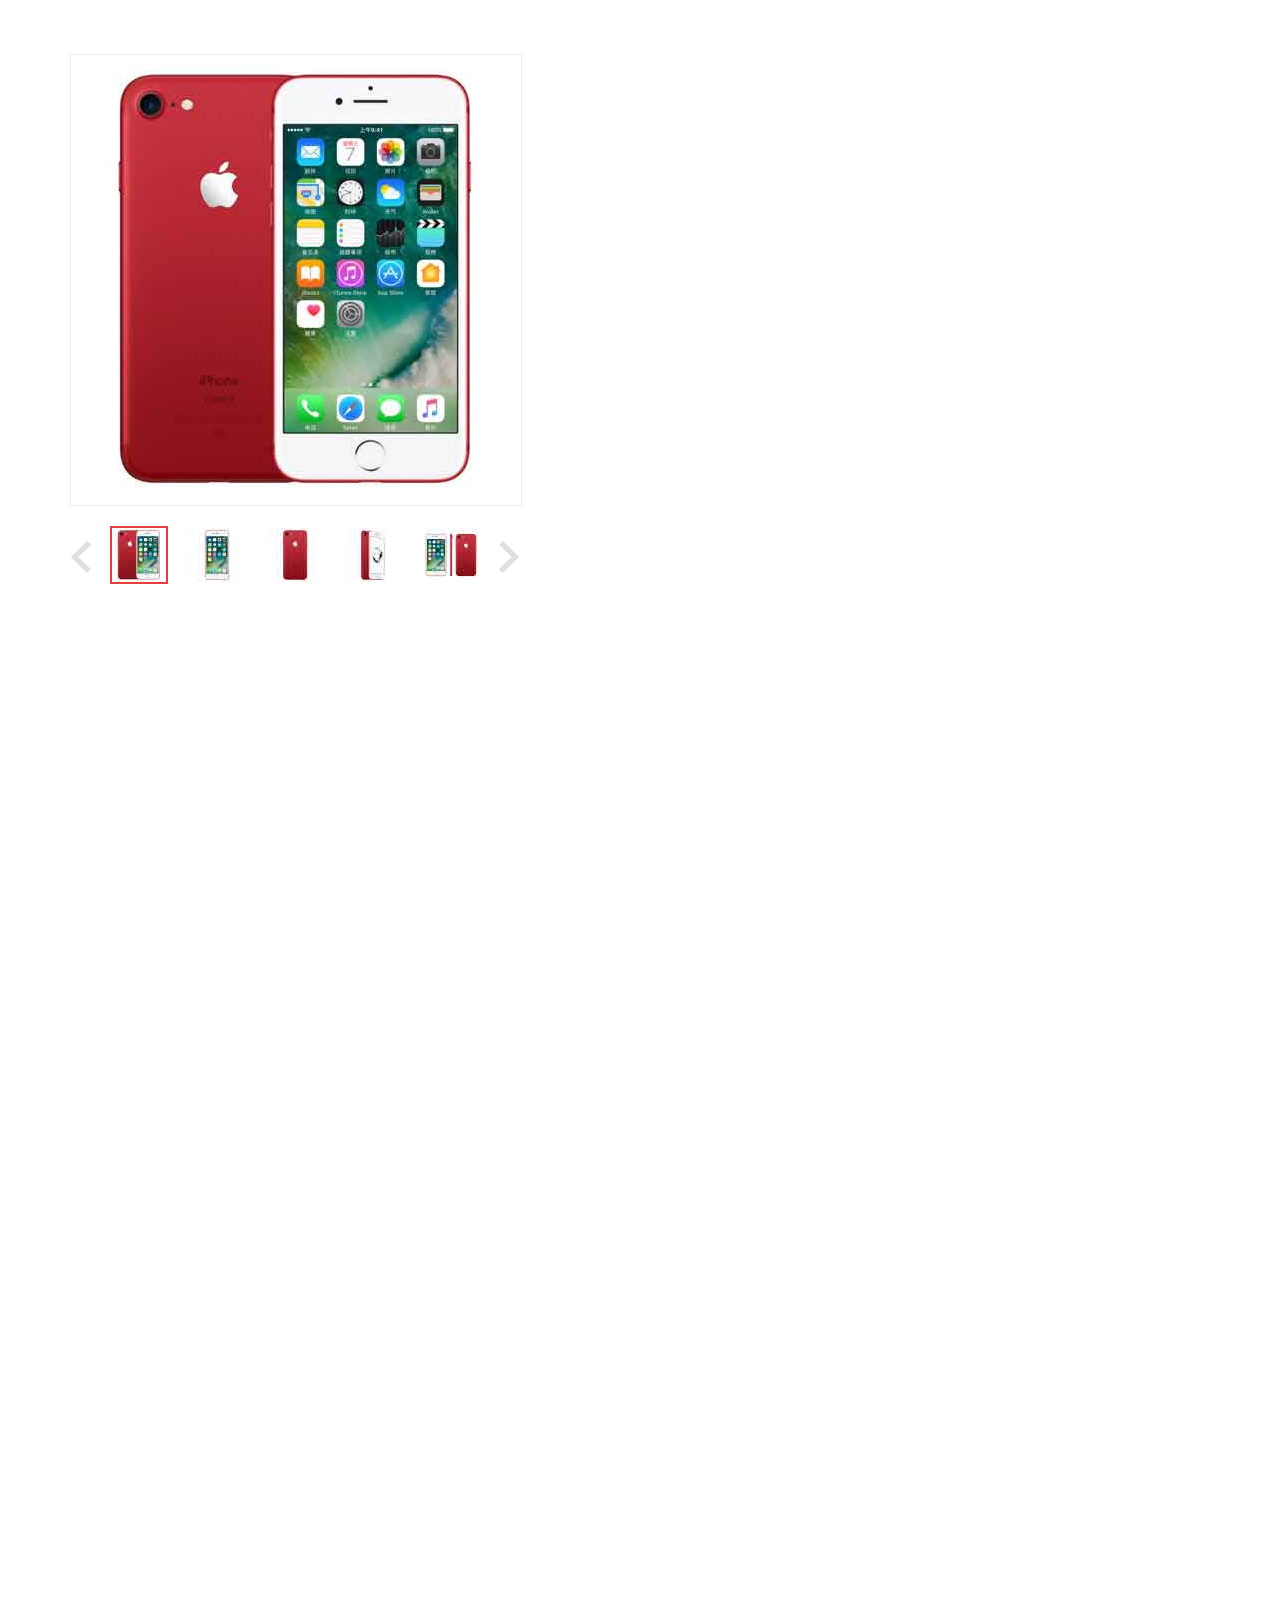
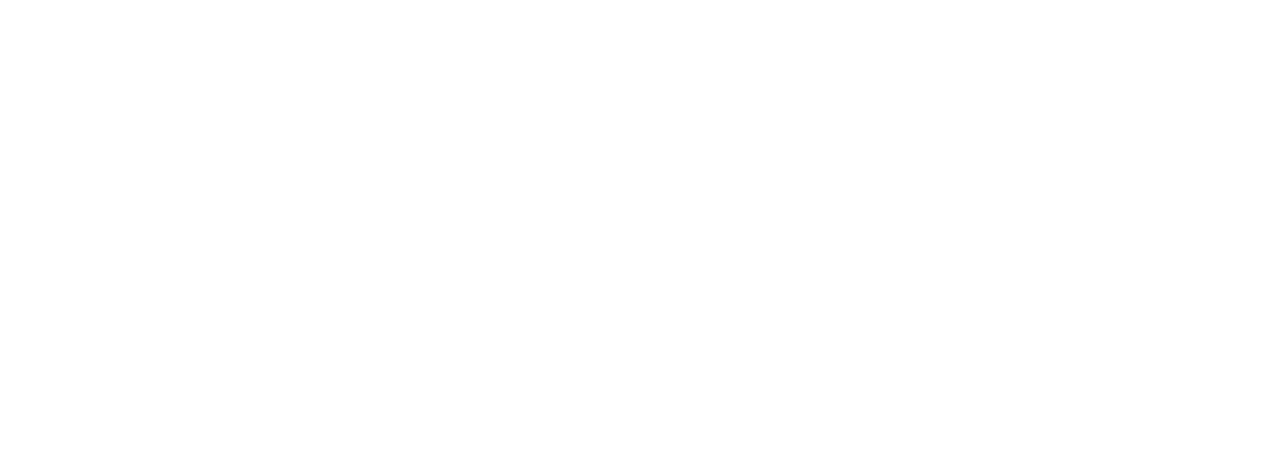
<file: img/imgages/jQuery-fdj/index.html>
<!DOCTYPE html>
<html lang="en">
<head>
  <meta charset="UTF-8">
  <title>Document</title>

  <style>
    * { margin: 0; padding: 0; }
    ul, li { list-style: none; }

    #magnifier {
      position: relative;
      width: 450px;
      margin: 54px 0 0 70px;
    }
    .small-box {
      position: relative;
      width: 450px;
      height: 450px;
      margin-bottom: 20px;
      border: 1px solid #eee;
    }
    .small-box img {
      display: block;
    }
    .small-box .hover {
      display: none;
      position: absolute;
      left: 0;
      top: 0;
      width: 200px;
      height: 200px;
      border: 1px solid #aaa;
      background: #0099ff;
      opacity: .5;
      filter: alpha(opacity: 50);
      cursor: move;
    }
    .thumbnail-box {
      position: relative;
      width: 100%;
    }
    .thumbnail-box .btn {
      position: absolute;
      top: 50%;
      width: 22px;
      height: 32px;
      margin-top: -16px;
    }
    .thumbnail-box .btn-prev {
      left: 0;
      background: url(images/btn_prev.png) no-repeat;
    }
    .thumbnail-box .btn-next {
      right: 0;
      background: url(images/btn_next.png) no-repeat;
    }
    .thumbnail-box .list {
      overflow: hidden;
      width: 390px;
      margin: 0 auto;
    }
    .thumbnail-box .wrapper {
      width: 100000px;
    }
    .thumbnail-box .list .item {
      float: left;
      margin: 0 10px;
    }
    .thumbnail-box .list .item-cur {}
    .thumbnail-box .list .item img {
      border: 2px solid #fff;
    }
    .thumbnail-box .list .item-cur img {
      border: 2px solid #e53e41;
    }
    .big-box {
      display: none;
      overflow: hidden;
      position: absolute;
      left: 451px;
      top: 0;
      width: 540px;
      height: 540px;
      border: 1px solid #e4e4e4;
    }
    .big-box img {
      display: block;
    }
  </style>
</head>
<body style="height: 2000px;">

  <div id="magnifier">
    <div class="small-box">
      <img src="images/small_1.jpg" alt="#">
      <span class="hover"></span>
    </div>
    <div class="thumbnail-box">
      <a href="javascript:;" class="btn btn-prev"></a>
      <a href="javascript:;" class="btn btn-next"></a>
      <div class="list">
        <ul class="wrapper">
          <li class="item item-cur" data-src="images/small_1.jpg"><img src="images/thumbnail_1.jpg" alt="#"></li>
          <li class="item" data-src="images/small_2.jpg"><img src="images/thumbnail_2.jpg" alt="#"></li>
          <li class="item" data-src="images/small_3.jpg"><img src="images/thumbnail_3.jpg" alt="#"></li>
          <li class="item" data-src="images/small_4.jpg"><img src="images/thumbnail_4.jpg" alt="#"></li>
          <li class="item" data-src="images/small_5.jpg"><img src="images/thumbnail_5.jpg" alt="#"></li>
          <li class="item" data-src="images/small_6.jpg"><img src="images/thumbnail_6.jpg" alt="#"></li>
        </ul>
      </div>
    </div>
    <div class="big-box">
      <img src="images/big_1.jpg" alt="#">
    </div>
  </div>

  <script src="http://www.jq22.com/jquery/jquery-1.10.2.js"></script>
  <script src="magnifier.js"></script>
  <script>
    $(function () {

      $('#magnifier').magnifier();

    });
  </script>
  
</body>
</html>
</file>
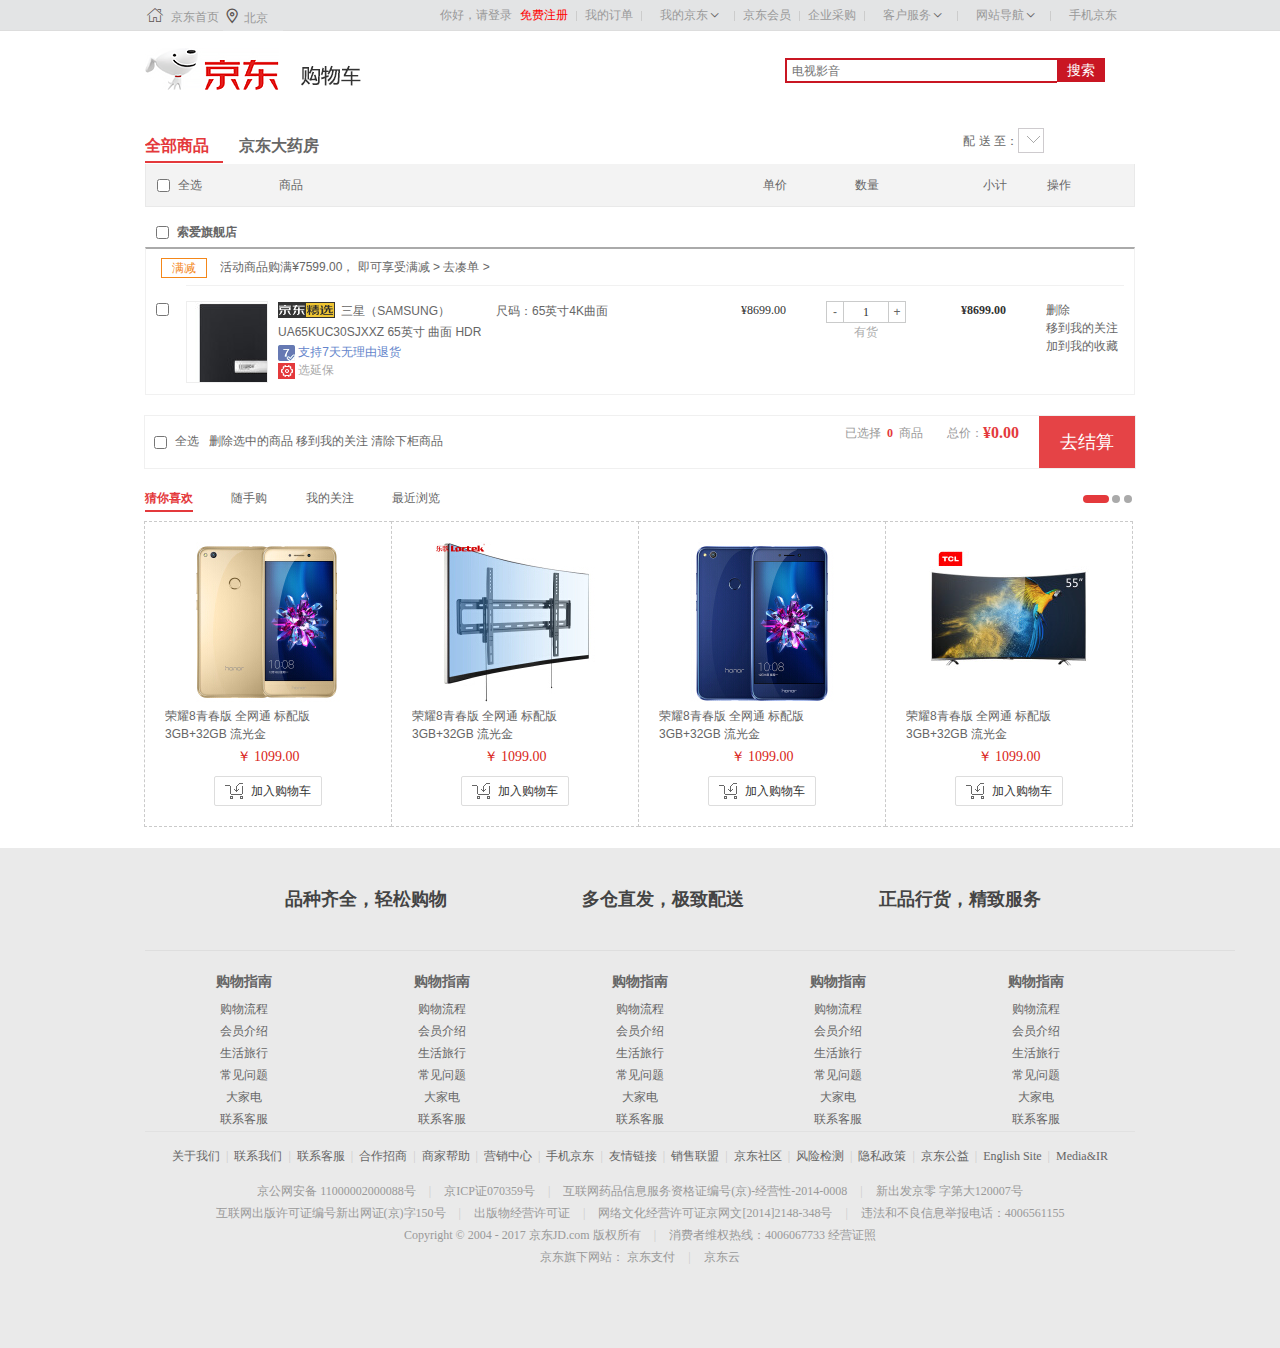
<file: car.html>
<!DOCTYPE html>
<html>

	<head>
		<meta charset="UTF-8">
		<title></title>
		<script type="text/javascript" src="js/jquery-2.1.0.js"></script>
		<link rel="stylesheet" href="css/base.css" />
		<link rel="stylesheet" href="css/car.css" />
		<link rel="stylesheet" href="css/iconfont.css" />
		<link rel="icon" href="//www.jd.com/favicon.ico" mce_href="//www.jd.com/favicon.ico" type="image/x-icon">
	</head>

	<body>
		<div class="header">

		</div>
		<div class="content">
			<div class="wrap5 clearfix">
				<div class="content-top clearfix por">
					<div class="switch">
						<ul class="switch-ul">
							<li class="quan active-cont">
								<em>全部商品</em>
								<span></span>
							</li>
							<li class="yao">
								<em>京东大药房</em>
								<span></span>
							</li>
						</ul>
					</div>
					<div class="area-content">
					</div>
					<div class="con-line">
						<div class="one-line">

						</div>
					</div>
				</div>
				<div class="content-main">
					<div class="thead">
						<div class="check-box">
							<input type="checkbox" class="load-allxuan" name="procheck"/> 全选

						</div>
						<div class="shangping">
							商品
						</div>
						<div class="blank">

						</div>
						<div class="price">
							单价
						</div>
						<div class="quantity">
							数量
						</div>
						<div class="sum">
							小计
						</div>
						<div class="action">
							操作
						</div>
					</div>
					<div class="item">
						<div class="shop">
							<div class="shop-checkbox">
								<input type="checkbox" class="part-choose" name="procheck" />
							</div>
							<span>
								<a href="">索爱旗舰店</a>
							</span>
						</div>
						<div class="item-list">
							<div class="item-header">
								<div class="f-txt">
									<a href="">
										<span class="f-youhui">
											满减
										</span> 活动商品购满¥7599.00， 即可享受满减 &gt;
									</a>
									<a href=""> 去凑单 ></a>
								</div>
							</div>
							<div class="item-last">
								<div class="item-form clearfix">
									<div class="p-checkbox clearfix">
										<div class="car-checkbox">
											<input type="checkbox" class="one-choose" name="procheck"/>
										</div>
									</div>
									<div class="p-goods">
										<div class="p-img">
											<a href="">
												<img src="img/imgages/572860b9Nacf0e181.jpg" alt="" class="load-img" />
											</a>
										</div>
										<div class="car-msg">
											<div class="car-name">
												<a href="" class="section-name load-name">
													<em class="load-carname"></em> 三星（SAMSUNG）UA65KUC30SJXXZ 65英寸 曲面 HDR 4K超高清 智能液晶电视 黑色

												</a>
											</div>
											<div class="car-extend">
												<span class="extend-span ">
													<i class="car-icon"></i>
													<a href="">支持7天无理由退货</a>
												</span>
												<span class="extend-span2">
													<i class="car-icon"></i>
													<a href="">选延保</a>
												</span>
											</div>

										</div>
									</div>
									<div class="car-props">
										<div class="car-message">尺码：65英寸4K曲面</div>
									</div>
									<div class="card-price">
										<strong class="load-price">¥8699.00</strong>
									</div>
									<div class="car-quanlity">
										<div class="quanlity-form">
											<a href="javascript:void(0);" class="minus">-</a>
											<input type="" value="1" class="shuliang" name="procheck"/>
											<a href="javascript:void(0);" class="add">+</a>
										</div>
										<div class="youhuo">
											有货
										</div>
									</div>
									<div class="all-price">
										<strong class="load-allprice">¥8699.00</strong>
									</div>
									<div class="car-ops">
										<a class="remove">
											删除
										</a>
										<a href="" class="move">移到我的关注</a>
										<a href="" class="added">加到我的收藏</a>
									</div>
								</div>
							</div>
						</div>

					</div>
				</div>

			</div>
		</div>
		<div class="option-all">
			<div class="wrap5">
				<div class="selec-all">
					<div class="selec-box">
						<input type="checkbox" class="all-input" name="procheck"/>
					</div>
					全选
				</div>
				<div class="operation">
					<a href="">删除选中的商品</a>
					<a href="">移到我的关注</a>
					<a href="">清除下柜商品</a>
				</div>
				<div class="jieshuan">
					<div class="crash-btn">
						<a href="" class="load-btn">去结算</a>
					</div>
					<div class="crash-price">
						<span class="crash-txt">总价：</span>
						<span class="sumprice">
        					<em class="load-sumprice">¥0.00</em>
        				</span>
					</div>
					<div class="sum-acount">
						已选择
						<em class="load-account">0</em> 商品
					</div>
				</div>
			</div>
		</div>
		<div class="tab-news">
			<div class="wrap5">
				<div class="news-top">
					<div class="news-one">
						<a href="" class="active5">猜你喜欢</a>
						<a href="">随手购</a>
						<a href="">我的关注</a>
						<a href="">最近浏览</a>
					</div>
					<div class="news-two">
						<a href="#none" class="cuzz">&nbsp;</a>
						<a href="#none">&nbsp; </a>
						<a href="#none"> &nbsp;</a>
					</div>
				</div>
				<div class="panel-list">
					<div class="panel-large opac">
						<ul class="panel-ul clearfix">
							<li>
								<div class="li-img">
									<a href="">
										<img src="img/imgages/59269491N157e1f43.jpg" alt="" />
									</a>
								</div>
								<div class="li-name">
									<a href="">荣耀8青春版 全网通 标配版 3GB+32GB 流光金</a>
								</div>
								<div class="li-price">
									<strong>
			    						<em>￥</em>
			    						<i>1099.00</i>
			    					</strong>
								</div>
								<div class="main-btn">
									<a href="">
										<b></b> 加入购物车
									</a>
								</div>

							</li>
							<li>
								<div class="li-img">
									<a href="">
										<img src="img/imgages/591582a1N44d6d0e8.jpg" alt="" />
									</a>
								</div>
								<div class="li-name">
									<a href="">荣耀8青春版 全网通 标配版 3GB+32GB 流光金</a>
								</div>
								<div class="li-price">
									<strong>
			    						<em>￥</em>
			    						<i>1099.00</i>
			    					</strong>
								</div>
								<div class="main-btn">
									<a href="">
										<b></b> 加入购物车
									</a>
								</div>
							</li>
							<li>
								<div class="li-img">
									<a href="">
										<img src="img/imgages/5926b09fN4303bcd2.jpg" alt="" />
									</a>
								</div>
								<div class="li-name">
									<a href="">荣耀8青春版 全网通 标配版 3GB+32GB 流光金</a>
								</div>
								<div class="li-price">
									<strong>
			    						<em>￥</em>
			    						<i>1099.00</i>
			    					</strong>
								</div>
								<div class="main-btn">
									<a href="">
										<b></b> 加入购物车
									</a>
								</div>
							</li>
							<li>
								<div class="li-img">
									<a href="">
										<img src="img/imgages/592797edNbffc843d.jpg" alt="" />
									</a>
								</div>
								<div class="li-name">
									<a href="">荣耀8青春版 全网通 标配版 3GB+32GB 流光金</a>
								</div>
								<div class="li-price">
									<strong>
			    						<em>￥</em>
			    						<i>1099.00</i>
			    					</strong>
								</div>
								<div class="main-btn">
									<a href="">
										<b></b> 加入购物车
									</a>
								</div>
							</li>
						</ul>
					</div>
					<div class="panel-large">
						<ul class="panel-ul2 clearfix">
							<li>
								<div class="li-img">
									<a href="">
										<img src="img/imgages/572860b9Nacf0e181.jpg" alt="" />
									</a>
								</div>
								<div class="li-name">
									<a href="">荣耀8青春版 全网通 标配版 3GB+32GB 流光金</a>
								</div>
								<div class="li-price">
									<strong>
			    						<em>￥</em>
			    						<i>1099.00</i>
			    					</strong>
								</div>
								<div class="main-btn">
									<a href="">
										<b></b> 加入购物车
									</a>
								</div>

							</li>
							<li>
								<div class="li-img">
									<a href="">
										<img src="img/imgages/57cfb628N297332ea.jpg" alt="" />
									</a>
								</div>
								<div class="li-name">
									<a href="">荣耀8青春版 全网通 标配版 3GB+32GB 流光金</a>
								</div>
								<div class="li-price">
									<strong>
			    						<em>￥</em>
			    						<i>1099.00</i>
			    					</strong>
								</div>
								<div class="main-btn">
									<a href="">
										<b></b> 加入购物车
									</a>
								</div>
							</li>
							<li>
								<div class="li-img">
									<a href="">
										<img src="img/imgages/5912cf1fNe6bf92af.jpg" alt="" />
									</a>
								</div>
								<div class="li-name">
									<a href="">荣耀8青春版 全网通 标配版 3GB+32GB 流光金</a>
								</div>
								<div class="li-price">
									<strong>
			    						<em>￥</em>
			    						<i>1099.00</i>
			    					</strong>
								</div>
								<div class="main-btn">
									<a href="">
										<b></b> 加入购物车
									</a>
								</div>
							</li>
							<li>
								<div class="li-img">
									<a href="">
										<img src="img/imgages/592797edNbffc843d.jpg" alt="" />
									</a>
								</div>
								<div class="li-name">
									<a href="">荣耀8青春版 全网通 标配版 3GB+32GB 流光金</a>
								</div>
								<div class="li-price">
									<strong>
			    						<em>￥</em>
			    						<i>1099.00</i>
			    					</strong>
								</div>
								<div class="main-btn">
									<a href="">
										<b></b> 加入购物车
									</a>
								</div>
							</li>
						</ul>
					</div>
					<div class="panel-large">
						<ul class="panel-ul3 clearfix">
							<li>
								<div class="li-img">
									<a href="">
										<img src="img/imgages/593a0415Na38f4ae6.jpg" alt="" />
									</a>
								</div>
								<div class="li-name">
									<a href="">荣耀8青春版 全网通 标配版 3GB+32GB 流光金</a>
								</div>
								<div class="li-price">
									<strong>
			    						<em>￥</em>
			    						<i>1099.00</i>
			    					</strong>
								</div>
								<div class="main-btn">
									<a href="">
										<b></b> 加入购物车
									</a>
								</div>

							</li>
							<li>
								<div class="li-img">
									<a href="">
										<img src="img/imgages/595f3c3eN6e5826e0.jpg" alt="" />
									</a>
								</div>
								<div class="li-name">
									<a href="">荣耀8青春版 全网通 标配版 3GB+32GB 流光金</a>
								</div>
								<div class="li-price">
									<strong>
			    						<em>￥</em>
			    						<i>1099.00</i>
			    					</strong>
								</div>
								<div class="main-btn">
									<a href="">
										<b></b> 加入购物车
									</a>
								</div>
							</li>
							<li>
								<div class="li-img">
									<a href="">
										<img src="img/imgages/592e9b89N008ee685.jpg" alt="" />
									</a>
								</div>
								<div class="li-name">
									<a href="">荣耀8青春版 全网通 标配版 3GB+32GB 流光金</a>
								</div>
								<div class="li-price">
									<strong>
			    						<em>￥</em>
			    						<i>1099.00</i>
			    					</strong>
								</div>
								<div class="main-btn">
									<a href="">
										<b></b> 加入购物车
									</a>
								</div>
							</li>
							<li>
								<div class="li-img">
									<a href="">
										<img src="img/imgages/592797edNbffc843d.jpg" alt="" />
									</a>
								</div>
								<div class="li-name">
									<a href="">荣耀8青春版 全网通 标配版 3GB+32GB 流光金</a>
								</div>
								<div class="li-price">
									<strong>
			    						<em>￥</em>
			    						<i>1099.00</i>
			    					</strong>
								</div>
								<div class="main-btn">
									<a href="">
										<b></b> 加入购物车
									</a>
								</div>
							</li>
						</ul>
					</div>
					<div class="panel-btn">
						<s class="left-btn btn " onselectstart="return false;"><</s>
						<s class="right-btn btn" onselectstart="return false;">></s>
					</div>
				</div>
			</div>
		</div>

		<div class="footer">

		</div>

	</body>

	<script>
		$('.footer').load('footer.html')
		$('.header').load('nav.html')
		$('.area-content').load('area.html')

		
	</script>
	<script type="text/javascript" src="js/car.js"></script>

</html>
</file>
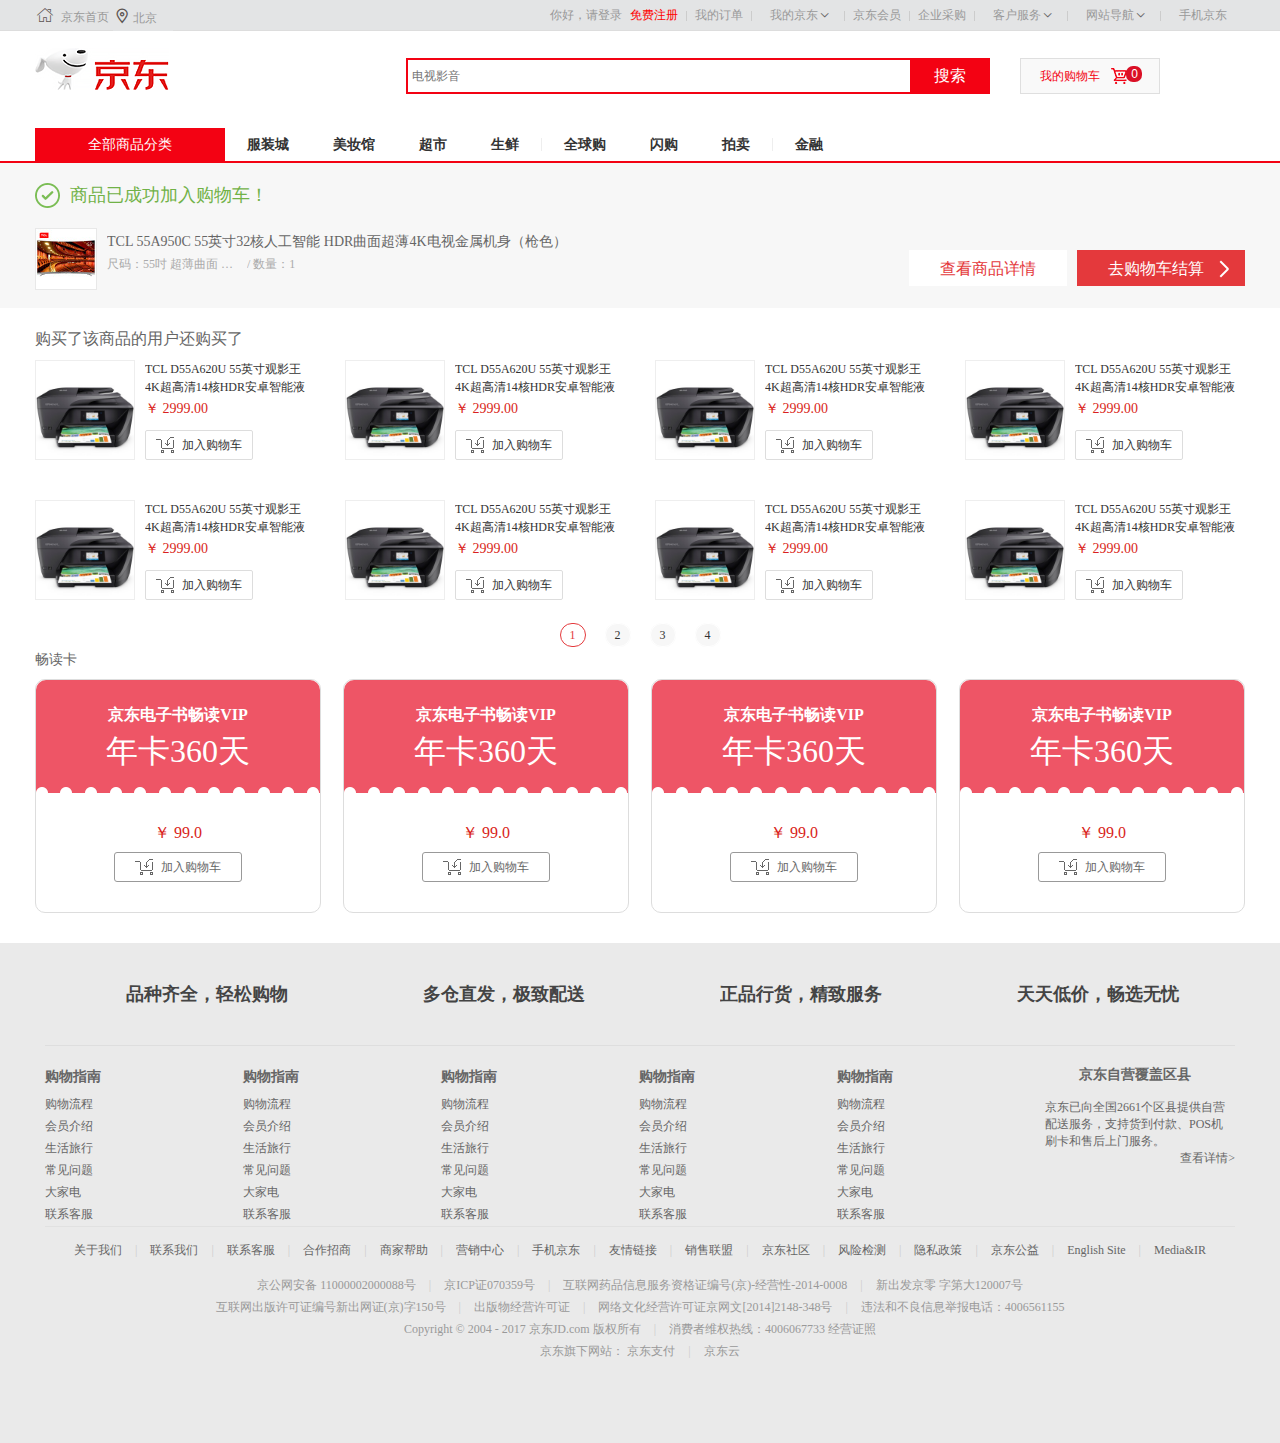
<file: cart.html>
<!DOCTYPE html>
<html>
	<head>
		<meta charset="UTF-8">
		<title>商品加入购物车成功</title>
		<script type="text/javascript" src="js/jquery-2.1.0.js"></script>
		<link rel="stylesheet" href="css/base.css" />
		<link rel="stylesheet" href="css/cart.css" />
		<link rel="stylesheet" href="css/iconfont.css" />
		<link rel="icon" href="//www.jd.com/favicon.ico" mce_href="//www.jd.com/favicon.ico" type="image/x-icon">
	</head>
	<body>
		<div class="head3">
			
		</div>
		<div class="main">
		   <div class="main-header">
		   	 <div class="wrap5">
				  <div class="success">
				  	  <div class="success-locl fl">
				  	  	  <div class="success-top">
				  	  	  	  <b class="succ-icon"></b>
				  	  	  	  <h3 class="succ-title">商品已成功加入购物车！</h3>
				  	  	  </div>
				  	  	  <div class="succ-item clearfix">
				  	  	  	  <div class="succ-img">
				  	  	  	  	 <img src="img/imgages/small.jpg" alt="" />
				  	  	  	  </div>
				  	  	  	  <div class="succ-info">
				  	  	  	  	  <div class="succ-name">
				  	  	  	  	  	<a href="">TCL 55A950C 55英寸32核人工智能 HDR曲面超薄4K电视金属机身（枪色）</a>
				  	  	  	  	  </div>
				  	  	  	  	  <div class="succ-extra">
				  	  	  	  	  	 <span class="succ-txt">尺码：55吋 超薄曲面 人工智能</span>
				  	  	  	  	  	 <span class="succ-txt">/  数量：1</span>
				  	  	  	  	  </div>
				  	  	  	  </div>
				  	  	  	  <div class="succ-btn">
				  	  	  	  	<a href="" class="look">查看商品详情</a>
				  	  	  	  	<a href="car.html" class="crash">去购物车结算
				  	  	  	  	<b></b></a>
				  	  	  	  </div>
				  	  	  </div>
				  	  </div>
				  	  <div class="success-btn">
				  	  	
				  	  </div>
				  </div>
			 </div>
		   </div>	
		   <div class="main-two">
		   	  <div class="wrap5 clearfix por">
		   		<div class="title">
		   	  		<h3>购买了该商品的用户还购买了</h3>
		   	    </div>
		   	    <div class="hidden">
		   	    <div class="main-two-cont clearfix">
		   	    	
		   	    	<ul class="main-ul-one one-item clearfix">
		   	    		<li>
		   	    		  <div class="for-copy">	  
		   	    		   <div class="main-a">
		   	    		   		<a href="">
		   	    					<img src="img/imgages/578354ceN8bf80311.jpg" alt="" height="98" width="98"/>
		   	    				</a>
		   	    		   </div>	
		   	    		   <div class="main-name">
		   	    		   	  <a href="">TCL D55A620U 55英寸观影王 4K超高清14核HDR安卓智能液晶电视机（黑色）</a>
		   	    		   </div>
		   	    		   <div class="main-price">
		   	    		   	  <strong>
		   	    		   	  	<em>￥</em>
		   	    		   	  	<i>2999.00</i>
		   	    		   	  </strong>
		   	    		   </div>
		   	    		   <div class="main-btn fl">
		   	    		   	  <a href="">
		   	    		   	  	<b></b>
		   	    		   	  	  加入购物车
		   	    		   	  </a>
		   	    		   </div>
		   	    		  </div>	
		   	    		</li>
		   	    		<li></li>
		   	    		<li></li>
		   	    		<li></li>
		   	    		<li></li>
		   	    		<li></li>
		   	    		<li></li>
		   	    	    <li> </li>  
		   	    	</ul>
		   	    	<ul class="main-ul-one two-item clearfix">
		   	    		<li>
		   	    			
		   	    		</li>
		   	    		<li></li>
		   	    		<li></li>
		   	    		<li></li>
		   	    		<li></li>
		   	    		<li></li>
		   	    		<li></li>
		   	    		<li></li>
		   	    	</ul>
		   	    	<ul class="main-ul-one three-item clearfix">
		   	    		<li></li>
		   	    		<li></li>
		   	    		<li></li>
		   	    		<li></li>
		   	    		<li></li>
		   	    		<li></li>
		   	    		<li></li>
		   	    		<li></li>
		   	    	</ul>
		   	    	<ul class="main-ul-one four-item clearfix">
		   	    		<li></li>
		   	    		<li></li>
		   	    		<li></li>
		   	    		<li></li>
		   	    		<li></li>
		   	    		<li></li>
		   	    		<li></li>
		   	    		<li></li>
		   	    	</ul>
		   	    		
		   	    </div>
		   	   
		   	    </div>
		   	   	<div class="panel">
		   	    		<ul class="panel-ul">
		   	    			<li class="hover">1</li>
		   	    			<li>2</li>
		   	    			<li>3</li>
		   	    			<li>4</li>
		   	    		</ul>
		   	    </div>
		   	  </div>
		   	  
		   	  
		   </div>	
		</div>
		<div class="book">
			<div class="wrap5">
				<div class="title">
		   	  		<h3>畅读卡</h3>
		   	    </div>
		   	    <div class="card">
		   	    	<ul class="card-ul clearfix">
		   	    		<li>
		   	    			<div class="card-msg">
		   	    				<a href="">
		   	    					<h5>京东电子书畅读VIP</h5>
		   	    					<h4>年卡360天</h4>
		   	    					<span></span>
		   	    				</a>
		   	    			</div>
		   	    			<div class="card-price">
		   	    				<strong>
		   	    					<em>￥</em>
		   	    					<i>99.0</i>
		   	    				</strong>
		   	    			</div>
		   	    			<div class="card-btn">
		   	    				<a href="">
		   	    					<b></b>
		   	    					加入购物车
		   	    				</a>
		   	    				
		   	    			</div>
		   	    		</li>
		   	    		<li>
		   	    			<div class="card-msg">
		   	    				<a href="">
		   	    					<h5>京东电子书畅读VIP</h5>
		   	    					<h4>年卡360天</h4>
		   	    					<span></span>
		   	    				</a>
		   	    			</div>
		   	    			<div class="card-price">
		   	    				<strong>
		   	    					<em>￥</em>
		   	    					<i>99.0</i>
		   	    				</strong>
		   	    			</div>
		   	    			<div class="card-btn">
		   	    				<a href="">
		   	    					<b></b>
		   	    					加入购物车
		   	    				</a>
		   	    				
		   	    			</div>
		   	    		</li>
		   	    		<li>
		   	    			<div class="card-msg">
		   	    				<a href="">
		   	    					<h5>京东电子书畅读VIP</h5>
		   	    					<h4>年卡360天</h4>
		   	    					<span></span>
		   	    				</a>
		   	    			</div>
		   	    			<div class="card-price">
		   	    				<strong>
		   	    					<em>￥</em>
		   	    					<i>99.0</i>
		   	    				</strong>
		   	    			</div>
		   	    			<div class="card-btn">
		   	    				<a href="">
		   	    					<b></b>
		   	    					加入购物车
		   	    				</a>
		   	    				
		   	    			</div>
		   	    		</li>
		   	    		<li>
		   	    			<div class="card-msg">
		   	    				<a href="">
		   	    					<h5>京东电子书畅读VIP</h5>
		   	    					<h4>年卡360天</h4>
		   	    					<span></span>
		   	    				</a>
		   	    			</div>
		   	    			<div class="card-price">
		   	    				<strong>
		   	    					<em>￥</em>
		   	    					<i>99.0</i>
		   	    				</strong>
		   	    			</div>
		   	    			<div class="card-btn">
		   	    				<a href="">
		   	    					<b></b>
		   	    					加入购物车
		   	    				</a>
		   	    				
		   	    			</div>
		   	    		</li>
		   	    	</ul>
		   	    </div>
			</div>
		</div>
		
		<div class="footer">
			
		</div>
	</body>
	<script type="text/javascript" src="js/cart.js" ></script>
	<script>
		$('.head3').load('nav.html')
		$('.footer').load('footer.html')
		
	</script>
</html>
</file>
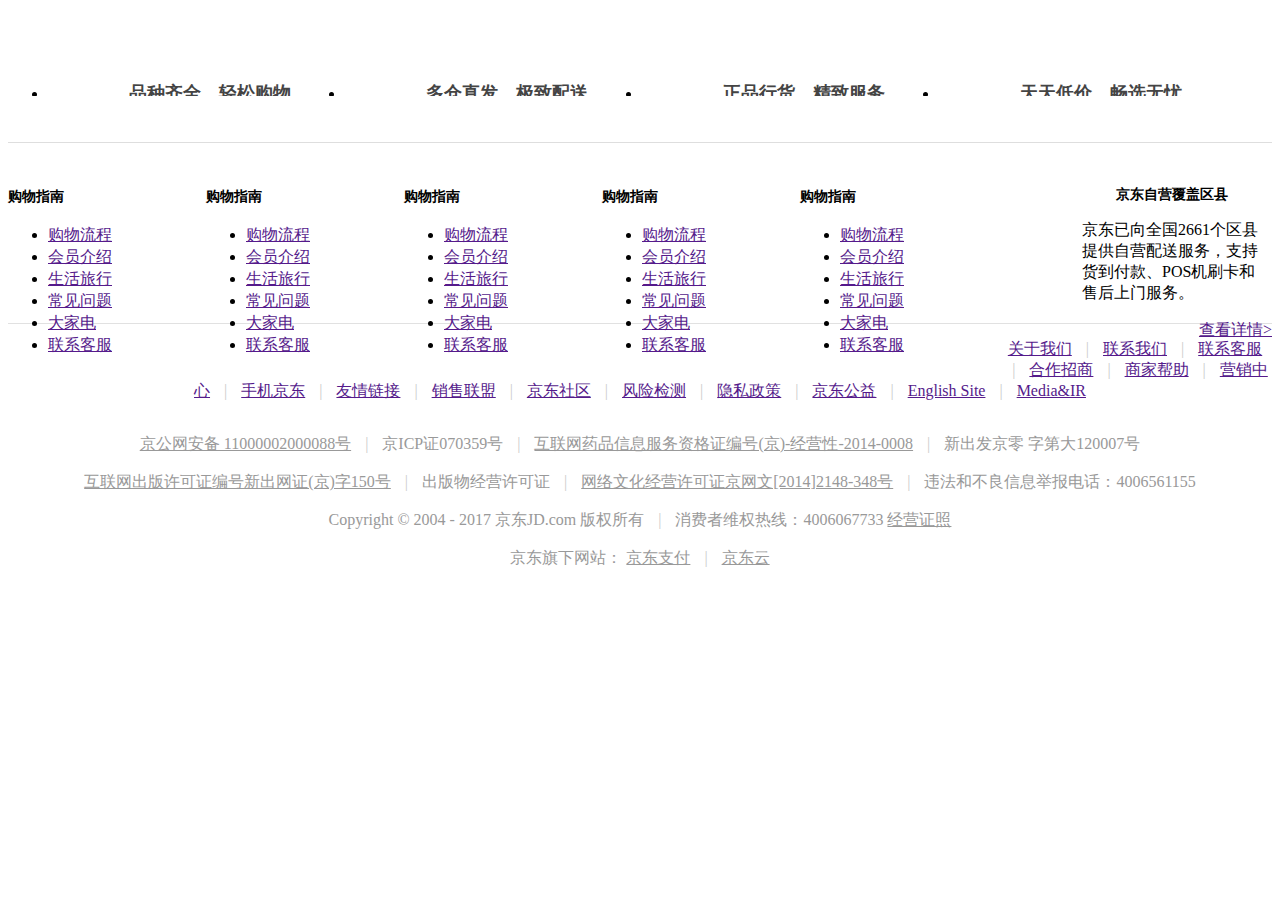
<file: footer.html>
<!DOCTYPE html>
<html>
	<head>
		<meta charset="UTF-8">
		<title></title>
		<link rel="stylesheet" href="css/footer.css" />
	</head>
	<body>
	     	<div class="wrap">
	     		<div class="mod-sercive">
	     		  	<ul>
	     				<li>
	     					<div class="unit">
	     						<h5>多</h5>
	     					    <p>品种齐全，轻松购物</p>
	     					</div>
	     				</li>
	     				<li>
	     					<div class="unit">
	     						<h5>快</h5>
	     					    <p>多仓直发，极致配送</p>
	     					</div>
	     				</li>
	     				<li>
	     					<div class="unit">
	     						<h5>好</h5>
	     					    <p>正品行货，精致服务</p>
	     					</div>
	     				</li>
	     				<li>
	     					<div class="unit">
	     						<h5>省</h5>
	     					    <p>天天低价，畅选无忧</p>
	     					</div>
	     				</li>
	     			</ul>
	     		</div>
	     	    <div class="help-inner">
	     	    	<div class="help-nav">
	     	    		<h5>购物指南</h5>
	     	    	     <ul>
	     	    	     	<li><a href="">购物流程</a></li>
	     	    	     	<li><a href="">会员介绍</a></li>
	     	    	     	<li><a href="">生活旅行</a></li>
	     	    	     	<li><a href="">常见问题</a></li>
	     	    	     	<li><a href="">大家电</a></li>
	     	    	     	<li><a href="">联系客服</a></li>
	     	    	     </ul>
	     	    	</div>
	     	    	<div class="help-nav">
	     	    		<h5>购物指南</h5>
	     	    	     <ul>
	     	    	     	<li><a href="">购物流程</a></li>
	     	    	     	<li><a href="">会员介绍</a></li>
	     	    	     	<li><a href="">生活旅行</a></li>
	     	    	     	<li><a href="">常见问题</a></li>
	     	    	     	<li><a href="">大家电</a></li>
	     	    	     	<li><a href="">联系客服</a></li>
	     	    	     </ul>
	     	    	</div>
	     	    	<div class="help-nav">
	     	    		<h5>购物指南</h5>
	     	    	     <ul>
	     	    	     	<li><a href="">购物流程</a></li>
	     	    	     	<li><a href="">会员介绍</a></li>
	     	    	     	<li><a href="">生活旅行</a></li>
	     	    	     	<li><a href="">常见问题</a></li>
	     	    	     	<li><a href="">大家电</a></li>
	     	    	     	<li><a href="">联系客服</a></li>
	     	    	     </ul>
	     	    	</div>
	     	    	<div class="help-nav">
	     	    		<h5>购物指南</h5>
	     	    	     <ul>
	     	    	     	<li><a href="">购物流程</a></li>
	     	    	     	<li><a href="">会员介绍</a></li>
	     	    	     	<li><a href="">生活旅行</a></li>
	     	    	     	<li><a href="">常见问题</a></li>
	     	    	     	<li><a href="">大家电</a></li>
	     	    	     	<li><a href="">联系客服</a></li>
	     	    	     </ul>
	     	    	</div>
	     	    	<div class="help-nav">
	     	    		<h5>购物指南</h5>
	     	    	     <ul>
	     	    	     	<li><a href="">购物流程</a></li>
	     	    	     	<li><a href="">会员介绍</a></li>
	     	    	     	<li><a href="">生活旅行</a></li>
	     	    	     	<li><a href="">常见问题</a></li>
	     	    	     	<li><a href="">大家电</a></li>
	     	    	     	<li><a href="">联系客服</a></li>
	     	    	     </ul>
	     	    	</div>
	     	    	<div class="help-cover">
	     	    		<h5>京东自营覆盖区县</h5>
	     	    		<p>京东已向全国2661个区县提供自营配送服务，支持货到付款、POS机刷卡和售后上门服务。</p>
	     	    		<a href="">查看详情></a>
	     	    	</div>
	     	    </div>
	     	    <div class="copy-right">
	     	    	<a href="">关于我们</a>
	     	    	<span>|</span>
	     	    	<a href="">联系我们</a>
	     	    	<span>|</span>
	     	    	<a href="">联系客服</a>
	     	    	<span>|</span>
	     	    	<a href="">合作招商</a>
	     	    	<span>|</span>
	     	    	<a href="">商家帮助</a>
	     	    	<span>|</span>
	     	    	<a href="">营销中心</a>
	     	    	<span>|</span>
	     	    	<a href="">手机京东</a>
	     	    	<span>|</span>
	     	    	<a href="">友情链接</a>
	     	    	<span>|</span>
	     	    	<a href="">销售联盟</a>
	     	    	<span>|</span>
	     	    	<a href="">京东社区</a>
	     	    	<span>|</span>
	     	    	<a href="">风险检测</a>
	     	    	<span>|</span>
	     	    	<a href="">隐私政策</a>
	     	    	<span>|</span>
	     	    	<a href="">京东公益</a>
	     	    	<span>|</span>
	     	    	<a href="">English Site</a>
	     	    	<span>|</span>
	     	    	<a href="">Media&IR</a>
	     	    </div>
	     	    <div class="copy-right-info">
	     	    	<p>
	     	    		<a href="">京公网安备 11000002000088号</a>
	     	    		<span class="lines">|</span>
	     	    		<span>京ICP证070359号</span>
	     	    		<span class="lines">|</span>
	     	    		<a href="">互联网药品信息服务资格证编号(京)-经营性-2014-0008</a>
	     	    		<span class="lines">|</span>
	     	    		<span>新出发京零 字第大120007号</span>
	     	    	</p>
	     	    	<p>
	     	    		<a href="">互联网出版许可证编号新出网证(京)字150号</a>
	     	    		<span class="lines">|</span>
	     	    		<span>出版物经营许可证</span>
	     	    		<span class="lines">|</span>
	     	    		<a href="">网络文化经营许可证京网文[2014]2148-348号</a>
	     	    		<span class="lines">|</span>
	     	    		<span>违法和不良信息举报电话：4006561155</span>
	     	    	</p>
	     	    	<p>
	     	    		<span>Copyright © 2004 - 2017  京东JD.com 版权所有</span>
	     	    		<span class="lines">|</span>
	     	    		<span>消费者维权热线：4006067733</span>
	     	    		<a href="">经营证照</a>
	     	    	</p>
	     	    	<p>
	     	    		<span>京东旗下网站：</span>
	     	    		<a href="">京东支付</a>
	     	    		<span class="lines">|</span>
	     	    		<a href="">京东云</a>
	     	    	</p>
	     	    </div>
	     	       <p class="auth">
	     	    		<a href="" class="a1">经营性网站备案中心</a>
	     	    		<a href="" class="a2">可信网站信用评估</a>
	     	    		<a href="" class="a3">网络警察提醒你</a>
	     	    		<a href="" class="a4">诚信网站</a>
	     	    		<a href="" class="a5">中国互联网举报中心</a>
	     	    		<a href="" class="a6">网络举报APP下载</a>
	     	    	</p>
	     	</div>
	</body>
</html>
</file>
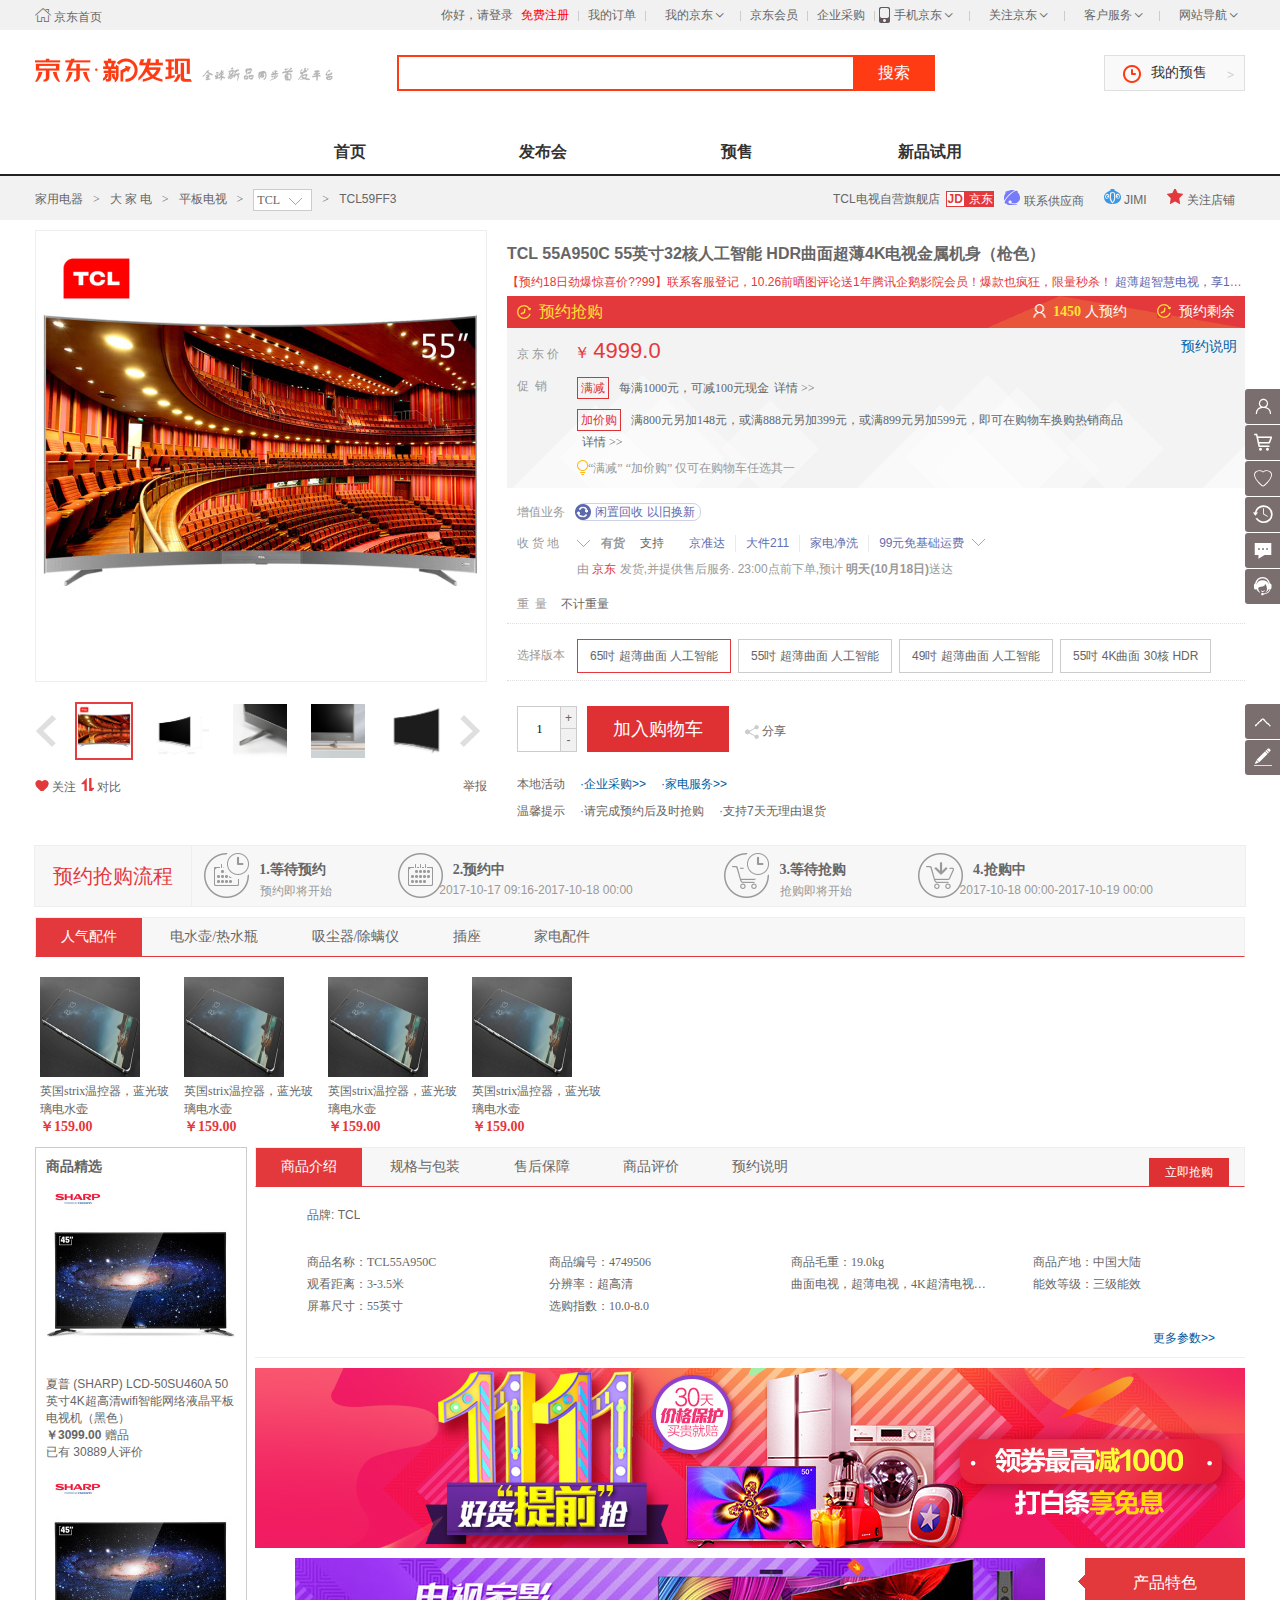
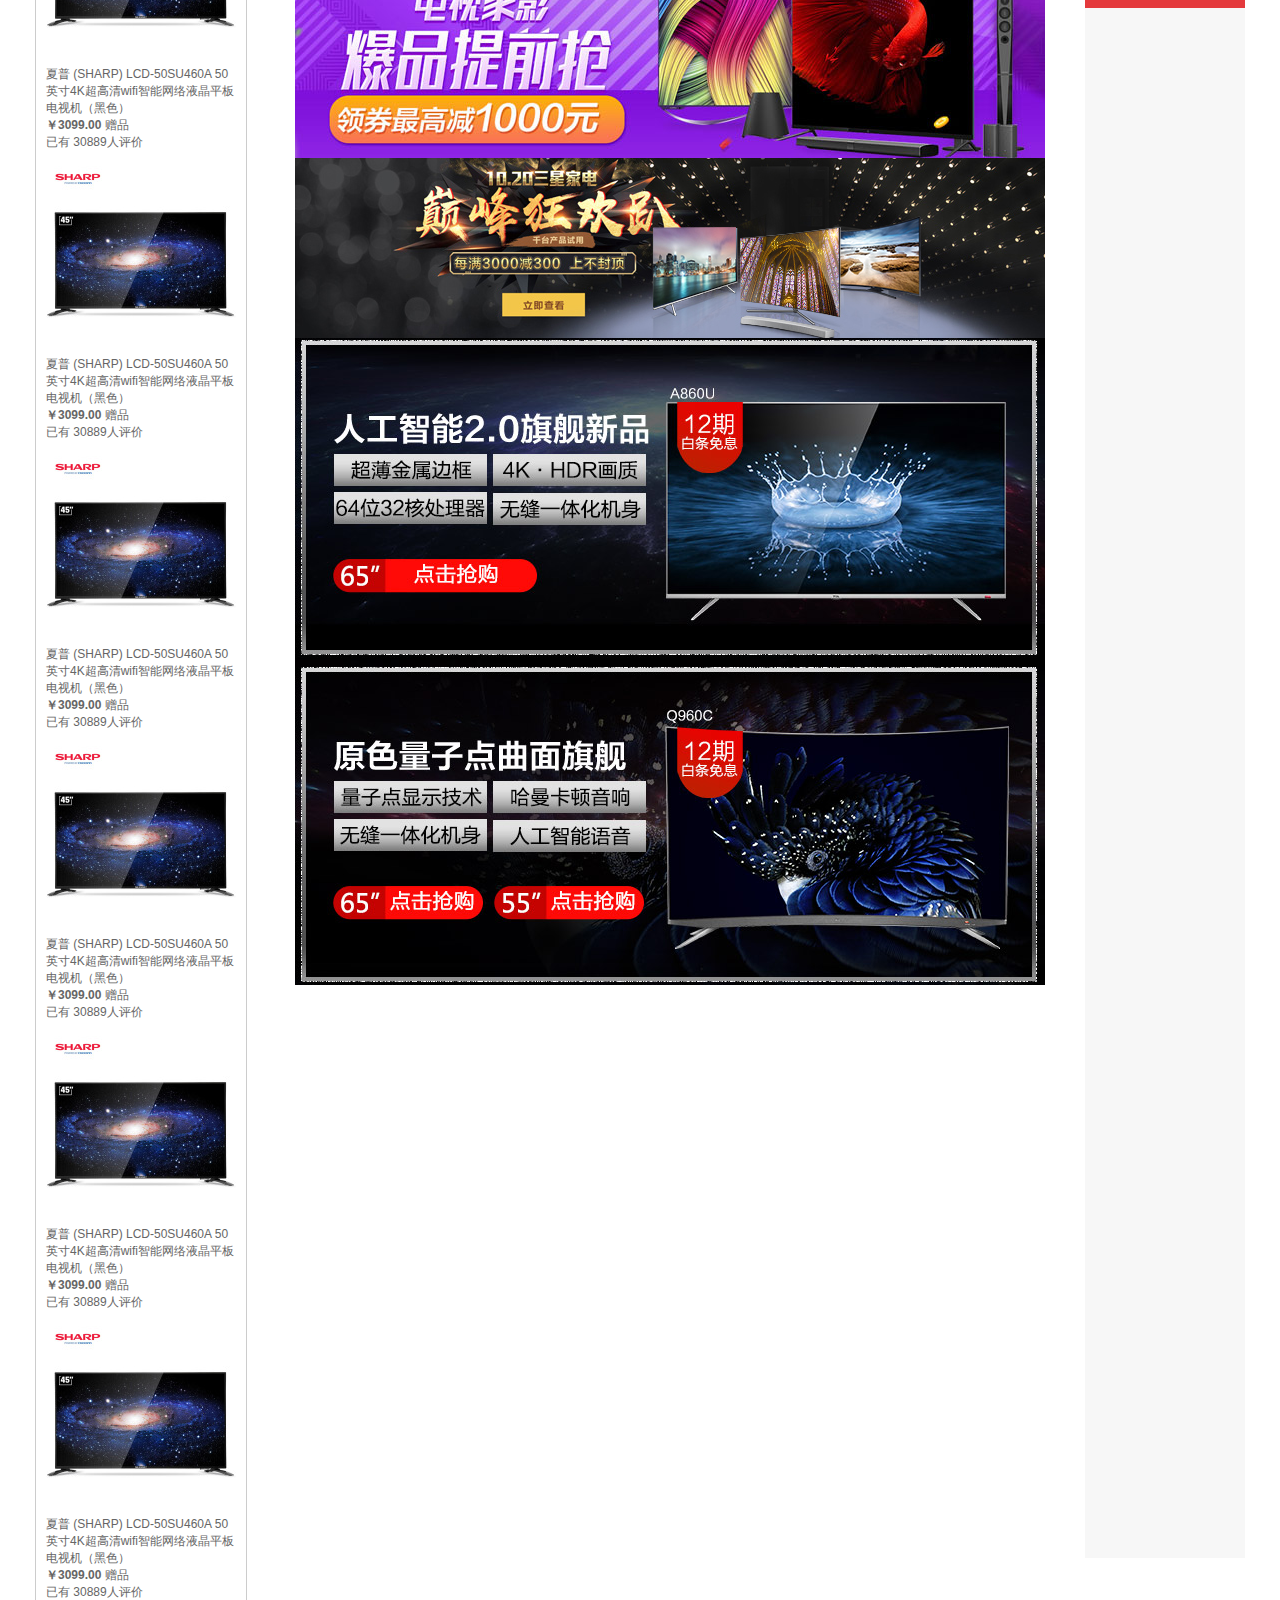
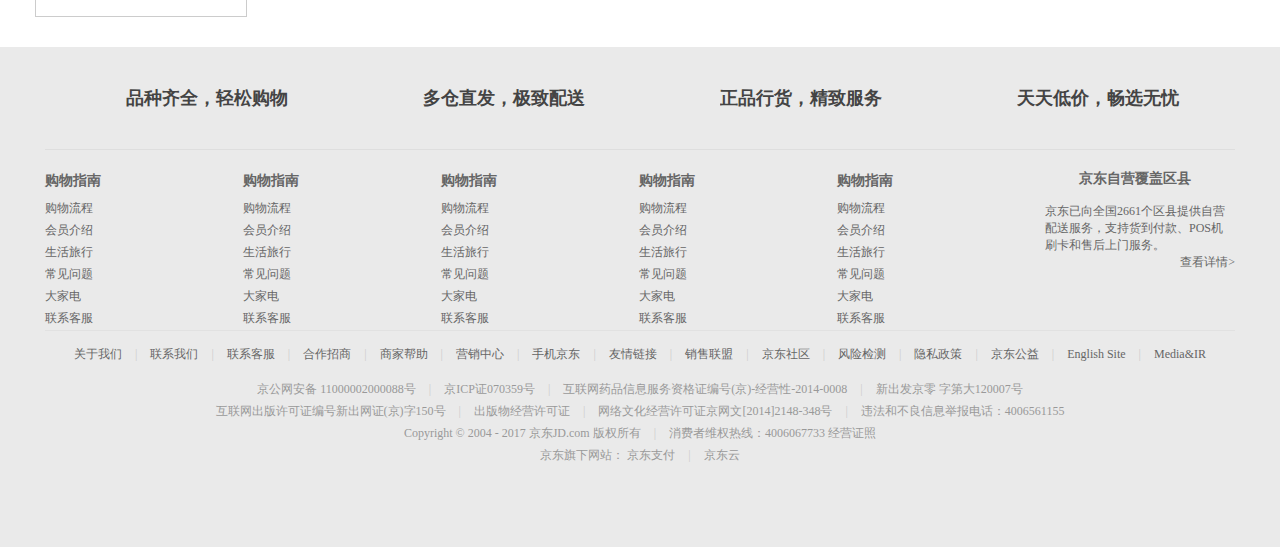
<file: item.html>
<!DOCTYPE html>
<html>

	<head>
		<meta charset="UTF-8">
		<title>【TCL55A950C】TCL 55A950C 55英寸32核人工智能 HDR曲面超薄4K电视金属机身（枪色）【行情 报价 价格 评测】-京东</title>
		<link rel="stylesheet" href="css/base.css" />
		<link rel="stylesheet" href="css/item.css" />
		<script type="text/javascript" src="js/jquery-2.1.0.js"></script>
		<link rel="stylesheet" href="css/iconfont.css" />
		<link rel="icon" href="//www.jd.com/favicon.ico" mce_href="//www.jd.com/favicon.ico" type="image/x-icon">
	</head>

	<body>
		<div class="top">
			<div class="wrap3">
				<div class="home">
					<i class="iconfont">&#xe65a;</i>
					<a href="">京东首页</a>
				</div>
				<div class="top-right fr">
					<ul class="right-ul fr">
						<s></s>
						<li>
							<a href="#">我的订单</a>
						</li>
						<s></s>
						<li class="li-two">
							<a href="javascript:void(0);">我的京东</a><i class="iconfont">&#xe62e;</i>

						</li>
						<s></s>
						<li>
							<a href="javascript:void(0);">京东会员</a>
						</li>
						<s></s>
						<li>
							<a href="javascript:void(0);">企业采购</a>
						</li>
						<s></s>
						<li class="li-five">
							<a href="javascript:void(0);"><i class="phone"></i>手机京东</a><i class="iconfont">&#xe62e;</i>
						</li>
						<s></s>
						<li class="li-six">
							<a href="javascript:void(0);">关注京东</a><i class="iconfont">&#xe62e;</i>

						</li>
						<s></s>
						<li class="li-seven">
							<a href="javascript:void(0);">客户服务</a>
							<i class="iconfont">&#xe62e;</i>
						</li>
						<s></s>
						<li class="li-seven">
							<a href="javascript:void(0);">网站导航</a>
							<i class="iconfont">&#xe62e;</i>
						</li>
					</ul>
					<p class="fr">
						<a href="register.html" style="color: red;margin-left: 8PX;">免费注册</a>
					</p>
					<p class="fr">
						<a href="login.html">你好，请登录</a>
					</p>
				</div>
			</div>

		</div>
		<div class="search">
			<div class="wrap3">
				<div class="logo">
					<div class="jd-logo"></div>
					<div class="head-ad">
						<img src="img/imgages/slogan.jpg" alt="" />
					</div>
				</div>
				<div class="form">
					<input type="text" />
					<button>搜索</button>
				</div>
				<div class="trailer">
					<div class="icon-one">
						<i class="watch"></i>
						<span>我的预售</span>
						<i class="ci-right">&gt;</i>
					</div>
				</div>
			</div>
		</div>
		<div class="nav">
			<div class="wrap3">
				<div class="nav-ul">
					<a href="">首页</a>
					<a href="">发布会</a>
					<a href="">预售</a>
					<a href="">新品试用</a>
				</div>
			</div>
		</div>
		<div class="crumb">
			<div class="wrap3">
				<div class="left-cont3 fl">
					<ul class="con-ul">
						<li>
							<a href="">家用电器</a>
						</li>
						<s>></s>
						<li>
							<a href="">大 家 电</a>
						</li>
						<s>></s>
						<li>
							<a href="">平板电视</a>
						</li>
						<s>></s>
						<li>
							<div class="selctor">
								<a href="">&nbsp;TCL</a>
								<i class="icon"></i>
							</div>
						</li>
						<s>></s>
						<li>TCL59FF3</li>
					</ul>
				</div>
				<div class="right-cont fr">
					<div class="one-item">
						<div class="name fl">
							<a href="">TCL电视自营旗舰店</a>
						</div>
						<div class="jd fl">
							<span>JD</span> 京东
						</div>
					</div>
					<div class="two-item">
						<i class="gif"></i>
						<a href="">联系供应商</a>
					</div>
					<div class="three-item">
						<i class="sprite-one"></i>
						<a href="">JIMI</a>
					</div>
					<div class="four-item">
						<i class="sprite-two"></i>
						<a href="">关注店铺</a>
					</div>
				</div>
			</div>
		</div>
		<div class="product">
			<div class="wrap3">
				<div class="preview">
					<div id="magnifier">
						<div class="small-box">
							<img src="img/imgages/11111.jpg" alt="#">
							<span class="hover"></span>
						</div>
						<div class="thumbnail-box">
							<a href="javascript:;" class="btn btn-prev"></a>
							<a href="javascript:;" class="btn btn-next"></a>
							<div class="list">
								<ul class="wrapper">
									<li class="item item-cur" data-src="images/small_1.jpg"><img src="img/imgages/11111.jpg" alt="#"></li>
									<li class="item" data-src="images/small_2.jpg"><img src="img/imgages/11112.jpg" alt="#"></li>
									<li class="item" data-src="images/small_3.jpg"><img src="img/imgages/11113.jpg" alt="#"></li>
									<li class="item" data-src="images/small_4.jpg"><img src="img/imgages/11114.jpg" alt="#"></li>
									<li class="item" data-src="images/small_5.jpg"><img src="img/imgages/11115.jpg" alt="#"></li>
									<li class="item" data-src="images/small_6.jpg"><img src="img/imgages/11116.jpg" alt="#"></li>
								</ul>
							</div>
						</div>
						<div class="big-box">
							<img src="img/imgages/big_1.jpg" alt="#">
						</div>
					</div>
					<div class="product-info">
						<div class="left-content">
							<a href="" class="one-a">
								<i></i>
								<em>关注</em>
							</a>
							<a href="" class="two-a">
								<i></i>
								<em>对比</em>
							</a>
							<a href="" class="three-a fr">举报</a>
						</div>
						<div class="right-content">
							<a href=""></a>
						</div>
					</div>
				</div>
				<div class="iteminfo">
					<p class="item-name">TCL 55A950C 55英寸32核人工智能 HDR曲面超薄4K电视金属机身（枪色）</p>
					<div class="title" title="【预约18日劲爆惊喜价??99】联系客服登记，10.26前晒图评论送1年腾讯企鹅影院会员！爆款也疯狂，限量秒杀！">
						【预约18日劲爆惊喜价??99】联系客服登记，10.26前晒图评论送1年腾讯企鹅影院会员！爆款也疯狂，限量秒杀！
						<a href="">超薄超智慧电视，享12期免息分期！</a>
					</div>
					<div class="yuyue">
						<div class="activity">
							<i></i>
							<span>预约抢购</span>
						</div>
						<div class="activity-two">
							<div class="active-one">
								<i></i>
								<span>1450</span> 人预约
							</div>
							<div class="active-two">
								<i></i>
								<span>预约剩余</span>
								<em class="timer"></em>
							</div>
						</div>
					</div>
					<div class="important">
						<div class="imp-price">
							<p>京 东 价</p>
							<div class="red-price">
								<i>￥</i>
								<span>4999.0</span>
							</div>
							<span><a href="">预约说明</a></span>
						</div>
						<div class="promotion">
							<p>促&nbsp;&nbsp;销</p>
							<div class="promotion-content">
								<div class="promo-one">
									<em>满减</em>
									<p>每满1000元，可减100元现金</p>
									<a href="">详情 >></a>
								</div>
								<div class="promo-two">
									<em>加价购</em>
									<p>满800元另加148元，或满888元另加399元，或满899元另加599元，即可在购物车换购热销商品</p>
									<a href="">详情 >></a>
								</div>
								<div class="tips">
									<em>
										
										<i></i>“满减” “加价购” 仅可在购物车任选其一
									</em>
								</div>
							</div>

						</div>

					</div>
					<div class="choose">
						<div class="support">
							<p>增值业务</p>
							<div class="sup-icon">
								<a href="">
									<i></i>
									<span>闲置回收 以旧换新</span>
								</a>
							</div>
						</div>
						<div class="stork clearfix">
							<ul id="list1">
								<li id="summary-stock">
									<div class="dt">收 货 地</div>
									<div class="dd">
										<div id="store-selector">
											<div class="text">
												<div></div><b></b></div>
											<div onclick="$('#store-selector').removeClass('hover')" class="close"></div>
										</div>
										<!--store-selector end-->
										<div id="store-prompt"><strong></strong></div>
										<!--store-prompt end--->
									</div>
								</li>
							</ul>
							<div class="sup-zhi">
								<strong>有货</strong>
								<div class="ppp">支持</div>
								<ul class="sup-ul">
									<li>
										<a href="">京准达</a>
									</li>
									<li>
										<a href="">大件211</a>
									</li>
									<li>
										<a href="">家电净洗</a>
									</li>
									<li>
										<a href="" style="border: none;">99元免基础运费</a>
									</li>
									<i></i>
								</ul>
							</div>
						</div>
						<div class="servce">
							由
							<a href="">京东</a>
							发货,并提供售后服务. 23:00点前下单,预计
							<b>明天(10月18日)</b>送达
						</div>
						<div class="weight">
							<p>重&nbsp;&nbsp;量</p>
							<span>不计重量</span>
						</div>
						<div class="line"></div>
						<div class="attr clearfix">
							<p>选择版本</p>
							<ul class="attr-ul">
								<li class="active">
									65吋 超薄曲面 人工智能
								</li>
								<li>
									55吋 超薄曲面 人工智能
								</li>
								<li>
									49吋 超薄曲面 人工智能
								</li>
								<li>
									55吋 4K曲面 30核 HDR
								</li>
							</ul>
						</div>
						<div class="line"></div>
						<div class="btn">
							<div class="amont">
								<input type="text" value="1" />
								<div class="jia">
									+
								</div>
								<div class="jian">
									-
								</div>
							</div>
							<div class="now">
								<a href="cart.html">加入购物车</a>
							</div>
							<div class="share">
								<i></i> 分享
							</div>
						</div>
						<div class="local-tips clearfix">
							<p>本地活动</p>
							<ul class="local-ul">
								<li>
									<a href="">·企业采购>></a>
								</li>
								<li>
									<a href="">·家电服务>></a>
								</li>
							</ul>
						</div>
						<div class="local-tips clearfix">
							<p>温馨提示</p>
							<ul class="local-ul">
								<li>·请完成预约后及时抢购</li>
								<li>·支持7天无理由退货</li>
							</ul>
						</div>

					</div>

				</div>

			</div>

		</div>
   		<div class="ad">
   			<div class="wrap3">  				
   				<h3>预约抢购流程</h3>
   				<div class="two-process">
   					<i></i>
   					<div class="qianggou">
   						<span>1.等待预约</span>
   						<p>预约即将开始</p>
   					</div>
   				</div>
   				<div class="two-process two-process2 ">
   					<i></i>
   					<div class="qianggou">
   						<span>2.预约中</span>
   						<p>2017-10-17 09:16-2017-10-18 00:00</p>
   					</div>
   				</div>
   				<div class="two-process two-process3">
   					<i></i>
   					<div class="qianggou">
   						<span>3.等待抢购</span>
   						<p>抢购即将开始</p>
   					</div>
   				</div>
   				<div class="two-process two-process4">
   					<i></i>
   					<div class="qianggou">
   						<span>4.抢购中</span>
   						<p>2017-10-18 00:00-2017-10-19 00:00</p>
   					</div>
   				</div>
   			</div>
   		</div>
		<div class="fitting">
			<div class="wrap3">
				<div class="head-fit">
					<ul class="fit-ul">
						<li class="active-three">人气配件</li>
						<li>电水壶/热水瓶</li>
						<li>吸尘器/除螨仪</li>
						<li>插座</li>
						<li>家电配件</li>
					</ul>
				</div>
				<div class="fit-cont">
					<ul class="cont-ul-one active-four clearfix">
						<li>
							<div class="a-img">
							   <a href="">
								<img src="img/imgages/5936ac54Nbff429f8.jpg" width="100" height="100"></img>
							   </a>
							</div>
							<div class="a-name">
								<a href=""><em>英国strix温控器，蓝光玻璃电水壶</em></a>
							</div>							
							<strong>￥159.00</strong>
						</li>
						<li>
							<div class="a-img">
							   <a href="">
								<img src="img/imgages/5936ac54Nbff429f8.jpg" width="100" height="100"></img>
							   </a>
							</div>
							<div class="a-name">
								<a href=""><em>英国strix温控器，蓝光玻璃电水壶</em></a>
							</div>							
							<strong>￥159.00</strong>
						</li>
						<li>
							<div class="a-img">
							   <a href="">
								<img src="img/imgages/5936ac54Nbff429f8.jpg" width="100" height="100"></img>
							   </a>
							</div>
							<div class="a-name">
								<a href=""><em>英国strix温控器，蓝光玻璃电水壶</em></a>
							</div>							
							<strong>￥159.00</strong>
						</li>
						<li>
							<div class="a-img">
							   <a href="">
								<img src="img/imgages/5936ac54Nbff429f8.jpg" width="100" height="100"></img>
							   </a>
							</div>
							<div class="a-name">
								<a href=""><em>英国strix温控器，蓝光玻璃电水壶</em></a>
							</div>							
							<strong>￥159.00</strong>
						</li>
					</ul>
					<ul class="cont-ul-one clearfix">
						<li>
							<div class="a-img">
							   <a href="">
								<img src="img/imgages/jQuery-fdj/images/big_1.jpg" width="100" height="100"></img>
							   </a>
							</div>
							<div class="a-name">
								<a href=""><em>英国strix温控器，蓝光玻璃电水壶</em></a>
							</div>							
							<strong>￥159.00</strong>
						</li>
						<li>
							<div class="a-img">
							   <a href="">
								<img src="img/imgages/jQuery-fdj/images/big_1.jpg" width="100" height="100"></img>
							   </a>
							</div>
							<div class="a-name">
								<a href=""><em>英国strix温控器，蓝光玻璃电水壶</em></a>
							</div>							
							<strong>￥159.00</strong>
						</li>
						<li>
							<div class="a-img">
							   <a href="">
								<img src="img/imgages/jQuery-fdj/images/big_1.jpg" width="100" height="100"></img>
							   </a>
							</div>
							<div class="a-name">
								<a href=""><em>英国strix温控器，蓝光玻璃电水壶</em></a>
							</div>							
							<strong>￥159.00</strong>
						</li>
						<li>
							<div class="a-img">
							   <a href="">
								<img src="img/imgages/jQuery-fdj/images/big_1.jpg" width="100" height="100"></img>
							   </a>
							</div>
							<div class="a-name">
								<a href=""><em>英国strix温控器，蓝光玻璃电水壶</em></a>
							</div>							
							<strong>￥159.00</strong>
						</li>
					</ul>
					<ul class="cont-ul-one clearfix">
						<li>
							<div class="a-img">
							   <a href="">
								<img src="img/imgages/58fad385Nf51dcf86.jpg" width="100" height="100"></img>
							   </a>
							</div>
							<div class="a-name">
								<a href=""><em>英国strix温控器，蓝光玻璃电水壶</em></a>
							</div>							
							<strong>￥159.00</strong>
						</li>
						<li>
							<div class="a-img">
							   <a href="">
								<img src="img/imgages/58fad385Nf51dcf86.jpg" width="100" height="100"></img>
							   </a>
							</div>
							<div class="a-name">
								<a href=""><em>英国strix温控器，蓝光玻璃电水壶</em></a>
							</div>							
							<strong>￥159.00</strong>
						</li>
						<li>
							<div class="a-img">
							   <a href="">
								<img src="img/imgages/58fad385Nf51dcf86.jpg" width="100" height="100"></img>
							   </a>
							</div>
							<div class="a-name">
								<a href=""><em>英国strix温控器，蓝光玻璃电水壶</em></a>
							</div>							
							<strong>￥159.00</strong>
						</li>
						<li>
							<div class="a-img">
							   <a href="">
								<img src="img/imgages/58fad385Nf51dcf86.jpg" width="100" height="100"></img>
							   </a>
							</div>
							<div class="a-name">
								<a href=""><em>英国strix温控器，蓝光玻璃电水壶</em></a>
							</div>							
							<strong>￥159.00</strong>
						</li>
					</ul>
					<ul class="cont-ul-one clearfix">
						<li>
							<div class="a-img">
							   <a href="">
								<img src="img/imgages/578354ceN8bf80311.jpg" width="100" height="100"></img>
							   </a>
							</div>
							<div class="a-name">
								<a href=""><em>英国strix温控器，蓝光玻璃电水壶</em></a>
							</div>							
							<strong>￥159.00</strong>
						</li>
						<li>
							<div class="a-img">
							   <a href="">
								<img src="img/imgages/578354ceN8bf80311.jpg" width="100" height="100"></img>
							   </a>
							</div>
							<div class="a-name">
								<a href=""><em>英国strix温控器，蓝光玻璃电水壶</em></a>
							</div>							
							<strong>￥159.00</strong>
						</li>
						<li>
							<div class="a-img">
							   <a href="">
								<img src="img/imgages/578354ceN8bf80311.jpg" width="100" height="100"></img>
							   </a>
							</div>
							<div class="a-name">
								<a href=""><em>英国strix温控器，蓝光玻璃电水壶</em></a>
							</div>							
							<strong>￥159.00</strong>
						</li>
						<li>
							<div class="a-img">
							   <a href="">
								<img src="img/imgages/578354ceN8bf80311.jpg" width="100" height="100"></img>
							   </a>
							</div>
							<div class="a-name">
								<a href=""><em>英国strix温控器，蓝光玻璃电水壶</em></a>
							</div>							
							<strong>￥159.00</strong>
						</li>
					</ul>
					<ul class="cont-ul-one clearfix">
						<li>
							<div class="a-img">
							   <a href="">
								<img src="img/imgages/598b0e41Nf2480fd7.jpg" width="100" height="100"></img>
							   </a>
							</div>
							<div class="a-name">
								<a href=""><em>英国strix温控器，蓝光玻璃电水壶</em></a>
							</div>							
							<strong>￥159.00</strong>
						</li>
						<li>
							<div class="a-img">
							   <a href="">
								<img src="img/imgages/598b0e41Nf2480fd7.jpg" width="100" height="100"></img>
							   </a>
							</div>
							<div class="a-name">
								<a href=""><em>英国strix温控器，蓝光玻璃电水壶</em></a>
							</div>							
							<strong>￥159.00</strong>
						</li>
						<li>
							<div class="a-img">
							   <a href="">
								<img src="img/imgages/598b0e41Nf2480fd7.jpg" width="100" height="100"></img>
							   </a>
							</div>
							<div class="a-name">
								<a href=""><em>英国strix温控器，蓝光玻璃电水壶</em></a>
							</div>							
							<strong>￥159.00</strong>
						</li>
						<li>
							<div class="a-img">
							   <a href="">
								<img src="img/imgages/598b0e41Nf2480fd7.jpg" width="100" height="100"></img>
							   </a>
							</div>
							<div class="a-name">
								<a href=""><em>英国strix温控器，蓝光玻璃电水壶</em></a>
							</div>							
							<strong>￥159.00</strong>
						</li>
					</ul>
				</div>
				
			</div>
		</div>
	    <div class="content">
	    	<div class="wrap3">
	    		<div class="left-cont">
	    		
	    		</div>
	    		<div class="right-cont2 clearfix">
	    		    <div class="tab-main">
	    		    	<ul class="tab-ul">
	    		    		<li class="active-three">商品介绍</li>
	    		    		<li>规格与包装</li>
	    		    		<li>售后保障</li>
	    		    		<li>商品评价<s></s></li>
	    		    		<li>预约说明 </li>                                   
	    		    	</ul>
	    		    	<div class="extra">
	    		    		<a href="">立即抢购</a>
	    		    	</div>
	    		    </div>
	    		    <div class="parter">
	    		    	<div class="parter-brand">
	    		    		品牌: <a href="">TCL</a>
	    		    	</div>
	    		    	<ul class="parter-ul">
	    		    		<li>商品名称：TCL55A950C</li>
	    		    		<li>商品编号：4749506</li>
	    		    		<li>商品毛重：19.0kg</li>
	    		    		<li>商品产地：中国大陆</li>
	    		    		<li>观看距离：3-3.5米</li>
	    		    		<li>分辨率：超高清</li>
	    		    		<li>曲面电视，超薄电视，4K超清电视，HDR，智能电视，互联网电视，人工智能电视</li>
	    		    		<li>能效等级：三级能效</li>
	    		    		<li>屏幕尺寸：55英寸</li>
	    		    		<li>选购指数：10.0-8.0</li>
	    		    	</ul>
	    		    	<p><a href="">更多参数>></a></p>
	    		    </div>
	    			<div class="banner">
	    				<img src="img/imgages/59e01f62Nf95b3a97.jpg" alt="" />
	    			</div>
	    			<div class="detail fl">
	    				<div class="detail-img" align="center">
	    					<img src="img/imgages/59e5d175N17a9a5af.jpg" alt="" />
	    				</div>
	    				<div class="detail-img" align="center">
	    					<img src="img/imgages/59e6f511Nf0430a91.jpg" alt="" />
	    				</div>
	    				<div class="detail-img" align="center">
	    					<img src="img/imgages/59e7181aN926a06a9.jpg" alt="" />
	    				</div>
	    				<div class="detail-img" align="center">
	    					<img src="img/imgages/59e7181eNe4130b0b.jpg" alt="" />
	    				</div>
	    			</div>
	    			<div class="detail-fixed fr">
	    				 <div class="detail-head">
	    				 	<i></i>
	    				 	<span>产品特色</span>
	    				 </div>
	    			</div>
	    		</div>
	    	</div>
	    	
	    </div> 
	    
	    <div class="footer">
	    	
	    </div>
	     <div class="right-stair">
	     	 <ul class="stair-ul">
	     	 	<li>
	     	 		<i class="iconfont">&#xe72c;</i>
	     	 		<em class="tab-text">京东会员</em>
	     	 	</li>
	     	 	<li>
	     	 		<i class="iconfont">&#xe611;</i>
	     	 		<em class="tab-text">购物车</em>
	     	 	</li>
	     	 	<li>
	     	 		<i class="iconfont">&#xe6b1;</i>
	     	 		<em class="tab-text">我的关注</em>
	     	 	</li>
	     	 	<li>
	     	 		<i class="iconfont">&#xe63f;</i>
	     	 		<em class="tab-text">我的足迹</em>
	     	 	</li>
	     	 	<li>
	     	 		<i class="iconfont">&#xe616;</i>
	     	 		<em class="tab-text">我的消息</em>
	     	 	</li>
	     	 	<li>
	     	 		<i class="iconfont">&#xe638;</i>
	     	 		<em class="tab-text">咨询JIMI</em>
	     	 	</li>
	     	 </ul>
	     	 <ul class="stair-ul2">
	     	 	<li>
	     	 		<i class="iconfont">&#xe6e9;</i>
	     	 		<em class="tab-text">顶部</em>
	     	 	</li>
	     	 	<li>
	     	 		<i class="iconfont">&#xe659;</i>
	     	 		<em class="tab-text">反馈</em>
	     	 	</li>
	     	 </ul>
	     </div> 
	    
	</body>
	<script type="text/javascript" src="js/item.js"></script>
	<script type="text/javascript" src="js/magnifier.js"></script>

	<script>
		$(function() {

			$('#magnifier').magnifier();

		});
		$('.left-cont').load('left-cont.html')
		$('.left-cont .mt h3').text('火热预约')
		$('.footer').load('footer.html')
	</script>

</html>
</file>
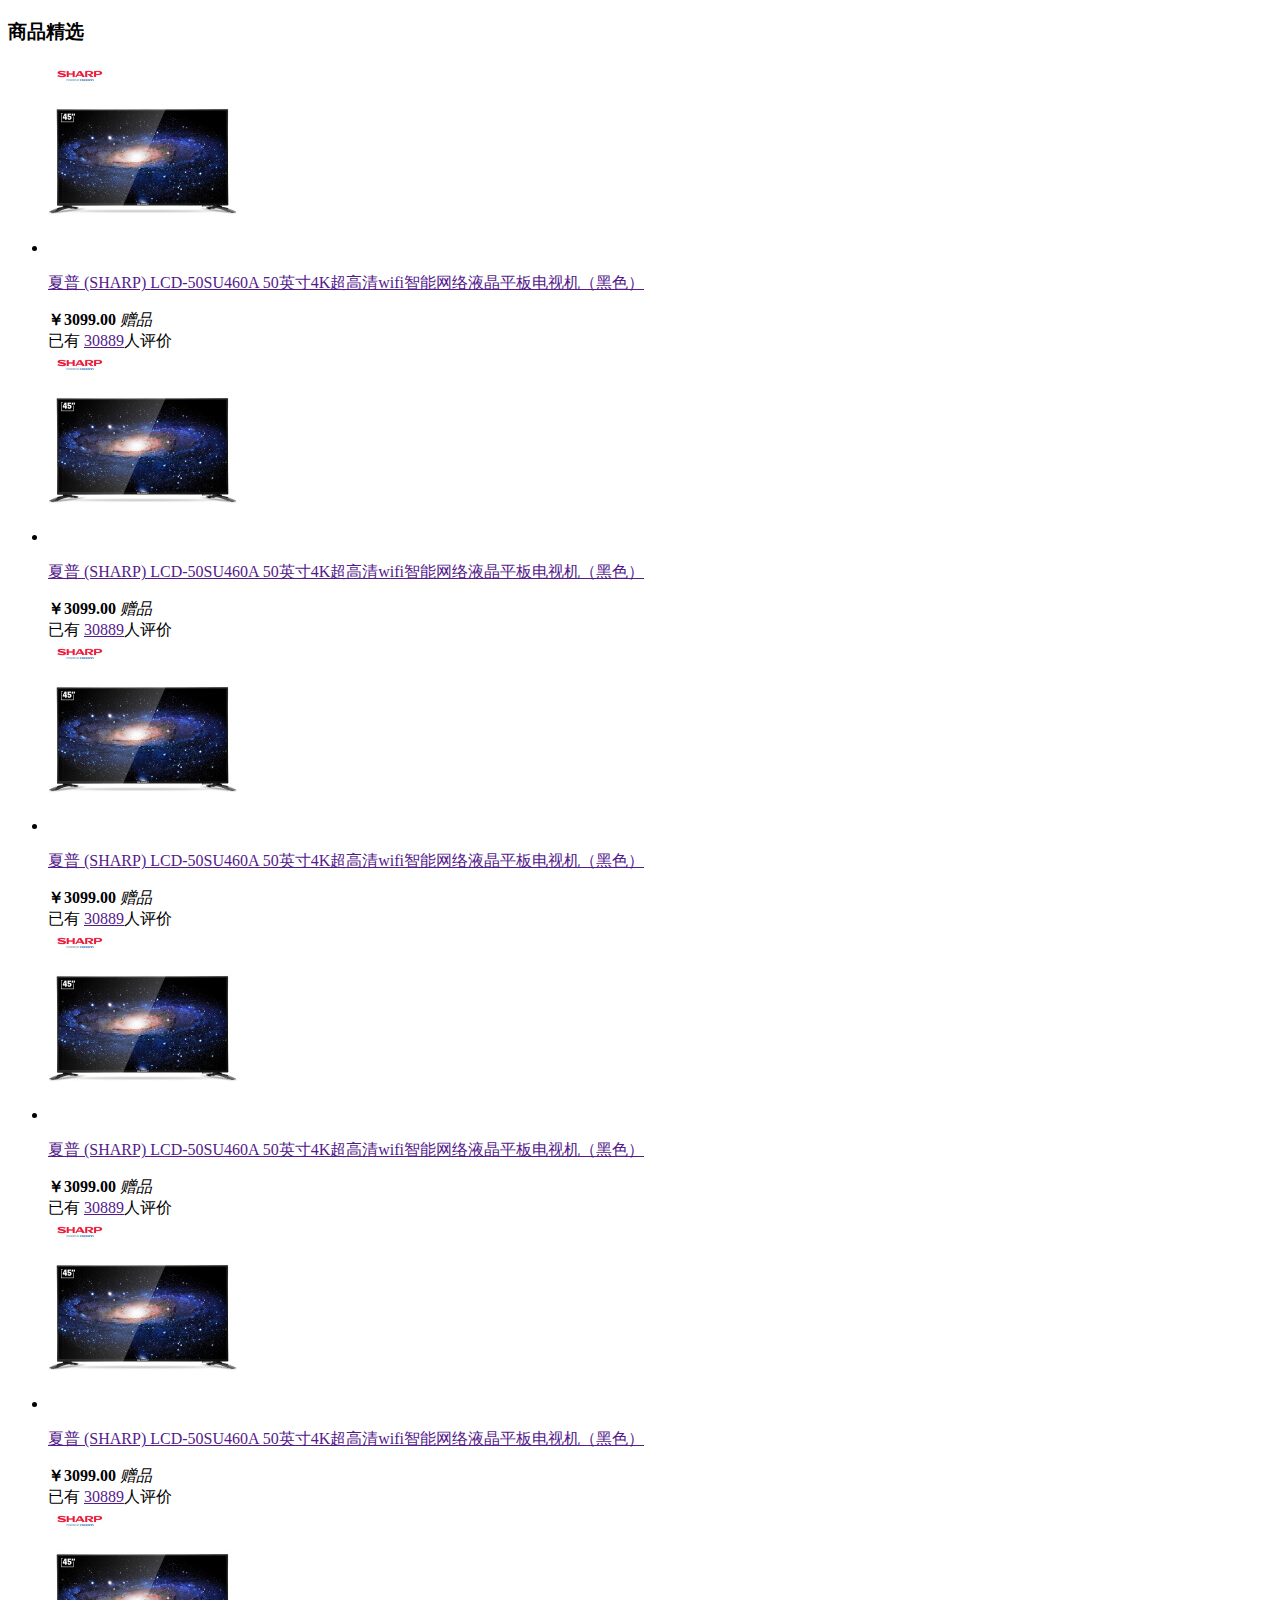
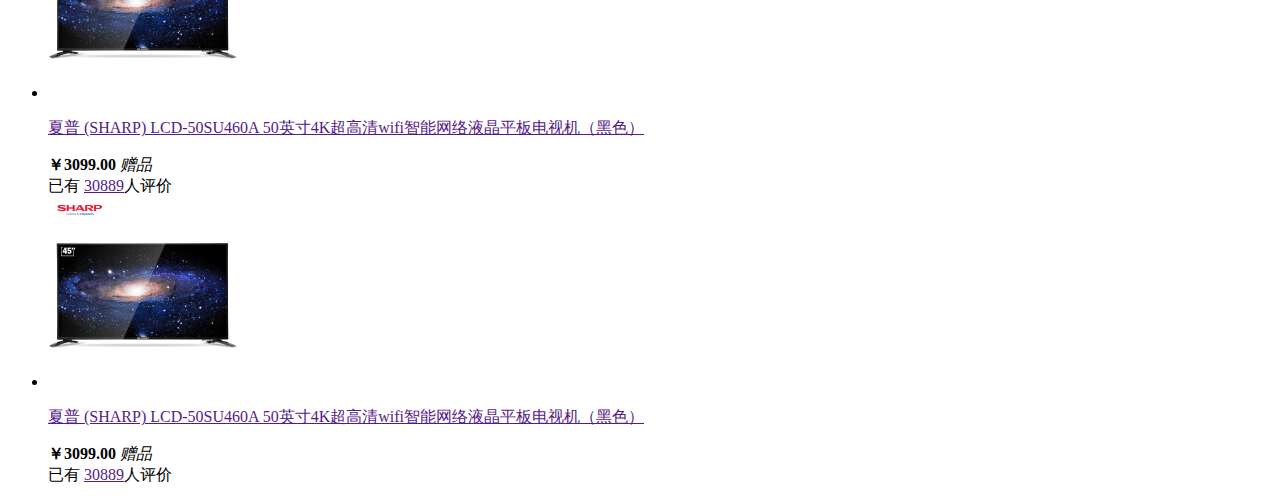
<file: left-cont.html>
<!DOCTYPE html>
<html>
	<head>
		<meta charset="UTF-8">
		<title></title>
	</head>
	<body>
		
					<span class="left-ad"></span>
					<div class="mt">
						<h3>商品精选</h3>
					</div>
					<div class="mc">
						<ul class="left-ul">
							<li>
								<a href=""><img src="img/imgages/598b0ec6Nea2d38e7.jpg" alt="" /></a>
								<p>
									<a href="">夏普 (SHARP) LCD-50SU460A 50英寸4K超高清wifi智能网络液晶平板电视机（黑色）</a>
								</p>
								<div class="left-price">
									<strong>￥3099.00</strong>
									<i>赠品</i>
								</div>
								<div class="preview">
									已有
									<a href="">30889</a>人评价
								</div>
							</li>
							<li>
								<a href=""><img src="img/imgages/598b0ec6Nea2d38e7.jpg" alt="" /></a>
								<p>
									<a href="">夏普 (SHARP) LCD-50SU460A 50英寸4K超高清wifi智能网络液晶平板电视机（黑色）</a>
								</p>
								<div class="left-price">
									<strong>￥3099.00</strong>
									<i>赠品</i>
								</div>
								<div class="preview">
									已有
									<a href="">30889</a>人评价
								</div>
							</li>
							<li>
								<a href=""><img src="img/imgages/598b0ec6Nea2d38e7.jpg" alt="" /></a>
								<p>
									<a href="">夏普 (SHARP) LCD-50SU460A 50英寸4K超高清wifi智能网络液晶平板电视机（黑色）</a>
								</p>
								<div class="left-price">
									<strong>￥3099.00</strong>
									<i>赠品</i>
								</div>
								<div class="preview">
									已有
									<a href="">30889</a>人评价
								</div>
							</li>
							<li>
								<a href=""><img src="img/imgages/598b0ec6Nea2d38e7.jpg" alt="" /></a>
								<p>
									<a href="">夏普 (SHARP) LCD-50SU460A 50英寸4K超高清wifi智能网络液晶平板电视机（黑色）</a>
								</p>
								<div class="left-price">
									<strong>￥3099.00</strong>
									<i>赠品</i>
								</div>
								<div class="preview">
									已有
									<a href="">30889</a>人评价
								</div>
							</li>
							<li>
								<a href=""><img src="img/imgages/598b0ec6Nea2d38e7.jpg" alt="" /></a>
								<p>
									<a href="">夏普 (SHARP) LCD-50SU460A 50英寸4K超高清wifi智能网络液晶平板电视机（黑色）</a>
								</p>
								<div class="left-price">
									<strong>￥3099.00</strong>
									<i>赠品</i>
								</div>
								<div class="preview">
									已有
									<a href="">30889</a>人评价
								</div>
							</li>
							<li>
								<a href=""><img src="img/imgages/598b0ec6Nea2d38e7.jpg" alt="" /></a>
								<p>
									<a href="">夏普 (SHARP) LCD-50SU460A 50英寸4K超高清wifi智能网络液晶平板电视机（黑色）</a>
								</p>
								<div class="left-price">
									<strong>￥3099.00</strong>
									<i>赠品</i>
								</div>
								<div class="preview">
									已有
									<a href="">30889</a>人评价
								</div>
							</li>
							<li>
								<a href=""><img src="img/imgages/598b0ec6Nea2d38e7.jpg" alt="" /></a>
								<p>
									<a href="">夏普 (SHARP) LCD-50SU460A 50英寸4K超高清wifi智能网络液晶平板电视机（黑色）</a>
								</p>
								<div class="left-price">
									<strong>￥3099.00</strong>
									<i>赠品</i>
								</div>
								<div class="preview">
									已有
									<a href="">30889</a>人评价
								</div>
							</li>

						</ul>
					</div>

			
	</body>
</html>
</file>
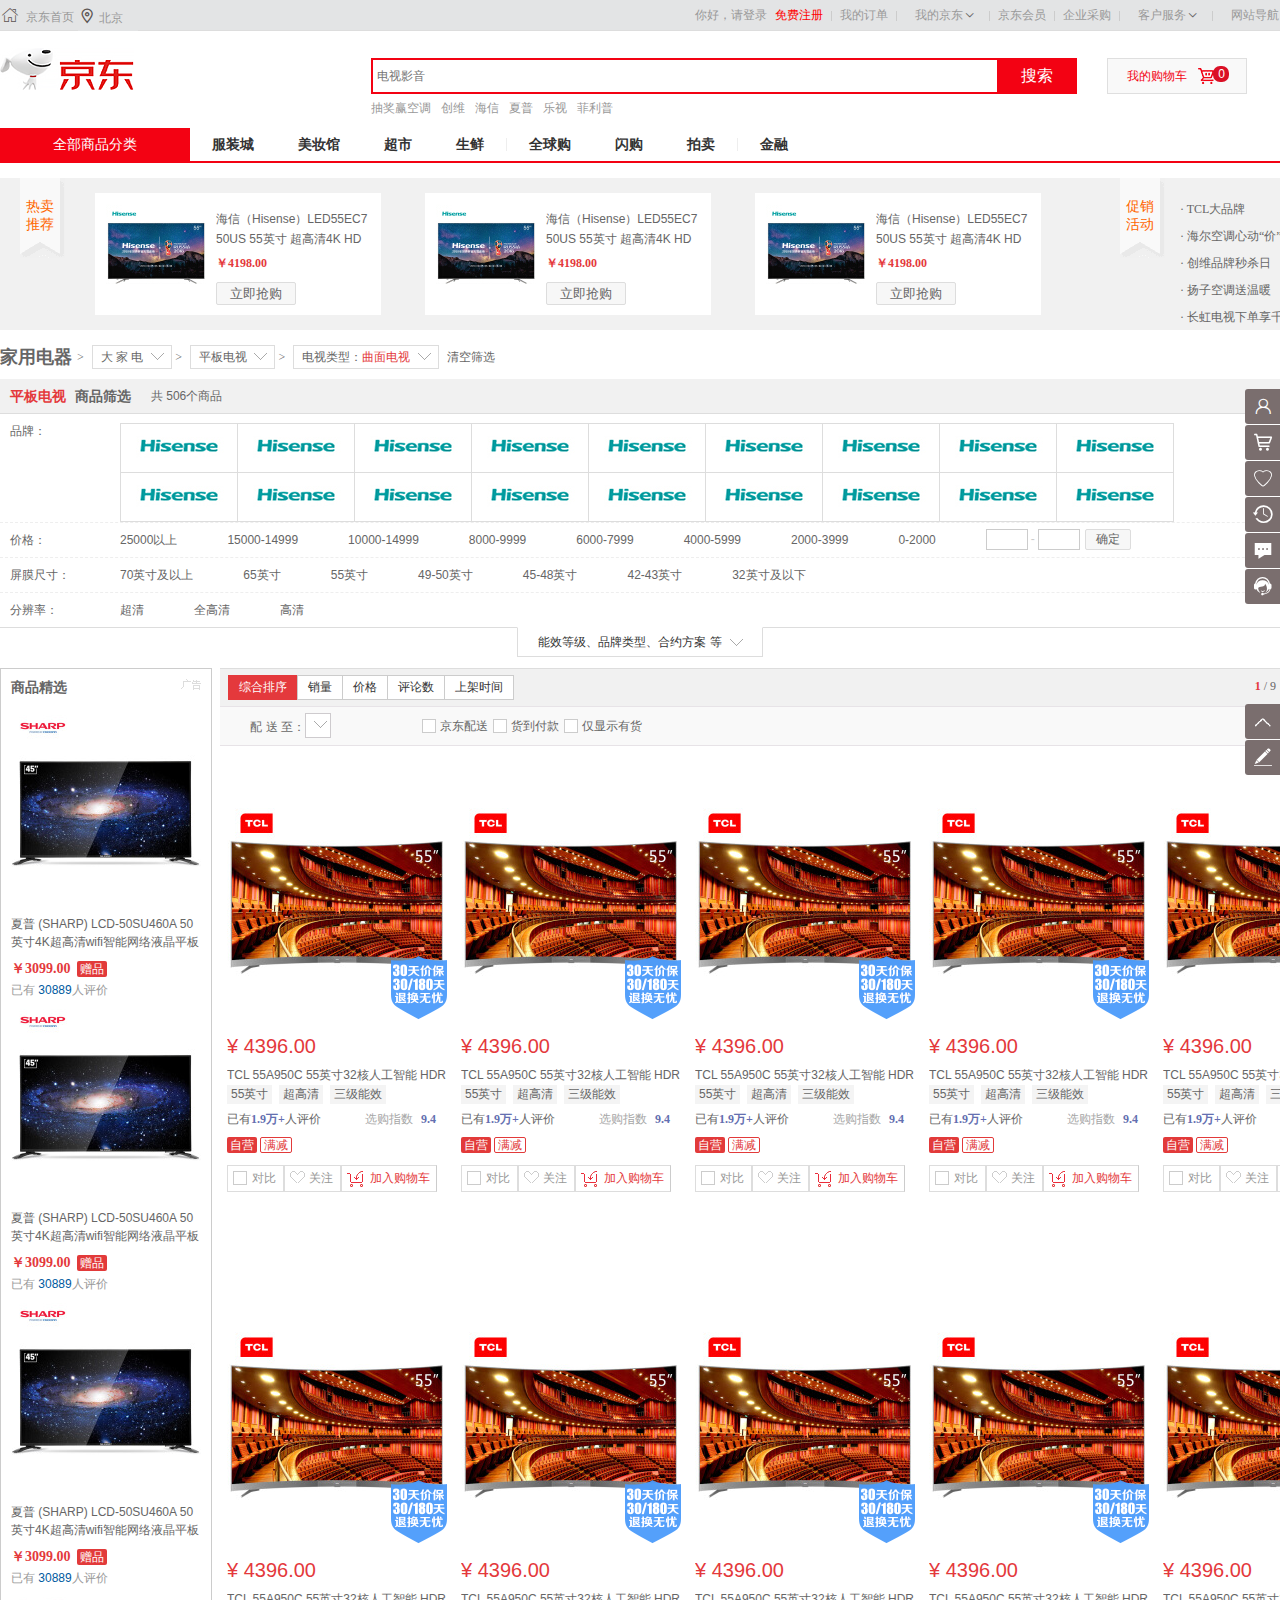
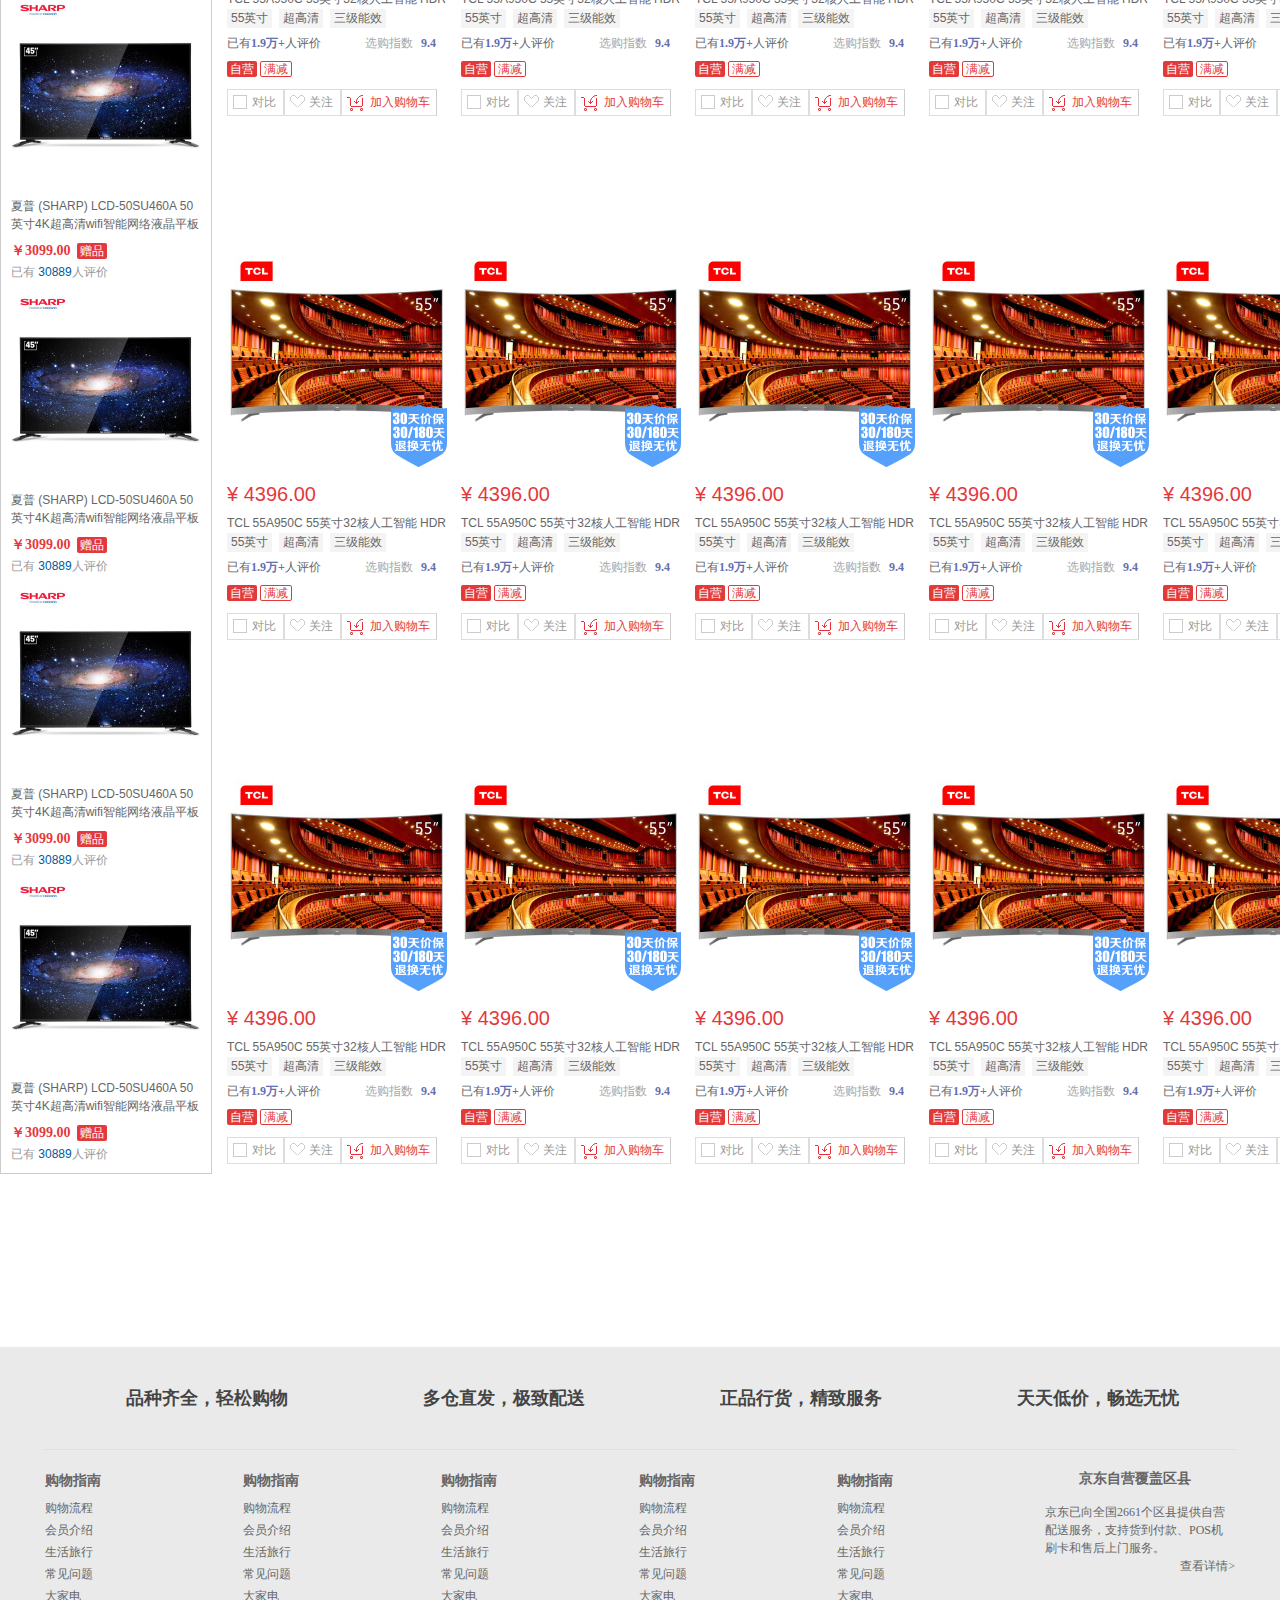
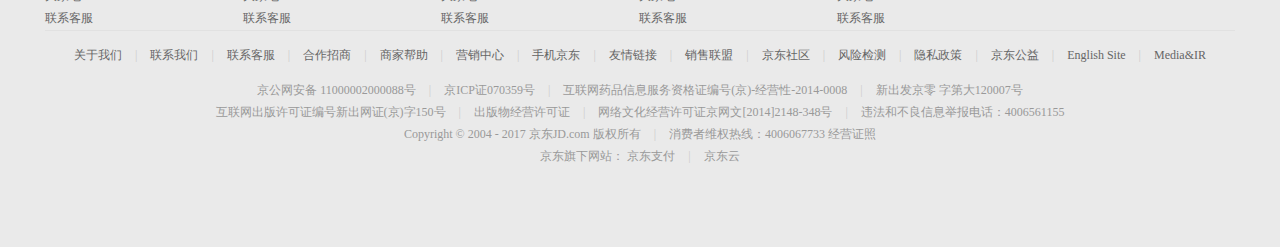
<file: list.html>
<!DOCTYPE html>
<html>

	<head>
		<meta charset="UTF-8">
		<title> 曲面电视平板电视 大 家 电 家用电器【行情 价格 评价 图片】- 京东</title>
		<script type="text/javascript" src="js/jquery-2.1.0.js"></script>
		<link rel="stylesheet" href="css/base.css" />
		<link rel="stylesheet" href="css/list.css" />
		<link rel="stylesheet" href="css/iconfont.css" />
		<link rel="icon" href="//www.jd.com/favicon.ico" mce_href="//www.jd.com/favicon.ico" type="image/x-icon">
	</head>

	<body>
		<div class="top">
			<div class="wrap5 ">
				<ul class="fl">
					<li class="fl-li">
						<i class="iconfont">&#xe65a;</i>
						<a href="">京东首页</a>
					</li>
					<li>
						<div class="area">
							<i class="iconfont col">&#xe613;</i>
							<span>北京</span>
							<div class="province">
								<form action="">
									<table>
										<tr>
											<td class="active">北京</td>
											<td>上海</td>
											<td>天津</td>
											<td>重庆</td>
											<td>河北</td>
										</tr>
										<tr>
											<td>山西</td>
											<td>河南</td>
											<td>辽宁</td>
											<td>吉林</td>
											<td>黑龙江</td>
										</tr>
										<tr>
											<td>内蒙古</td>
											<td>江苏</td>
											<td>山东</td>
											<td>安徽</td>
											<td>浙江</td>
										</tr>
										<tr>
											<td>福建</td>
											<td>湖北</td>
											<td>湖南</td>
											<td>广东</td>
											<td>广西</td>
										</tr>
										<tr>
											<td>江西</td>
											<td>四川</td>
											<td>海南</td>
											<td>贵州</td>
											<td>云南</td>
										</tr>
										<tr>
											<td>西藏</td>
											<td>陕西</td>
											<td>甘肃</td>
											<td>青海</td>
											<td>宁夏</td>
										</tr>
										<tr>
											<td>新疆</td>
											<td>港澳</td>
											<td>台湾</td>
											<td>钓鱼岛</td>
											<td>海外</td>
										</tr>

									</table>
								</form>

							</div>

						</div>
					</li>
				</ul>
				<div class="top-right fr">
					<ul class="right-ul fr">
						<s></s>
						<li>
							<a href="#">我的订单</a>
						</li>
						<s></s>
						<li class="li-two">
							<a href="javascript:void(0);">我的京东</a><i class="iconfont">&#xe62e;</i>

						</li>
						<s></s>
						<li>
							<a href="javascript:void(0);">京东会员</a>
						</li>
						<s></s>
						<li>
							<a href="javascript:void(0);">企业采购</a>
						</li>
						<s></s>
						<li class="li-five">
							<a href="javascript:void(0);">客户服务</a><i class="iconfont">&#xe62e;</i>
						</li>
						<s></s>
						<li class="li-six">
							<a href="javascript:void(0);">网站导航</a><i class="iconfont">&#xe62e;</i>

						</li>
						<s></s>
						<li class="li-seven">
							<a href="javascript:void(0);">手机京东</a>
						</li>
					</ul>
					<p class="fr">
						<a href="register.html" style="color: red;margin-left: 8PX;">免费注册</a>
					</p>
					<p class="fr">
						<a href="login.html">你好，请登录</a>
					</p>
				</div>
			</div>

		</div>
		<div class="search">
			<div class="wrap5">
				<div class="jdlogo">
					<img src="img/imgages/jdlogo-201708-@1x.png" alt="" />
				</div>
				<div class="selector">
					<input type="text" class="inp" placeholder="电视影音" />
					<button>搜索</button>
				</div>
				<div class="car">
					<a href="">我的购物车</a>
					<i class="gouwu"></i>
					<i class="num">0</i>
				</div>
				<div class="search-nav">
					<ul class="search-ul">
						<li>
							<a href="">抽奖赢空调</a>
						</li>
						<li>
							<a href="">创维</a>
						</li>
						<li>
							<a href="">海信</a>
						</li>
						<li>
							<a href="">夏普</a>
						</li>
						<li>
							<a href="">乐视</a>
						</li>
						<li>
							<a href="">菲利普</a>
						</li>
					</ul>
				</div>
			</div>
		</div>
		<div class="nav">
			<div class="wrap5">
				<ul class="nav-ul">
					<li id="nav-one">
						<a href="">全部商品分类</a>
						<div class="second-nav">
							<ul class="second-nav-ul">
								<li>
									<a href="">家用电器</a>
									<div class="second-nav2">
										<div class="second-nav-find">
											<ul>
												<li>家电馆&nbsp;<i class="iconfont">&#xe617;</i></li>
												<li>乡镇专卖店&nbsp;<i class="iconfont">&#xe617;</i></li>
												<li>家电服务&nbsp;<i class="iconfont">&#xe617;</i></li>
												<li>家电企业购&nbsp;<i class="iconfont">&#xe617;</i></li>
												<li>商用电器&nbsp;<i class="iconfont">&#xe617;</i></li>
												<li>高端电器&nbsp;<i class="iconfont">&#xe617;</i></li>
											</ul>
											<div class="second-nav-find-ele">
												<a href="">
													<p>电视<i class="iconfont">&#xe617;</i></p>
												</a>
												<ul>
													<li>
														<a href="">曲面电视</a>
													</li>
													<li>
														<a href="">超薄电视</a>
													</li>
													<li>
														<a href="">HDR电视</a>
													</li>
													<li>
														<a href="">OLED电视</a>
													</li>
													<li>
														<a href="">4K超清电视</a>
													</li>
													<li>
														<a href="">55英寸</a>
													</li>
													<li>
														<a href="">65英寸</a>
													</li>
													<li>
														<a href="">电视配件</a>
													</li>
												</ul>
											</div>
											<div class="second-nav-find-ele">
												<a href="">
													<p>电视<i class="iconfont">&#xe617;</i></p>
												</a>
												<ul>
													<li>
														<a href="">曲面电视</a>
													</li>
													<li>
														<a href="">超薄电视</a>
													</li>
													<li>
														<a href="">HDR电视</a>
													</li>
													<li>
														<a href="">OLED电视</a>
													</li>
													<li>
														<a href="">4K超清电视</a>
													</li>
													<li>
														<a href="">55英寸</a>
													</li>
													<li>
														<a href="">65英寸</a>
													</li>
													<li>
														<a href="">电视配件</a>
													</li>
												</ul>
											</div>
											<div class="second-nav-find-ele">
												<a href="">
													<p>电视<i class="iconfont">&#xe617;</i></p>
												</a>
												<ul>
													<li>
														<a href="">曲面电视</a>
													</li>
													<li>
														<a href="">超薄电视</a>
													</li>
													<li>
														<a href="">HDR电视</a>
													</li>
													<li>
														<a href="">OLED电视</a>
													</li>
													<li>
														<a href="">4K超清电视</a>
													</li>
													<li>
														<a href="">55英寸</a>
													</li>
													<li>
														<a href="">65英寸</a>
													</li>
													<li>
														<a href="">电视配件</a>
													</li>
												</ul>
											</div>
											<div class="second-nav-find-ele">
												<a href="">
													<p>电视<i class="iconfont">&#xe617;</i></p>
												</a>
												<ul>
													<li>
														<a href="">曲面电视</a>
													</li>
													<li>
														<a href="">超薄电视</a>
													</li>
													<li>
														<a href="">HDR电视</a>
													</li>
													<li>
														<a href="">OLED电视</a>
													</li>
													<li>
														<a href="">4K超清电视</a>
													</li>
													<li>
														<a href="">55英寸</a>
													</li>
													<li>
														<a href="">65英寸</a>
													</li>
													<li>
														<a href="">电视配件</a>
													</li>
												</ul>
											</div>
											<div class="second-nav-find-ele">
												<a href="">
													<p>电视<i class="iconfont">&#xe617;</i></p>
												</a>
												<ul>
													<li>
														<a href="">曲面电视</a>
													</li>
													<li>
														<a href="">超薄电视</a>
													</li>
													<li>
														<a href="">HDR电视</a>
													</li>
													<li>
														<a href="">OLED电视</a>
													</li>
													<li>
														<a href="">4K超清电视</a>
													</li>
													<li>
														<a href="">55英寸</a>
													</li>
													<li>
														<a href="">65英寸</a>
													</li>
													<li>
														<a href="">电视配件</a>
													</li>
												</ul>
											</div>
											<div class="second-nav-find-ele">
												<a href="">
													<p>电视<i class="iconfont">&#xe617;</i></p>
												</a>
												<ul>
													<li>
														<a href="">曲面电视</a>
													</li>
													<li>
														<a href="">超薄电视</a>
													</li>
													<li>
														<a href="">HDR电视</a>
													</li>
													<li>
														<a href="">OLED电视</a>
													</li>
													<li>
														<a href="">4K超清电视</a>
													</li>
													<li>
														<a href="">55英寸</a>
													</li>
													<li>
														<a href="">65英寸</a>
													</li>
													<li>
														<a href="">电视配件</a>
													</li>
												</ul>
											</div>
											<div class="second-nav-find-ele">
												<a href="">
													<p>电视<i class="iconfont">&#xe617;</i></p>
												</a>
												<ul>
													<li>
														<a href="">曲面电视</a>
													</li>
													<li>
														<a href="">超薄电视</a>
													</li>
													<li>
														<a href="">HDR电视</a>
													</li>
													<li>
														<a href="">OLED电视</a>
													</li>
													<li>
														<a href="">4K超清电视</a>
													</li>
													<li>
														<a href="">55英寸</a>
													</li>
													<li>
														<a href="">65英寸</a>
													</li>
													<li>
														<a href="">电视配件</a>
													</li>
												</ul>
											</div>
											<div class="second-nav-find-ele">
												<a href="">
													<p>电视<i class="iconfont">&#xe617;</i></p>
												</a>
												<ul>
													<li>
														<a href="">曲面电视</a>
													</li>
													<li>
														<a href="">超薄电视</a>
													</li>
													<li>
														<a href="">HDR电视</a>
													</li>
													<li>
														<a href="">OLED电视</a>
													</li>
													<li>
														<a href="">4K超清电视</a>
													</li>
													<li>
														<a href="">55英寸</a>
													</li>
													<li>
														<a href="">65英寸</a>
													</li>
													<li>
														<a href="">电视配件</a>
													</li>
												</ul>
											</div>
											<div class="second-nav-find-ele">
												<a href="">
													<p>电视<i class="iconfont">&#xe617;</i></p>
												</a>
												<ul>
													<li>
														<a href="">曲面电视</a>
													</li>
													<li>
														<a href="">超薄电视</a>
													</li>
													<li>
														<a href="">HDR电视</a>
													</li>
													<li>
														<a href="">OLED电视</a>
													</li>
													<li>
														<a href="">4K超清电视</a>
													</li>
													<li>
														<a href="">55英寸</a>
													</li>
													<li>
														<a href="">65英寸</a>
													</li>
													<li>
														<a href="">电视配件</a>
													</li>
												</ul>
											</div>
											<div class="second-nav-find-ele">
												<a href="">
													<p>电视<i class="iconfont">&#xe617;</i></p>
												</a>
												<ul>
													<li>
														<a href="">曲面电视</a>
													</li>
													<li>
														<a href="">超薄电视</a>
													</li>
													<li>
														<a href="">HDR电视</a>
													</li>
													<li>
														<a href="">OLED电视</a>
													</li>
													<li>
														<a href="">4K超清电视</a>
													</li>
													<li>
														<a href="">55英寸</a>
													</li>
													<li>
														<a href="">65英寸</a>
													</li>
													<li>
														<a href="">电视配件</a>
													</li>
												</ul>
											</div>
											<div class="second-nav-logo">
												<img src="img/images/logo_03.png" alt="" />
											</div>
										</div>
									</div>
								</li>

								<li>
									<a href="">手机</a><span class="menu_line">/</span>
									<a href="">运营商</a><span class="menu_line">/</span>
									<a href="">数码</a>
								</li>

								<li>
									<a href="">电脑</a><span class="menu_line">/</span>
									<a href="">办公</a>
								</li>
								<li>
									<a href="">家居</a><span class="menu_line">/</span>
									<a href="">家具</a><span class="menu_line">/</span>
									<a href="">家装</a><span class="menu_line">/</span>
									<a href="">厨具</a>
								</li>

								<li>

									<a href="">男装</a><span class="menu_line">/</span>
									<a href="">女装</a><span class="menu_line">/</span>
									<a href="">童装</a><span class="menu_line">/</span>
									<a href="">内衣</a>
								</li>

								<li>
									<a href="">美妆个护</a><span class="menu_line">/</span>
									<a href="">宠物</a>

								</li>

								<li>
									<a href="">女鞋</a><span class="menu_line">/</span>
									<a href="">箱包</a><span class="menu_line">/</span>
									<a href="">钟表</a><span class="menu_line">/</span>
									<a href="">珠宝</a>
								</li>
								<li>
									<a href="">男鞋</a><span class="menu_line">/</span>
									<a href="">运动</a><span class="menu_line">/</span>
									<a href="">户外</a>
								</li>
								<li>
									<a href="">汽车</a><span class="menu_line">/</span>
									<a href="">汽车用品</a>

								</li>
								<li>
									<a href="">母婴</a><span class="menu_line">/</span>
									<a href="">玩具乐器</a>

								</li>
								<li>
									<a href="">食品</a><span class="menu_line">/</span>
									<a href="">酒类</a><span class="menu_line">/</span>
									<a href="">生鲜</a><span class="menu_line">/</span>
									<a href="">特产</a>

								</li>
								<li>
									<a href="">礼品鲜花</a><span class="menu_line">/</span>
									<a href="">农资绿植</a>

								</li>
								<li>
									<a href="">医药保健</a><span class="menu_line">/</span>
									<a href="">计生情趣</a>

								</li>
								<li>
									<a href="">图书</a><span class="menu_line">/</span>
									<a href="">音像</a><span class="menu_line">/</span>
									<a href="">电子书</a>

								</li>
								<li>
									<a href="">机票</a><span class="menu_line">/</span>
									<a href="">酒店</a><span class="menu_line">/</span>
									<a href="">旅游</a><span class="menu_line">/</span>
									<a href="">生活</a>

								</li>
								<li>
									<a href="">理财</a><span class="menu_line">/</span>
									<a href="">众筹</a><span class="menu_line">/</span>
									<a href="">白条</a><span class="menu_line">/</span>
									<a href="">保险</a>

								</li>
							</ul>
						</div>

					</li>
					<li>
						<a href="">服装城</a>
					</li>
					<li>
						<a href="">美妆馆</a>
					</li>
					<li>
						<a href="">超市</a>
					</li>
					<li>
						<a href="">生鲜</a>
					</li>
					<s></s>
					<li>
						<a href="">全球购</a>
					</li>
					<li>
						<a href="">闪购</a>
					</li>
					<li>
						<a href="">拍卖</a>
					</li>
					<s>	</s>
					<li>
						<a href="">金融</a>
					</li>
				</ul>
			</div>
		</div>
		<div class="ad">
			<div class="wrap5">
				<div class="hd">
					热卖推荐
				</div>
				<div class="tab-one">
					<img src="img/imgages/59a7e826N4d0be682.jpg" alt="" />
					<div class="price">
						<a href="">海信（Hisense）LED55EC750US 55英寸 超高清4K HDR 人工智能 智慧语音 VIDAA4.0系统 （子夜黑）</a>
						<strong>￥4198.00</strong>
						<button>立即抢购</button>
					</div>
				</div>
				<div class="tab-two">
					<img src="img/imgages/59a7e826N4d0be682.jpg" alt="" />
					<div class="price">
						<a href="">海信（Hisense）LED55EC750US 55英寸 超高清4K HDR 人工智能 智慧语音 VIDAA4.0系统 （子夜黑）</a>
						<strong>￥4198.00</strong>
						<button>立即抢购</button>
					</div>
				</div>
				<div class="tab-three">
					<img src="img/imgages/59a7e826N4d0be682.jpg" alt="" />
					<div class="price">
						<a href="">海信（Hisense）LED55EC750US 55英寸 超高清4K HDR 人工智能 智慧语音 VIDAA4.0系统 （子夜黑）</a>
						<strong>￥4198.00</strong>
						<button>立即抢购</button>
					</div>
				</div>
				<div class="market">
					<div class="hd">
						促销活动
					</div>
					<div class="bd">
						<ul>
							<li>·
								<a href="">TCL大品牌</a>
							</li>
							<li>·
								<a href="">海尔空调心动“价”给你</a>
							</li>
							<li>·
								<a href="">创维品牌秒杀日</a>
							</li>
							<li>·
								<a href="">扬子空调送温暖</a>
							</li>
							<li>·
								<a href="">长虹电视下单享千元优惠</a>
							</li>
						</ul>
					</div>
				</div>
			</div>

		</div>
		<div class="crumbs">
			<div class="wrap5">
				<div class="one-level">
					<a href="">家用电器</a>
					<i class="arrow">></i>
				</div>
				<div class="two-level">
					<div class="one-menu">
						<span>大 家 电</span>
						<i class="level-arrow"></i>
					</div>
					<i class="arrow">></i>
					<div class="bottom-line">

					</div>
					<div class="one-menu-main">
						<ul>
							<li>
								<a href="">厨卫大电</a>
							</li>
							<li>
								<a href="">大 家 电</a>
							</li>
							<li>
								<a href="">厨房小电</a>
							</li>
							<li>
								<a href="">生活电器</a>
							</li>
							<li>
								<a href="">个护健康</a>
							</li>
							<li>
								<a href="">商用电器</a>
							</li>
						</ul>
					</div>
				</div>
				<div class="three-level">
					<div class="one-menu">
						<span>平板电视</span>
						<i class="level-arrow"></i>
					</div>
					<i class="arrow">></i>
					<div class="bottom-line line2">

					</div>
					<div class="one-menu-main">
						<ul>
							<li>
								<a href="">厨卫大电</a>
							</li>
							<li>
								<a href="">大 家 电</a>
							</li>
							<li>
								<a href="">厨房小电</a>
							</li>
							<li>
								<a href="">生活电器</a>
							</li>
							<li>
								<a href="">个护健康</a>
							</li>
							<li>
								<a href="">商用电器</a>
							</li>
						</ul>
					</div>
				</div>
				<div class="four-level">
					<div class="one-menu">
						<span>电视类型：<em>曲面电视</em></span>
						<i class="level-arrow"></i>
						<div class="bottom-line line3">

						</div>
						<div class="one-menu-main">
							<ul>
								<li>
									<a href="">厨卫大电</a>
								</li>
								<li>
									<a href="">大 家 电</a>
								</li>
								<li>
									<a href="">厨房小电</a>
								</li>
								<li>
									<a href="">生活电器</a>
								</li>
								<li>
									<a href="">个护健康</a>
								</li>
								<li>
									<a href="">商用电器</a>
								</li>
							</ul>
						</div>
					</div>
				</div>
				<div class="clear">
					<a href="">清空筛选</a>
				</div>
			</div>
		</div>
		<div class="title">
			<div class="wrap5">
				<h3>
					<b>平板电视</b>
					<em>商品筛选</em>
				</h3>
				<span>共&nbsp;506个商品 </span>
			</div>
		</div>
		<div class="brand">
			<div class="wrap5">
				<div class="key">
					<span>品牌：</span>

				</div>
				<div class="value">
					<ul>
						<li>
							<img src="img/imgages/56a82fc0N787b0b09.jpg" alt="" />
						</li>
						<li>
							<img src="img/imgages/56a82fc0N787b0b09.jpg" alt="" />
						</li>
						<li>
							<img src="img/imgages/56a82fc0N787b0b09.jpg" alt="" />
						</li>
						<li>
							<img src="img/imgages/56a82fc0N787b0b09.jpg" alt="" />
						</li>
						<li>
							<img src="img/imgages/56a82fc0N787b0b09.jpg" alt="" />
						</li>
						<li>
							<img src="img/imgages/56a82fc0N787b0b09.jpg" alt="" />
						</li>
						<li>
							<img src="img/imgages/56a82fc0N787b0b09.jpg" alt="" />
						</li>
						<li>
							<img src="img/imgages/56a82fc0N787b0b09.jpg" alt="" />
						</li>
						<li>
							<img src="img/imgages/56a82fc0N787b0b09.jpg" alt="" />
						</li>
						<li>
							<img src="img/imgages/56a82fc0N787b0b09.jpg" alt="" />
						</li>
						<li>
							<img src="img/imgages/56a82fc0N787b0b09.jpg" alt="" />
						</li>
						<li>
							<img src="img/imgages/56a82fc0N787b0b09.jpg" alt="" />
						</li>
						<li>
							<img src="img/imgages/56a82fc0N787b0b09.jpg" alt="" />
						</li>
						<li>
							<img src="img/imgages/56a82fc0N787b0b09.jpg" alt="" />
						</li>
						<li>
							<img src="img/imgages/56a82fc0N787b0b09.jpg" alt="" />
						</li>
						<li>
							<img src="img/imgages/56a82fc0N787b0b09.jpg" alt="" />
						</li>
						<li>
							<img src="img/imgages/56a82fc0N787b0b09.jpg" alt="" />
						</li>
						<li>
							<img src="img/imgages/56a82fc0N787b0b09.jpg" alt="" />
						</li>
					</ul>
				</div>
				<div class="ext">
					<a href="" class="more">更多<i class="morei"></i></a>
					<a href="" class="duo">多选 <i class="duoi"></i></a>
				</div>
			</div>
		</div>
		<div class="sel-price">
			<div class="wrap5 dashed">
				<div class="key">
					<span>价格：</span>
				</div>
				<div class="sel-value">
					<ul class="sel-ul">
						<li>
							<a href="">25000以上</a>
						</li>
						<li>
							<a href="">15000-14999</a>
						</li>
						<li>
							<a href="">10000-14999</a>
						</li>
						<li>
							<a href="">8000-9999</a>
						</li>
						<li>
							<a href="">6000-7999</a>
						</li>
						<li>
							<a href="">4000-5999</a>
						</li>
						<li>
							<a href="">2000-3999</a>
						</li>
						<li>
							<a href="">0-2000</a>
						</li>
					</ul>
					<div class="sel-inp">
						<input type="text" class="sel-input1" />
						<em>-</em>
						<input type="text" class="sel-input2" />
						<a href="">确定</a>
					</div>
				</div>
			</div>
		</div>
		<div class="sel-fold">
			<div class="wrap5 dashed">
				<div class="key">
					<span>屏膜尺寸：</span>
				</div>
				<div class="sel-value">
					<ul class="sel-ul">
						<li>
							<a href="">70英寸及以上</a>
						</li>
						<li>
							<a href="">65英寸</a>
						</li>
						<li>
							<a href="">55英寸</a>
						</li>
						<li>
							<a href="">49-50英寸</a>
						</li>
						<li>
							<a href="">45-48英寸</a>
						</li>
						<li>
							<a href="">42-43英寸</a>
						</li>
						<li>
							<a href="">32英寸及以下</a>
						</li>
					</ul>
					<div class="ext">
						<a href="" class="more">更多<i class="morei"></i></a>
						<a href="" class="duo">多选 <i class="duoi"></i></a>
					</div>
				</div>
			</div>
		</div>
		<div class="sel-fold">
			<div class="wrap5 dashed">
				<div class="key">
					<span>分辨率：</span>
				</div>
				<div class="sel-value">
					<ul class="sel-ul">
						<li>
							<a href="">超清</a>
						</li>
						<li>
							<a href="">全高清</a>
						</li>
						<li>
							<a href="">高清</a>
						</li>
					</ul>
				</div>
			</div>
		</div>
		<div class="solid">
			<div class="sel-fold">
				<div class="wrap5 dashed">
					<div class="key">
						<span>观看距离：</span>
					</div>
					<div class="sel-value">
						<ul class="sel-ul">
							<li>
								<a href="">3.5米以上</a>
							</li>
							<li>
								<a href="">3-3.5米以上</a>
							</li>
							<li>
								<a href="">2.5-3米以上</a>
							</li>
							<li>
								<a href="">2-2.5米以上</a>
							</li>
							<li>
								<a href="">2米以内</a>
							</li>
						</ul>
					</div>
				</div>
			</div>
			<div class="wrap5 dashed">
				<div class="key">
					<span>能效等级：</span>
				</div>
				<div class="sel-value">
					<ul class="sel-ul">
						<li>
							<a href="">一级能效</a>
						</li>
						<li>
							<a href="">二级能效</a>
						</li>
						<li>
							<a href="">三级能效</a>
						</li>
						<li>
							<a href="">政府节能</a>
						</li>
						<li>
							<a href="">其他</a>
						</li>
					</ul>
				</div>
			</div>

			<div class="wrap5 dashed">
				<div class="key">
					<span>品牌类型：</span>
				</div>
				<div class="sel-value">
					<ul class="sel-ul">
						<li>
							<a href="">合资品牌</a>
						</li>
						<li>
							<a href="">国产品牌</a>
						</li>
						<li>
							<a href="">互联网品牌</a>
						</li>
						<li>
							<a href="">商业显示品牌</a>
						</li>
					</ul>
				</div>
			</div>
			<div class="wrap5 dashed">
				<div class="key">
					<span>合约方案：</span>
				</div>
				<div class="sel-value">
					<ul class="sel-ul">
						<li>
							<a href="">腾讯视频合约</a>
						</li>
						<li>
							<a href="">爱奇艺视频合约</a>
						</li>
					</ul>
				</div>
			</div>
			<div class="wrap5 dashed">
				<div class="key">
					<span>大家说：</span>
				</div>
				<div class="sel-value">
					<ul class="sel-ul">
						<li>
							<a href="">电视不错</a>
						</li>
						<li>
							<a href="">送货快</a>
						</li>
						<li>
							<a href="">画面清晰</a>
						</li>
						<li>
							<a href="">价格便宜</a>
						</li>
						<li>
							<a href="">外观漂亮</a>
						</li>
						<li>
							<a href="">清晰度不错</a>
						</li>
						<li>
							<a href="">屏幕大</a>
						</li>
						<li>
							<a href="">色彩好</a>
						</li>
						<li>
							<a href="">功能齐全</a>
						</li>
						<li>
							<a href="">智能电视</a>
						</li>
						<li>
							<a href="">音质好</a>
						</li>
						<li>
							<a href="">边框很窄</a>
						</li>
					</ul>
					<div class="ext">
						<a href="" class="more">更多<i class="morei"></i></a>
						<a href="" class="duo">多选 <i class="duoi"></i></a>
					</div>
				</div>
			</div>
			<div class="wrap5 dashed">
				<div class="key">
					<span>选购指数：</span>
				</div>
				<div class="sel-value">
					<ul class="sel-ul">
						<li>
							<a href="">10.0-8.0</a>
						</li>
						<li>
							<a href="">7.9-7.0</a>
						</li>
						<li>
							<a href="">6.9-6.0</a>
						</li>
						<li>
							<a href="">5.9-5.0</a>
						</li>
						<li>
							<a href="">5.0以下</a>
						</li>
					</ul>
					<div class="ext">
						<a href="" class="more">更多<i class="morei"></i></a>
					</div>
				</div>
			</div>

		</div>
		<div class="button-sel">
			<span class="button-wrap">
					能效等级、品牌类型、合约方案 等
					<i class="morei2"></i>
				</span>

		</div>
		<div class="content">
			<div class="wrap5">
				<div class="left-cont">
					
				</div>
				<div class="right-cont">
					<div class="filter">
						<div class="f-top">
							<div class="f-shot">
								<a href="" class="right-top specil">综合排序</a>
								<a href="" class="right-top">销量</a>
								<a href="" class="right-top">价格</a>
								<a href="" class="right-top">评论数</a>
								<a href="" class="right-top">上架时间</a>
							</div>
							<div class="right-page fr">
								<span class="page-text fl">
	    								<b>1</b>
	    								<em>/</em>
	    								<i>9</i>
	    							</span>
								<a href="" class="left-click">
									< </a>
										<a href="" class="right-click"> > </a>
							</div>
						</div>
						<div class="f-bot clearfix">
							<div class="f-store">			
							
									<!--<ul id="list1">
										<li id="summary-stock">
										<div class="dt">收&nbsp;货&nbsp;地：</div>
										<div class="dd">
										<div id="store-selector">
										<div class="text"><div></div><b></b></div>                   
										<div onclick="$('#store-selector').removeClass('hover')" class="close"></div>
										</div>store-selector end
										<div id="store-prompt"><strong></strong></div>
										</div>
										</li>
									</ul>
							-->
							</div>
							<div class="f-feature">
								<ul class="fea-ul">
									<li>

										<a href="javascript:void(0)">
											<i class="ai"></i>京东配送
										</a>
									</li>
									<li>
										<a href="javascript:void(0)">
											<i class="ai"></i>货到付款
										</a>
									</li>
									<li>
										<a href="javascript:void(0)">
											<i class="ai"></i> 仅显示有货
										</a>
									</li>
								</ul>
							</div>
						</div>
					</div>
					<div class="content-list">
						<ul class="list-ul">
							<li>
								<div class="for-copy">
									<div class="p-img">
									<a href="item.html">
										<img src="img/imgages/5971cb57N7f72a94e.png" alt="" />
										<img src="img/imgages/592e9b89N008ee685.jpg" alt="" />
									</a>
								</div>
								<div class="p-price">
									<strong>
										<i>¥</i>
										<em>4396.00</em>
									</strong>
								</div>
								<div class="p-name">
									<a href="" title="【每满1000减100，享白条6期免息】【曲面热卖推荐】今天下单，联系客服登记，10.23前晒图评论送1年腾讯企鹅影院会员！超薄超智慧电视，享12期免息分期！">
										<em>TCL 55A950C 55英寸32核人工智能 HDR曲面超薄4K电视金属机身（枪色）</em>
                      				</a>
                                    <span class="p-span">
                                    	<a href="">55英寸</a>
                                    	<a href="">超高清</a>
                                    	<a href="">三级能效</a>
                                    </span> 
								</div>
								<div class="p-commit">
									<strong>已有<a href="">1.9万+</a>人评价</strong>
									<span title="京东与第三方合作对商品性能、安全性、外观等进行综合评估得出选购指数"> 
										选购指数
										<em>9.4</em>
									</span>
								</div>
								<div class="p-icon">
									<i class="icon1">自营</i>
									<i class="icon2">满减</i>
								</div>
								<div class="p-opear">
									<a href="">
										<i class="zheng"></i>
										对比
									</a>
									<a href="">
										<i class="xin"></i>
										关注
									</a>
									<a href="">
										<i class="car2"></i>
										加入购物车
									</a>
								</div>
								</div>
								
							</li>
							<li></li>
							<li></li>
							<li></li>
							<li></li>
							<li></li>
							<li></li>
							<li></li>
							<li></li>
							<li></li>
							<li></li>
							<li></li>
							<li></li>
							<li></li>
							<li></li>
							<li></li>
							<li></li>
							<li></li>
							<li></li>
							<li></li>
						</ul>
					</div>
					
				</div>

			</div>
		</div>
        <div class="footer">
        	
        </div>
        <div class="right-stair">
	     	 <ul class="stair-ul">
	     	 	<li>
	     	 		<i class="iconfont">&#xe72c;</i>
	     	 		<em class="tab-text">京东会员</em>
	     	 	</li>
	     	 	<li>
	     	 		<i class="iconfont">&#xe611;</i>
	     	 		<em class="tab-text">购物车</em>
	     	 	</li>
	     	 	<li>
	     	 		<i class="iconfont">&#xe6b1;</i>
	     	 		<em class="tab-text">我的关注</em>
	     	 	</li>
	     	 	<li>
	     	 		<i class="iconfont">&#xe63f;</i>
	     	 		<em class="tab-text">我的足迹</em>
	     	 	</li>
	     	 	<li>
	     	 		<i class="iconfont">&#xe616;</i>
	     	 		<em class="tab-text">我的消息</em>
	     	 	</li>
	     	 	<li>
	     	 		<i class="iconfont">&#xe638;</i>
	     	 		<em class="tab-text">咨询JIMI</em>
	     	 	</li>
	     	 </ul>
	     	 <ul class="stair-ul2">
	     	 	<li>
	     	 		<i class="iconfont">&#xe6e9;</i>
	     	 		<em class="tab-text">顶部</em>
	     	 	</li>
	     	 	<li>
	     	 		<i class="iconfont">&#xe659;</i>
	     	 		<em class="tab-text">反馈</em>
	     	 	</li>
	     	 </ul>
	     </div> 
        
	</body>
	<script type="text/javascript" src="js/list.js"></script>
    <script>
    	$('.left-cont').load('left-cont.html')
    	$('.f-store').load('area.html')
    </script>
</html>
</file>
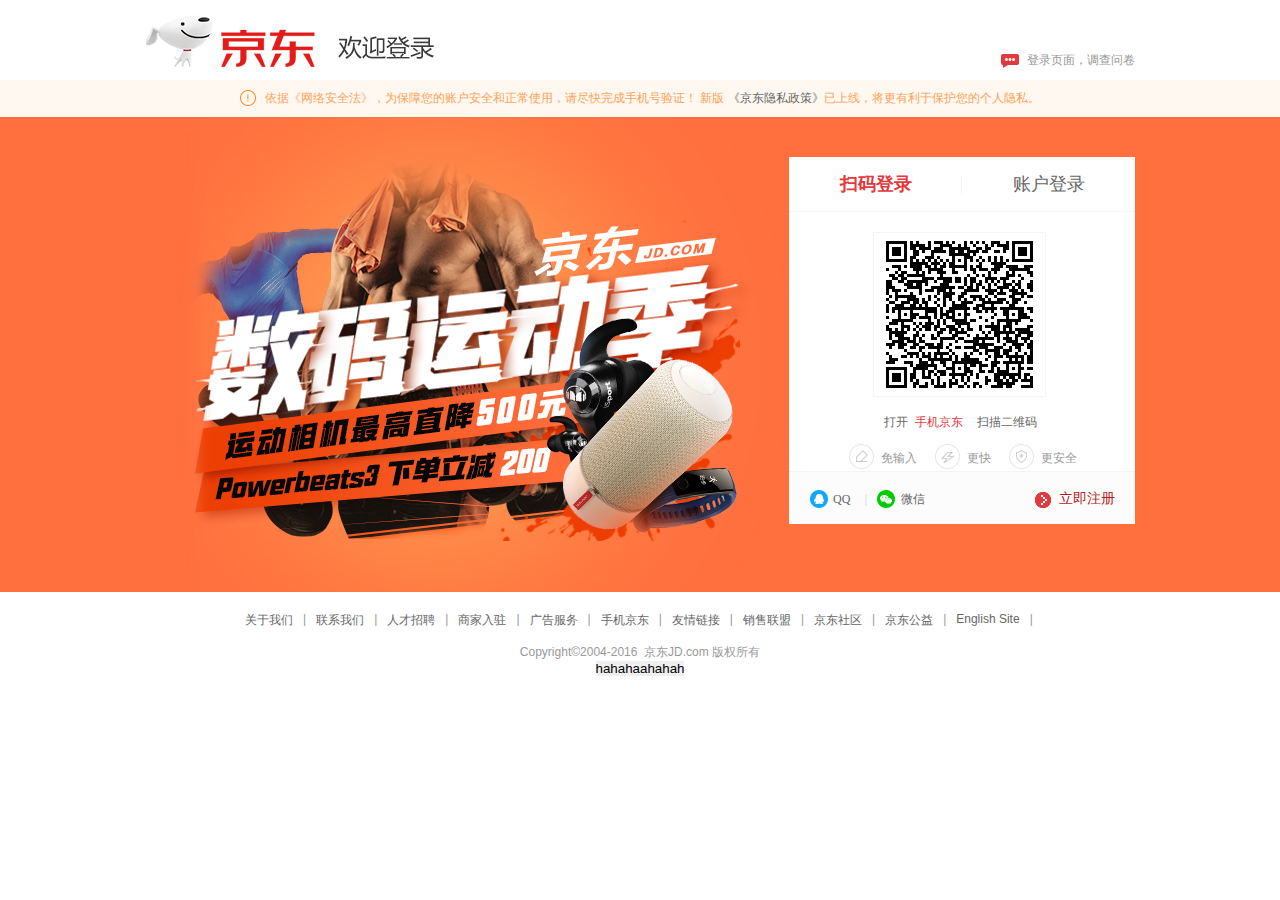
<file: login.html>
<!DOCTYPE html>
<html>

	<head>
		<meta charset="UTF-8">
		<title>京东-欢迎登录</title>
		<link rel="stylesheet" href="css/base.css" />
		<link rel="stylesheet" href="css/iconfont.css" />
		<link rel="stylesheet" href="css/login.css" />
		<script type="text/javascript" src="js/jquery-2.1.0.js"></script>
		<link rel="icon" href="//www.jd.com/favicon.ico" mce_href="//www.jd.com/favicon.ico" type="image/x-icon">
	</head>

	<body>
		<div class="header">
			<div class="wrap4">
				<div class="logo">
					<img src="img/imgages/logo-201305-b.png" alt="" />
					<b></b>
				</div>
				<div class="login">
					<b></b>
					<a href="">登录页面，调查问卷</a>
				</div>
			</div>
		</div>
		<div class="content">
			<div class="tips">
				<i class="icon-tips"></i>
				<p>依据《网络安全法》，为保障您的账户安全和正常使用，请尽快完成手机号验证！ 新版
					<a href="">《京东隐私政策》</a>已上线，将更有利于保护您的个人隐私。</p>
			</div>
			<div class="content-login">
				<div class="wrap4">
					<div class="login-form">
						<div class="tab-left tab">
							<p class="active">扫码登录</p>
							<div class="code-login">
								<div class="code-main">
									<div class="er-code">
										<img src="img/imgages/show.png" alt="" />
									</div>
									<div class="phone"></div>
								</div>
								<div class="code-panel">
									<span>打开</span>
									<a href="">手机京东</a><span>扫描二维码</span>
								</div>
								<div class="sprite">
									<ul class="sprite-ul">
										<li>
											<i class="sprite-i"></i>
											<em>免输入</em>
										</li>
										<li>
											<i class="sprite-i i1"></i>
											<em>更快</em>
										</li>
										<li>
											<i class="sprite-i i2"></i>
											<em>更安全</em>
										</li>
									</ul>
								</div>
								<div class="chat">
								<ul class="chat-ul">
									<li>
										<a href="">
											<b></b>
											<span>QQ</span>
										</a>
										<span class="lines">|</span>
									</li>

									<li>
										<a href="">
											<b class="b2"></b>
											<span>微信</span>
										</a>
									</li>
									<li class="right">
										<a href="register.html">
											<b class="b3"></b> 立即注册
										</a>
									</li>
								</ul>
							</div>
							</div>
							
						</div>
						<div class="line"></div>
						<div class="tab-right tab">
							<p>账户登录</p>
							<div class="login-box">
								<div class="wraning">
									<div class="error">
										<b></b>
										
									</div>
								</div>
								<div class="account">
									<label></label>
									<input type="text" value="" placeholder="邮箱/用户名/已验证手机" />
									<span></span>
								</div>
								<div class="password">
									<label></label>
									<input type="password" value=""  placeholder="密码" />
									<span></span>
								</div>
								<div class="safe">
									<a href="">忘记密码</a>
								</div>
								<div class="login-btn">
									<a >登&nbsp;&nbsp;&nbsp;&nbsp;录</a>
								</div>
								<div class="chat chat2">
								<ul class="chat-ul">
									<li>
										<a href="">
											<b></b>
											<span>QQ</span>
										</a>
										<span class="lines">|</span>
									</li>

									<li>
										<a href="">
											<b class="b2"></b>
											<span>微信</span>
										</a>
									</li>
									<li class="right">
										<a href="register.html">
											<b class="b3"></b> 立即注册
										</a>
									</li>
								</ul>
							</div>
							</div>
							
						</div>

					</div>
				</div>
			</div>
		</div>
		<div class="footer">
			<div class="wrap4">
				<div class="links">
					<ul class="links-ul">
						<li>
							<a href="">关于我们</a>
						</li>|
						<li>
							<a href="">联系我们</a>
						</li>|
						<li>
							<a href="">人才招聘</a>
						</li>|
						<li>
							<a href="">商家入驻</a>
						</li>|
						<li>
							<a href="">广告服务</a>
						</li>|
						<li>
							<a href="">手机京东</a>
						</li>|
						<li>
							<a href="">友情链接</a>
						</li>|
						<li>
							<a href="">销售联盟</a>
						</li>|
						<li>
							<a href="">京东社区</a>
						</li>|
						<li>
							<a href="">京东公益</a>
						</li>|
						<li>
							<a href="">English Site</a>
						</li>|
					</ul>
				</div>
				<div class="copyright1">

					Copyright©2004-2016&nbsp;&nbsp;京东JD.com&nbsp;版权所有

				</div>
				<button>hahahaahahah
				</button>
			</div>
		</div>
	</body>
	<script type="text/javascript" src="js/login.js"></script>

</html>
</file>
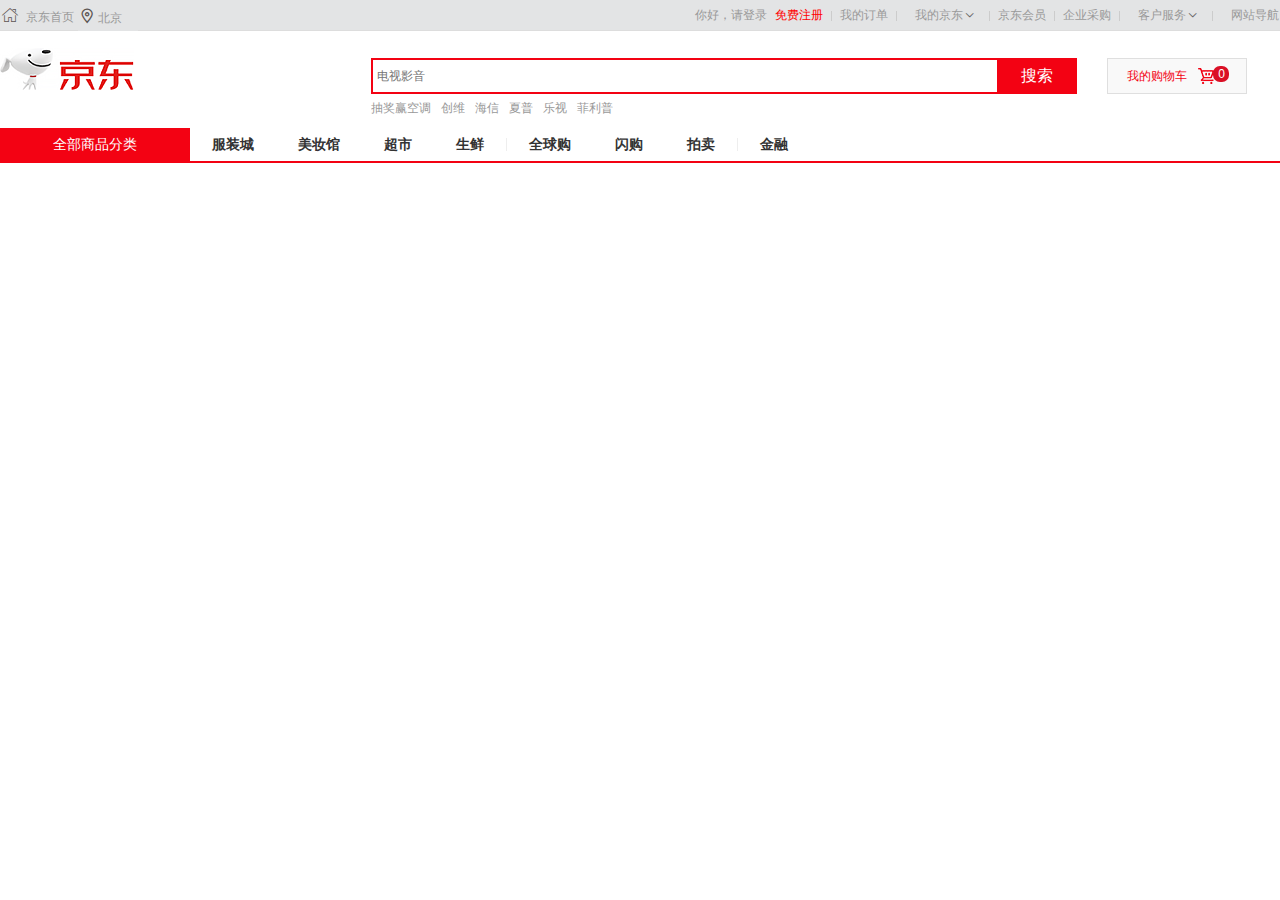
<file: nav.html>
<!DOCTYPE html>
<html>
	<head>
		<meta charset="UTF-8">
		<title></title>	
	    <script type="text/javascript" src="js/jquery-2.1.0.js"></script>
		<link rel="stylesheet" href="css/base.css" />
		<link rel="stylesheet" href="css/iconfont.css" />
		<link rel="icon" href="//www.jd.com/favicon.ico" mce_href="//www.jd.com/favicon.ico" type="image/x-icon">	
	    <link rel="stylesheet" href="css/nav.css" />
	 
	</head>
	<body>
		<div class="top">
			<div class="wrap5 ">
				<ul class="fl">
					<li class="fl-li">
						<i class="iconfont">&#xe65a;</i>
						<a href="index.html">京东首页</a>
					</li>
					<li>
						<div class="area">
							<i class="iconfont col">&#xe613;</i>
							<span>北京</span>
							<div class="province">
								<form action="">
									<table>
										<tr>
											<td class="active">北京</td>
											<td>上海</td>
											<td>天津</td>
											<td>重庆</td>
											<td>河北</td>
										</tr>
										<tr>
											<td>山西</td>
											<td>河南</td>
											<td>辽宁</td>
											<td>吉林</td>
											<td>黑龙江</td>
										</tr>
										<tr>
											<td>内蒙古</td>
											<td>江苏</td>
											<td>山东</td>
											<td>安徽</td>
											<td>浙江</td>
										</tr>
										<tr>
											<td>福建</td>
											<td>湖北</td>
											<td>湖南</td>
											<td>广东</td>
											<td>广西</td>
										</tr>
										<tr>
											<td>江西</td>
											<td>四川</td>
											<td>海南</td>
											<td>贵州</td>
											<td>云南</td>
										</tr>
										<tr>
											<td>西藏</td>
											<td>陕西</td>
											<td>甘肃</td>
											<td>青海</td>
											<td>宁夏</td>
										</tr>
										<tr>
											<td>新疆</td>
											<td>港澳</td>
											<td>台湾</td>
											<td>钓鱼岛</td>
											<td>海外</td>
										</tr>

									</table>
								</form>

							</div>

						</div>
					</li>
				</ul>
				<div class="top-right fr">
					<ul class="right-ul fr">
						<s></s>
						<li>
							<a href="#">我的订单</a>
						</li>
						<s></s>
						<li class="li-two">
							<a href="javascript:void(0);">我的京东</a><i class="iconfont">&#xe62e;</i>

						</li>
						<s></s>
						<li>
							<a href="javascript:void(0);">京东会员</a>
						</li>
						<s></s>
						<li>
							<a href="javascript:void(0);">企业采购</a>
						</li>
						<s></s>
						<li class="li-five">
							<a href="javascript:void(0);">客户服务</a><i class="iconfont">&#xe62e;</i>
						</li>
						<s></s>
						<li class="li-six">
							<a href="javascript:void(0);">网站导航</a><i class="iconfont">&#xe62e;</i>

						</li>
						<s></s>
						<li class="li-seven">
							<a href="javascript:void(0);">手机京东</a>
						</li>
					</ul>
					<p class="fr">
						<a href="register.html" style="color: red;margin-left: 8PX;">免费注册</a>
					</p>
					<p class="fr">
						<a href="login.html">你好，请登录</a>
					</p>
				</div>
			</div>

		</div>
		<div class="search">
			<div class="wrap5">
				<div class="jdlogo">
					<img src="img/imgages/jdlogo-201708-@1x.png" alt="" />
					<b class="gouwu2" style="display: none;"></b>
				</div>
				<div class="selector">
					<input type="text" class="inp" placeholder="电视影音" />
					<button>搜索</button>
				</div>
				<div class="car">
					<a href="">我的购物车</a>
					<i class="gouwu"></i>
					<i class="num">0</i>
				</div>
				<div class="search-nav">
					<ul class="search-ul">
						<li>
							<a href="">抽奖赢空调</a>
						</li>
						<li>
							<a href="">创维</a>
						</li>
						<li>
							<a href="">海信</a>
						</li>
						<li>
							<a href="">夏普</a>
						</li>
						<li>
							<a href="">乐视</a>
						</li>
						<li>
							<a href="">菲利普</a>
						</li>
					</ul>
				</div>
			</div>
		</div>
		<div class="nav">
			<div class="wrap5">
				<ul class="nav-ul">
					<li id="nav-one">
						<a href="">全部商品分类</a>
						<div class="second-nav">
							<ul class="second-nav-ul">
								<li>
									<a href="">家用电器</a>
									<div class="second-nav2">
										<div class="second-nav-find">
											<ul>
												<li>家电馆&nbsp;<i class="iconfont">&#xe617;</i></li>
												<li>乡镇专卖店&nbsp;<i class="iconfont">&#xe617;</i></li>
												<li>家电服务&nbsp;<i class="iconfont">&#xe617;</i></li>
												<li>家电企业购&nbsp;<i class="iconfont">&#xe617;</i></li>
												<li>商用电器&nbsp;<i class="iconfont">&#xe617;</i></li>
												<li>高端电器&nbsp;<i class="iconfont">&#xe617;</i></li>
											</ul>
											<div class="second-nav-find-ele">
												<a href="">
													<p>电视<i class="iconfont">&#xe617;</i></p>
												</a>
												<ul>
													<li>
														<a href="">曲面电视</a>
													</li>
													<li>
														<a href="">超薄电视</a>
													</li>
													<li>
														<a href="">HDR电视</a>
													</li>
													<li>
														<a href="">OLED电视</a>
													</li>
													<li>
														<a href="">4K超清电视</a>
													</li>
													<li>
														<a href="">55英寸</a>
													</li>
													<li>
														<a href="">65英寸</a>
													</li>
													<li>
														<a href="">电视配件</a>
													</li>
												</ul>
											</div>
											<div class="second-nav-find-ele">
												<a href="">
													<p>电视<i class="iconfont">&#xe617;</i></p>
												</a>
												<ul>
													<li>
														<a href="">曲面电视</a>
													</li>
													<li>
														<a href="">超薄电视</a>
													</li>
													<li>
														<a href="">HDR电视</a>
													</li>
													<li>
														<a href="">OLED电视</a>
													</li>
													<li>
														<a href="">4K超清电视</a>
													</li>
													<li>
														<a href="">55英寸</a>
													</li>
													<li>
														<a href="">65英寸</a>
													</li>
													<li>
														<a href="">电视配件</a>
													</li>
												</ul>
											</div>
											<div class="second-nav-find-ele">
												<a href="">
													<p>电视<i class="iconfont">&#xe617;</i></p>
												</a>
												<ul>
													<li>
														<a href="">曲面电视</a>
													</li>
													<li>
														<a href="">超薄电视</a>
													</li>
													<li>
														<a href="">HDR电视</a>
													</li>
													<li>
														<a href="">OLED电视</a>
													</li>
													<li>
														<a href="">4K超清电视</a>
													</li>
													<li>
														<a href="">55英寸</a>
													</li>
													<li>
														<a href="">65英寸</a>
													</li>
													<li>
														<a href="">电视配件</a>
													</li>
												</ul>
											</div>
											<div class="second-nav-find-ele">
												<a href="">
													<p>电视<i class="iconfont">&#xe617;</i></p>
												</a>
												<ul>
													<li>
														<a href="">曲面电视</a>
													</li>
													<li>
														<a href="">超薄电视</a>
													</li>
													<li>
														<a href="">HDR电视</a>
													</li>
													<li>
														<a href="">OLED电视</a>
													</li>
													<li>
														<a href="">4K超清电视</a>
													</li>
													<li>
														<a href="">55英寸</a>
													</li>
													<li>
														<a href="">65英寸</a>
													</li>
													<li>
														<a href="">电视配件</a>
													</li>
												</ul>
											</div>
											<div class="second-nav-find-ele">
												<a href="">
													<p>电视<i class="iconfont">&#xe617;</i></p>
												</a>
												<ul>
													<li>
														<a href="">曲面电视</a>
													</li>
													<li>
														<a href="">超薄电视</a>
													</li>
													<li>
														<a href="">HDR电视</a>
													</li>
													<li>
														<a href="">OLED电视</a>
													</li>
													<li>
														<a href="">4K超清电视</a>
													</li>
													<li>
														<a href="">55英寸</a>
													</li>
													<li>
														<a href="">65英寸</a>
													</li>
													<li>
														<a href="">电视配件</a>
													</li>
												</ul>
											</div>
											<div class="second-nav-find-ele">
												<a href="">
													<p>电视<i class="iconfont">&#xe617;</i></p>
												</a>
												<ul>
													<li>
														<a href="">曲面电视</a>
													</li>
													<li>
														<a href="">超薄电视</a>
													</li>
													<li>
														<a href="">HDR电视</a>
													</li>
													<li>
														<a href="">OLED电视</a>
													</li>
													<li>
														<a href="">4K超清电视</a>
													</li>
													<li>
														<a href="">55英寸</a>
													</li>
													<li>
														<a href="">65英寸</a>
													</li>
													<li>
														<a href="">电视配件</a>
													</li>
												</ul>
											</div>
											<div class="second-nav-find-ele">
												<a href="">
													<p>电视<i class="iconfont">&#xe617;</i></p>
												</a>
												<ul>
													<li>
														<a href="">曲面电视</a>
													</li>
													<li>
														<a href="">超薄电视</a>
													</li>
													<li>
														<a href="">HDR电视</a>
													</li>
													<li>
														<a href="">OLED电视</a>
													</li>
													<li>
														<a href="">4K超清电视</a>
													</li>
													<li>
														<a href="">55英寸</a>
													</li>
													<li>
														<a href="">65英寸</a>
													</li>
													<li>
														<a href="">电视配件</a>
													</li>
												</ul>
											</div>
											<div class="second-nav-find-ele">
												<a href="">
													<p>电视<i class="iconfont">&#xe617;</i></p>
												</a>
												<ul>
													<li>
														<a href="">曲面电视</a>
													</li>
													<li>
														<a href="">超薄电视</a>
													</li>
													<li>
														<a href="">HDR电视</a>
													</li>
													<li>
														<a href="">OLED电视</a>
													</li>
													<li>
														<a href="">4K超清电视</a>
													</li>
													<li>
														<a href="">55英寸</a>
													</li>
													<li>
														<a href="">65英寸</a>
													</li>
													<li>
														<a href="">电视配件</a>
													</li>
												</ul>
											</div>
											<div class="second-nav-find-ele">
												<a href="">
													<p>电视<i class="iconfont">&#xe617;</i></p>
												</a>
												<ul>
													<li>
														<a href="">曲面电视</a>
													</li>
													<li>
														<a href="">超薄电视</a>
													</li>
													<li>
														<a href="">HDR电视</a>
													</li>
													<li>
														<a href="">OLED电视</a>
													</li>
													<li>
														<a href="">4K超清电视</a>
													</li>
													<li>
														<a href="">55英寸</a>
													</li>
													<li>
														<a href="">65英寸</a>
													</li>
													<li>
														<a href="">电视配件</a>
													</li>
												</ul>
											</div>
											<div class="second-nav-find-ele">
												<a href="">
													<p>电视<i class="iconfont">&#xe617;</i></p>
												</a>
												<ul>
													<li>
														<a href="">曲面电视</a>
													</li>
													<li>
														<a href="">超薄电视</a>
													</li>
													<li>
														<a href="">HDR电视</a>
													</li>
													<li>
														<a href="">OLED电视</a>
													</li>
													<li>
														<a href="">4K超清电视</a>
													</li>
													<li>
														<a href="">55英寸</a>
													</li>
													<li>
														<a href="">65英寸</a>
													</li>
													<li>
														<a href="">电视配件</a>
													</li>
												</ul>
											</div>
											<div class="second-nav-logo">
												<img src="img/images/logo_03.png" alt="" />
											</div>
										</div>
									</div>
								</li>

								<li>
									<a href="">手机</a><span class="menu_line">/</span>
									<a href="">运营商</a><span class="menu_line">/</span>
									<a href="">数码</a>
								</li>

								<li>
									<a href="">电脑</a><span class="menu_line">/</span>
									<a href="">办公</a>
								</li>
								<li>
									<a href="">家居</a><span class="menu_line">/</span>
									<a href="">家具</a><span class="menu_line">/</span>
									<a href="">家装</a><span class="menu_line">/</span>
									<a href="">厨具</a>
								</li>

								<li>

									<a href="">男装</a><span class="menu_line">/</span>
									<a href="">女装</a><span class="menu_line">/</span>
									<a href="">童装</a><span class="menu_line">/</span>
									<a href="">内衣</a>
								</li>

								<li>
									<a href="">美妆个护</a><span class="menu_line">/</span>
									<a href="">宠物</a>

								</li>

								<li>
									<a href="">女鞋</a><span class="menu_line">/</span>
									<a href="">箱包</a><span class="menu_line">/</span>
									<a href="">钟表</a><span class="menu_line">/</span>
									<a href="">珠宝</a>
								</li>
								<li>
									<a href="">男鞋</a><span class="menu_line">/</span>
									<a href="">运动</a><span class="menu_line">/</span>
									<a href="">户外</a>
								</li>
								<li>
									<a href="">汽车</a><span class="menu_line">/</span>
									<a href="">汽车用品</a>

								</li>
								<li>
									<a href="">母婴</a><span class="menu_line">/</span>
									<a href="">玩具乐器</a>

								</li>
								<li>
									<a href="">食品</a><span class="menu_line">/</span>
									<a href="">酒类</a><span class="menu_line">/</span>
									<a href="">生鲜</a><span class="menu_line">/</span>
									<a href="">特产</a>

								</li>
								<li>
									<a href="">礼品鲜花</a><span class="menu_line">/</span>
									<a href="">农资绿植</a>

								</li>
								<li>
									<a href="">医药保健</a><span class="menu_line">/</span>
									<a href="">计生情趣</a>

								</li>
								<li>
									<a href="">图书</a><span class="menu_line">/</span>
									<a href="">音像</a><span class="menu_line">/</span>
									<a href="">电子书</a>

								</li>
								<li>
									<a href="">机票</a><span class="menu_line">/</span>
									<a href="">酒店</a><span class="menu_line">/</span>
									<a href="">旅游</a><span class="menu_line">/</span>
									<a href="">生活</a>

								</li>
								<li>
									<a href="">理财</a><span class="menu_line">/</span>
									<a href="">众筹</a><span class="menu_line">/</span>
									<a href="">白条</a><span class="menu_line">/</span>
									<a href="">保险</a>

								</li>
							</ul>
						</div>

					</li>
					<li>
						<a href="">服装城</a>
					</li>
					<li>
						<a href="">美妆馆</a>
					</li>
					<li>
						<a href="">超市</a>
					</li>
					<li>
						<a href="">生鲜</a>
					</li>
					<s></s>
					<li>
						<a href="">全球购</a>
					</li>
					<li>
						<a href="">闪购</a>
					</li>
					<li>
						<a href="">拍卖</a>
					</li>
					<s>	</s>
					<li>
						<a href="">金融</a>
					</li>
				</ul>
			</div>
		</div>
	</body>	
	
	<script type="text/javascript" src="js/nav.js" ></script>
</html>
</file>
<file: css/base.css>
@charset "UTF-8";
html,body,ul,li,ol,dl,dt,dd,p,h1,h2,h3,h4,h5,h6,form,fieldset,legend,img{
  margin: 0;padding: 0;
}
fieldset,img,input,button{border: none;padding: 0;margin: 0;outline-style: none;}
ul,li{list-style: none;}
input{padding-top:0;padding-bottom:0;font-family: "SimSun","宋体";}
select,input{vertical-align: middle;}
select,input,textarea{font-size: 12px;margin: 0;}
textarea{resize: none;}
img{border: none;vertical-align: middle;} /*去掉图片底侧默认的3px间隙*/
table{border-collapse: collapse;}

body{
 font: 12px/1.5 Microsoft YaHei,tahoma,arial,Hiragino Sans GB,\\5b8b\4f53,sans-serif;
    color: #666;
   background:#f6f6f6;
}
@charset "UTF-8";
/*清除默认类*/
*{
		margin: 0;padding:0;
	}
body{
		font:  normal 12px Verdana,simsun,Sans-Serif;
}
a{	
	color: #666666 ;
	text-decoration: none;
}
a:hover{
	color: #e5004f;
}
li{
	list-style: none;
}
i{
	display: inline-block;
}
/*div类 随时可以修改*/
.wrap{
	margin: 0 auto;
	width: 1190px;
	}
.wrap2{
	width: 920px;
	margin: 0 auto;
}
.wrap3{
	margin: 0 auto;
	width: 1210px;
	overflow: hidden;
}
.wrap4{
	margin: 0 auto;
	width: 990px;
}
.wrap5{
	margin: 0 auto;
	width: 1390px;
}

/*位置样式类 position float*/

.ovfl{
	overflow:hidden;
}
.clearfix:after,.clearfix:before{/*清除浮动*/
   content: "";
   display: table;
}
.clearfix:after{
   clear: both;
}
.clearfix{
  *zoom:1; /*兼容IE和IE7*/
}
.fl{
	float: left;
}
.fr{
	float:right;
}
.pore{
	position: relative;
}
.poab{
	position: absolute;
}
/*font*/
.wei12{
	font:12px "微软雅黑";
}
.ac{
	text-align:center;
}
input[type=search]::-webkit-input-placeholder{
    color: #888;
    /*text-indent: 15px;*/
}
input[type=search]::-webkit-search-cancel-button{
    -webkit-appearance: none;//此处只是去掉默认的小×
}
input[type=search]{
	border:2px solid black;
	color: #888;
	outline: none;
	padding-left: 15px;
}
.clearfix:after,.clearfix:before{  /*清除浮动*/
   content: "";
   display: table;
}
.clearfix:after{
   clear: both;
}
.clearfix{
  *zoom:1; /*兼容IE和IE7*/
}
a{color:#666;text-decoration: none;}
a:hover{color: #C81623;}
h1,h2,h3,h4,h6{text-decoration: none;font-weight: normal;}
s,i{font-style: normal;text-decoration: none;}
.col-red{color: #C81623 !important;}
em{
	font-style: normal;text-decoration: none;
}
/* end css Reset*/

/*公共类*/
.wrap{  /*版心*/
  width: 1190px;
  min-width: 1190px;
  margin: 0 auto;
}
.por{
  position: relative;
}
.poa{
  position: absolute;
}
.fl{float: left;}
.fr{float: right;}
.al{
   text-align: left;
}
.ac{
   text-align: center;;
}
.ar{
   text-align: right;;
}
.hide{
  display: none;
}

.font14{
  font-size: 14px;
}
.font16{
  font-size: 16px;
}
.fontSim{
  font-family: SimSun,"宋体";
}
/*@font-face {
  font-family: 'iconfont';  /* project id 430493 */
  /*src: url('//at.alicdn.com/t/font_430493_tevtr2p3fxdy4x6r.eot');
  src: url('//at.alicdn.com/t/font_430493_tevtr2p3fxdy4x6r.eot?#iefix') format('embedded-opentype'),
  url('//at.alicdn.com/t/font_430493_tevtr2p3fxdy4x6r.woff') format('woff'),
  url('//at.alicdn.com/t/font_430493_tevtr2p3fxdy4x6r.ttf') format('truetype'),
  url('//at.alicdn.com/t/font_430493_tevtr2p3fxdy4x6r.svg#iconfont') format('svg');
}*/
/*.iconfont{
    font-family:"iconfont" !important;
    font-size:14px;
    font-style:normal;
    color: #d81e06;
    -webkit-font-smoothing: antialiased;
    -webkit-text-stroke-width: 0.2px;
    -moz-osx-font-smoothing: grayscale;}*/
.topfrbg{  
 /*  top区域|的背景图 */
  background: url(../images/topfrbg.png) no-repeat right;

}
.bgiconlist{
   /*  背景图为iconlist.png */
   background-image: url(images/iconlist.png);
   background-repeat:no-repeat ;
}
/*end 公共类*/
</file>
<file: css/car.css>
.wrap5{
	width: 990px !important;
}
.nav{
	display: none;
}
.inp{
	width: 260px !important;
    height: 15px !important;
    padding: 3px 5px !important;
    line-height: 18px !important;
    border-color: #c91623 !important;
   
}
.footer{
	margin-top: 0 !important;
}
a:hover{
	color: #E4393C !important; 
}
.gouwu2{
	display: block !important;
    position: absolute;
    width: 100px;
    height: 40px;
    line-height: 99em;
    top: 10px;
    right: 30px;
    background: url(../img/imgages/cart-icon.png) #fff no-repeat;
}
.wrap{
	min-width: 990px !important;
	width: 990px !important;
}
.help-inner{
	text-align: center;
}
.help-cover{
	display: none;
}
.mod-sercive{
	text-align: center;
	padding: 30px 50px !important;
}
.selector{
	float: right !important;
}
.search-ul{
	display: none !important; 
}
.copy-right span{
	margin:3px  !important;
}
.car{
	display: none;
}
.content{
	margin-bottom: 10px;
}
.content-top{
	margin-top: 10px;
}
.switch-ul{
	float: left;
    position: relative;
    height: 26px;
    overflow: hidden;
}
.switch-ul li{
	float: left;
    position: relative;
    font-weight: 700;
    font-size: 16px;
    height: 26px;
    line-height: 26px;
    text-align: center;
    padding: 0 0 10px;
    cursor: pointer;
    margin: 5px 30px 0 0;
}
.active-cont{
	color: #E4393C;
	
}
.area-content{
	float: right;
    position: relative;
    z-index: 5;
    display: inline-block;
    margin-bottom: 10px;
    padding-left: 122px;
}
.con-line{
	position: relative;
    height: 1px;
}
.one-line{
	width: 78px;
    left: 0px;
    top: 33px;
    position: absolute;
    height: 2px;
    background: #e4393c;
    overflow: hidden;
    transition: .5s;
}
.thead{
	display: block;
    height: 32px;
    line-height: 32px;
    margin: 0 0 10px;
    padding: 5px 0;
    background: #f3f3f3;
    border: 1px solid #e9e9e9;
    border-top: 0;
    position: relative;
    font-family: "微软雅黑" !important; 
}

.check-box{
	height: 18px;
    line-height: 18px;
    padding-top: 7px;
    width: 122px;
    padding-left: 11px;
    float: left;
    font-family: "微软雅黑";
}
.check-box input{
	float: left;
    position: relative;
    z-index: 5;
    vertical-align: middle;
    margin: 3px 8px 0 0;
}
.shangping{
	width: 208px;
	float: left;
}
.blank{
	width: 140px;
    height: 32px;
    padding: 0 20px;
    float: left;
}
.item{
	margin-bottom: 10px;
}
.shop{
	height: 30px;
    line-height: 30px;
    padding-left: 11px;
    font-weight: 700;
}
.shop-checkbox{
	position: relative;
    z-index: 3;
    float: left;
    margin-right: 5px;
}
.shop-checkbox input{
	float: none;
    position: relative;
    z-index: 5;
    vertical-align: middle;
    margin: 0 3px 0 0;
    padding: 0;
}
.shop-checkbox span{
	float: left;
    width: 42%;
}
.shop-checkbox span a{
	display: inline-block;
    max-width: 210px;
    overflow: hidden;
    vertical-align: middle;
    height: 30px;
    line-height: 30px;
}
.item-list{
	border-style: solid;
    border-width: 2px 1px 1px;
    border-color: #aaa #f1f1f1 #f1f1f1;
    background: #fff;
}
.item-header{
	background: #fff;
    position: relative;
    z-index: 2;
    height: 26px;
	display: block;
    padding: 5px 10px;
    line-height: 26px;
    color: #999;
}
.f-txt{
	float: left;
    width: 750px;
    white-space: nowrap;
    text-overflow: ellipsis;
}
.f-youhui{
	background: #fff;
    color: #f48719;
    border: 1px solid #f48719;
    position: relative;
    display: inline-block;
    vertical-align: middle;
    padding: 1px 10px;
    height: 16px;
    line-height: 16px;
    margin: 0 10px 0 5px;
}
.item-last{
	position: relative;
    padding: 0 10px 1px 40px;
    background: #fff;
}
.item-form{
	border-top: 1px solid #f1f1f1;
	display: block;
}
.p-checkbox{
	position: absolute;
    z-index: 3;
    left: 10px;
    top: 0;
    width: 30px;
    min-height: 10px;
    float: left;
    padding: 15px 0 10px;
}
.car-checkbox{
	position: relative;
    z-index: 3;
    float: left;
    margin-right: 5px;
}
.car-checkbox input{
    position: relative;
    z-index: 5;
    vertical-align: middle; 
    margin: 0 3px 0 0;
    padding: 0;
}
.price{
	width: 120px;
    padding-right: 40px;
    text-align: right;
    float: left;
}
.quantity{
	width: 80px;
    text-align: center;
    float: left;
}
.sum{
	width: 100px;
    padding-right: 40px;
    text-align: right;
    float: left;
}
.action{
	width: 75px;
    float: left;
}
.p-goods{
	width: 300px;
    float: left;
    padding: 15px 0 10px;
}
.p-img{
	float: left;
    width: 80px;
    height: 80px;
    border: 1px solid #eee;
    margin-right: 10px;
    background: #fff;
    padding: 0;
    text-align: center;
    overflow: hidden;
}
.car-name{
	height: 40px;
    line-height: 20px;
    overflow: hidden;
}
.section-name em{
	display: inline-block;
    width: 57px;
    height: 20px;
    background: url(../img/imgages/selection-icon.png) no-repeat;
    vertical-align: middle;
    overflow: hidden;
    margin-right: 3px;
}
.car-extend{
	margin-top: 2px;
}
.extend-span i{
	background-position: -54px -23px;
  } 
  .extend-span{
  	display: block;
  }
  .extend-span a{
  	color: #6485cb;
  }
  .extend-span2 a{
  	color: #aaa;
  }
 .car-props{
 	width: 160px;
    height: 80px;
    line-height: 20px;
    overflow: hidden;
    padding: 15px 10px 0;
    float: left;
 }
 .car-message{
 	width: 160px;
    white-space: nowrap;
    text-overflow: ellipsis;
    overflow: hidden;
    cursor: default;
 } 
 
 .card-price{
 	
 	width: 120px;
    font-family: verdana;
    text-align: right;
    float: left;
    padding: 15px 0 10px; 
     padding-right: 40px;
 }
  
.car-icon{
	display: inline-block;
    width: 17px;
    height: 16px;
    vertical-align: middle;
    overflow: hidden;
    background: url(../img/imgages/cart-icons-201708.png) no-repeat;
}
.extend-span2{
	line-height: 18px;
	display: inline-block;
	margin: 0;
	min-height: 18px;
}
.extend-span2 i{
	    background-position: 0 -23px;
}
.car-quanlity{
	width: 80px;
    float: left;
    padding: 15px 0 10px;
}
.quanlity-form{
	position: relative;
    overflow: hidden;
    height: 22px;
    width: 80px;
}

.youhuo{
   position: relative;
    color: #aaa;
    text-align: center;
    font-family: "微软雅黑";
}
.minus{
	cursor: default;
    color: #666 !important;
    float: left;
    border: 1px solid #cacbcb;
    border-right: 0;
    height: 18px;
    line-height: 18px;
    padding: 1px 0;
    width: 16px;
    text-align: center;
    margin: 0;
    cursor: pointer;
    background: #fff;
}
.minus:hover{
	color: #666 !important;
}
.add:hover{
	color: #666 !important;
}
.load-price{
	display: block;
    color: #333;
    font-weight: 400;
}
.shuliang{
	position: absolute;
    left: 17px;
    top: 0;
    border: 1px solid #cacbcb;
    width: 42px;
    height: 18px;
    line-height: 18px;
    text-align: center;
    padding: 1px;
    margin: 0;
    font-size: 12px;
    font-family: verdana;
    color: #333;
    -webkit-appearance: none;
}
.add{
	float: right;
    border: 1px solid #cacbcb;
    border-left: 0;
    color: #666 !important;
    height: 18px;
    line-height: 18px;
    padding: 1px 0;
    width: 16px;
    text-align: center;
    margin: 0;
    background: #fff;
    cursor: pointer;
}
.all-price{
	width: 100px;    
    text-align: right;
    font-family: verdana;
    float: left;
    padding: 15px 0 10px;
    padding-right: 40px;
}
.load-allprice{
	color: #333;
    font-weight: 700;
    display: block;
}

.car-ops{
	width: 75px;
    float: left;
    padding: 15px 0 10px;
}
.remove,.move,.added{
	color: #666;
    display: block;
    font-family: "微软雅黑";
}
.option-all{
	margin-bottom: 20px;
	/*box-shadow: 0 -1px 8px rgba(0,1,1,.08);*/
}
.selec-box{
	position: relative;
    z-index: 3;
    float: left;
    margin-right: 5px;
}
.all-input{
	position: relative;
    float: none;
    vertical-align: middle;
    margin: 0 3px 0 0;
    padding: 0;
}
.option-all .wrap5{
	width: 990px;
    height: 52px;
	border: 1px solid #f0f0f0;
    background: #fff;
    position: relative;
    font-family: "微软雅黑" ; 
}
.selec-all{
	float: left;
    height: 18px;
    line-height: 18px;
    padding: 16px 0 16px 9px;
    white-space: nowrap;
}
.operation{
	float: left;
    height: 50px;
    width: 310px;
    line-height: 50px;
    margin-left: 10px;
}
.jieshuan{
	float: right;
    width: 610px;
}
.load-btn:hover{
	color: #fff !important;
}
.crash-btn{
	float: right;
}
.crash-btn a{
	display: block;
    position: relative;
    width: 96px;
    height: 52px;
    line-height: 52px;
    color: #fff;
    text-align: center;
    font-size: 18px;
    font-family: "Microsoft YaHei";
    background: #e54346;
    overflow: hidden;
}
.crash-price{
	float: right;
    height: 43px;
    line-height: 20px;
    margin: 7px 20px 0 10px;
    color: #666;
    width: auto;
    position: relative;
}
.crash-txt{
    float: left;
    width: 50px;
    text-align: right;
    color: #999;
}
.sumprice{
	display: inline-block;
    text-align: right;
    font-family: verdana;
}
.load-sumprice{
	font-size: 16px;
    color: #e4393c;
    font-weight: 700;
}
.sum-acount{
	float: right;
    color: #999;
    height: 44px;
    line-height: 20px;
    margin: 7px 0 0;
    cursor: pointer;
}
.load-account{
	color: #e4393c;
    font-family: verdana;
    font-weight: 700;
    margin: 0 3px;
}
button{
	width: 48px !important;
	height: 24px !important;
	font-size: 14px !important;
	background: #c91623 !important;
}
.news-top{
	margin-bottom: 10px;
	position: relative;
}
.active5{
	color: #e4393c;
    font-weight: 700;
    border-color: #e4393c !important;
}
.news-one a{
    display: inline-block;
    margin-right: 35px;
    padding-bottom: 3px;
    border-bottom: 2px solid #fff;
}
.news-two {
	position: absolute;
    right: 0;
    top: 0px;
    width: 52px;
}
.news-two a{
	display: inline-block;
    width: 8px;
    height: 8px;
    overflow: hidden;
    background: #aaa;
    vertical-align: middle;
    -webkit-border-radius: 4px;
    -moz-border-radius: 4px;
    border-radius: 4px;
}
.cuzz{
	width: 26px !important;
    background: #e4393c !important;
}
.panel-list{
	position: relative;
    overflow: visible;
    height: 326px;
}
.panel-large{
    z-index: 1;
    display: none;
    position: absolute;
    width: 100%;
    height: 100%;	
    transition: .5s;
}
.opac{
	display: block;
}
.panel-ul li,.panel-ul2 li,.panel-ul3 li{
    width: 206px;
    padding: 20px;
    background: #fff;
    margin: -1px 0 0 -1px;
    border: 1px dashed #cacaca;
    overflow: hidden;
    float: left;
    position: relative;
    z-index: 1;
}
.li-img{
	width: 160px;
	margin: 0 auto ;
}
.li-img img{
	width: 160px;
	height: 160px;
}
.li-name{
	height: 36px;
    line-height: 18px;
    margin: 5px 0;
    overflow: hidden;
}
.li-price{
	width: 100%;
    margin: 5px 0 2px;
    overflow: hidden;
    text-align: center;
}
.li-price strong{
	font-size: 14px;
    color: #d91f20;
    font-family: verdana;
    font-weight: 400;
}
.main-btn{
	margin: 10px 0 0;
    text-align: center
}
.main-btn a{
	display: inline-block;
    height: 28px;
    line-height: 28px;
    padding: 0 10px;
    border: 1px solid #ddd;
    color: #333;
    text-align: center;
    border-radius: 2px;
}
.main-btn a b{
	display: inline-block;
    height: 18px;
    width: 18px;
    margin-right: 5px;   
    background-repeat: no-repeat;
    overflow: hidden;
    vertical-align: middle;
    background: url(../img/imgages/addtocart-icons.png) no-repeat;
    background-position: 0 -57px;
}
.main-btn a:hover{
	color: #fff !important;
	background: #E4393C;
}
.main-btn a:hover b{
	background-position: -28px -57px;
}
.btn{
    position: absolute;
    top: 50%;
    margin-top: -60px;
    z-index: 1;
    display: block;
    width: 40px;
    height: 100px;
    line-height: 100px;
    background: rgba(0,0,0,.1);
    filter: progid:DXImageTransform.Microsoft.gradient(startColorstr=#32000000, endColorstr=#32000000);
    color: #999;
    text-align: center;
    font-size: 42px;
    font-weight: 400;
    cursor: pointer;
    font-family: simsun;
    display: none;
}
.left-btn{
	left: 0;
}
.right-btn{
	right:3px;
}
.panel-list:hover .btn{
	display: block;
}
.btn:hover{
	background: #ccc;
	
}
.panel-ul li:hover{
	z-index: 2;
	border: 1px solid #E4393C !important;
}
.panel-ul2 li:hover{
	z-index: 2;
	border: 1px solid #E4393C !important;
}
.panel-ul3 li:hover{
	z-index: 2;
	border: 1px solid #E4393C !important;
}
</file>
<file: css/iconfont.css>
@font-face {font-family: "iconfont";
  src: url('iconfont.eot?t=1507886478302'); /* IE9*/
  src: url('iconfont.eot?t=1507886478302#iefix') format('embedded-opentype'), /* IE6-IE8 */
  url('[data-uri]') format('woff'),
  url('iconfont.ttf?t=1507886478302') format('truetype'), /* chrome, firefox, opera, Safari, Android, iOS 4.2+*/
  url('iconfont.svg?t=1507886478302#iconfont') format('svg'); /* iOS 4.1- */
}

.iconfont {
  font-family:"iconfont" !important;
  font-size:16px;
  font-style:normal;
  -webkit-font-smoothing: antialiased;
  -moz-osx-font-smoothing: grayscale;
}

.icon-fanhuidingbu:before { content: "\e6e9"; }

.icon-xie:before { content: "\e661"; }

.icon-iconfontxiaoxi:before { content: "\e616"; }

.icon-0:before { content: "\e627"; }

.icon-icon4:before { content: "\e633"; }

.icon-iconzhenghe31:before { content: "\e72c"; }

.icon-kefu:before { content: "\e638"; }

.icon-gantanhao:before { content: "\e625"; }

.icon-gouwuche:before { content: "\e611"; }

.icon-home:before { content: "\e65a"; }

.icon-you:before { content: "\e617"; }

.icon-xin:before { content: "\e6b1"; }

.icon-xia:before { content: "\e62e"; }

.icon-fankui:before { content: "\e659"; }

.icon-bofang:before { content: "\e624"; }

.icon-nishizhen_counterclockwise:before { content: "\e63f"; }

.icon-dingwei-copy:before { content: "\e613"; }

.icon-dingwei-copy-copy:before { content: "\e614"; }
</file>
<file: css/cart.css>
.wrap5{
	width: 1210px !important;
}
.search-ul{
	display: none !important;
}
.inp{
	width: 494px !important;
}
.nav{
	margin-bottom: 0 !important;
}
.main-header{
	background: #f7f7f7;
	width: 100%;
}
.main-header .wrap5{
	margin-bottom: 20px;
	min-height: 145px;
}
.main-two .title{
    font-size: 14px;
    color: #666;
    display: block;
    margin-bottom: 10px;
}
.hidden{
	width: 1210px;
	overflow: hidden;
	height: 290px;
	position: relative;
}
.main-two-cont{
	position: absolute;
	width: 4840px;
	overflow: hidden;
	height: 290px;
	transition: .5s;
}
.main-ul-one{
	float: left;
	width: 1210px;
	height: 290px;
}
.main-ul-one li{
	width: 270px;
	float: left;
	overflow: hidden;
	margin-bottom: 40px;
	margin-right: 40px;
}
.main-ul-one li:nth-child(4n){
	margin-right: 0px;
}
.main-a img{
	margin-right: 10px;
    float: left;
	height: 98px;
	width: 98px;
	border: 1px solid #EEEEEE;
}
.main-name{
	height: 36px;
    width: 160px;
    float: left;
    line-height: 18px;
    overflow: hidden;
    margin-bottom: 4px;
}
.main-name a{
	color: #333333;
}

.main-btn a:hover b{
	 background-position: -28px -57px;
}.main-price{
	width: 160px;
    height: 19px;
    overflow: hidden;
    text-align: left;
    margin-bottom: 11px;
}
.main-price strong{
	font-size: 14px;
    color: #d91f20;
    font-family: verdana;
    font-weight: 400;
}
.main-btn{
	text-align: center;
}
.main-btn a{
	display: inline-block;
    height: 28px;
    line-height: 28px;
    padding: 0 10px;
    border: 1px solid #ddd;
    color: #333;
    text-align: center;
    border-radius: 2px;
}
.main-btn a b{
	display: inline-block;
    height: 18px;
    width: 18px;
    margin-right: 5px;   
    background-repeat: no-repeat;
    overflow: hidden;
    vertical-align: middle;
    background: url(../img/imgages/addtocart-icons.png) no-repeat;
    background-position: 0 -57px;
}
.main-btn a:hover{
	color: #fff !important;
	background: #E4393C;
}
.panel{
	position: absolute;
    bottom: 0;
    width: 100%;
    height: auto;
    display: block;
    text-align: center;
    line-height: 30px;
}
.panel-ul li{
	color: #333;
    border-radius: 15px;
    background-color: #f7f7f7;
    padding: 4px 9px;
    margin: 0 8px;
    border: 1px solid #fff;
    cursor: pointer;
    display: inline;
    line-height: 12px;
}
.hover{
	border-color: #e4393c !important;
	color: #E4393C !important;
	background: #fff !important;
}

.card-ul li{
	float: left;
    margin-right: 22px;
    width: 284px;
    position: relative;
    padding-bottom: 30px;
    border: 1px solid #ddd;
    border-radius: 10px;
    text-align: center;
    margin-top: 10px;
}
.card-ul li:last-child{
	margin-right: 0;
}
.card-msg{
	position: relative;
    height: 113px;
    color: #fff;
    background: #e56;
    border-radius: 10px 10px 0 0;
}
.card-msg h5{
	padding: 25px 0 10px;
	color: #fff;
	font-size: 16px;
}
.card-msg h4{
	line-height: 30px;
	color: #fff;
	font-size: 32px;
}
.card-msg span{
	position: absolute;
    display: block;
    left: 0;
    bottom: 0;
    width: 100%;
    height: 6px;
    overflow: hidden;
    background:url(../img/imgages/addtocart-icons.png) 0 -35px repeat-x;
}
.card-price{
	width: 100%;
    height: 19px;
    margin: 30px 0 10px;
    overflow: hidden;
}
.card-price strong{
	font-size: 16px;
    color: #d91f20;
    font-family: verdana;
    font-weight: 400;
}
.card-btn a{
	display: inline-block;
    height: 28px;
    line-height: 28px;
    padding: 0 20px;
    border: 1px solid #999;
    color: #666;
    border-radius: 3px;
}
.card-btn a b{
	display: inline-block;
    height: 18px;
    width: 18px;
    margin-right: 5px;    
    background-repeat: no-repeat;
    overflow: hidden;
    vertical-align: middle;
    background: url(../img/imgages/addtocart-icons.png);
    background-position: 0 -57px;
}
.success-top{
	position: relative;
    padding-left: 35px;
    margin: 20px 0;
}

.succ-icon{
	position: absolute;
    top: 0;
    left: 0;
    display: block;
    width: 25px;
    height: 25px;
    overflow: hidden;
    background: url(../img/imgages/addtocart-icons.png) 0 0 no-repeat;
}
.succ-title{
	font-size: 18px;
    line-height: 25px;
    font-weight: 400;
    color: #71b247;
}
.succ-img{
	float: left;
    width: 60px;
    margin-right: 10px;
    border: 1px solid #e8e8e8;
}
.succ-info{
	float: left;
    width: 520px;
    margin: 0;
}
.succ-name{
	width: 100%;
    line-height: 28px;
    overflow: hidden;
    text-overflow: ellipsis;
    white-space: nowrap;
    font-size: 14px;
}
.succ-extra{
	color: #aaa;
}
.succ-txt{
	float: left;
    max-width: 135px;
    margin-right: 5px;
    overflow: hidden;
    text-overflow: ellipsis;
    white-space: nowrap;
}
.succ-btn{
	float: right;
    font-size: 0;
    overflow: hidden;
    margin-top: 22px;
}
.success-locl{
	width: 100%;
}
.look{
	padding: 0 30px;
    margin-right: 10px;
    background: #fff;
    color: #e4393c;
    border: 1px solid #fff;
    display: inline-block;
    height: 34px;
    line-height: 36px;
    font-size: 16px;
    vertical-align: middle;
}
.crash{
	position: relative;
    width: 136px;
    padding-left: 30px;
    background: #e4393c;
    border: 1px solid #e4393c;
    color: #fff;
    display: inline-block;
    height: 34px;
    line-height: 36px;
    font-size: 16px;
    vertical-align: middle;
}
.look:hover{
	border: 1px solid #E4393C;
}
.crash:hover{
	background: #c91623;
	color: #fff !important;
}
.crash b{
	position: absolute;
    top: 8px;
    right: 15px;
    width: 10px;
    height: 20px;
    overflow: hidden;
    background:url(../img/imgages/addtocart-icons.png) -20px -81px no-repeat;
}
.card-btn a:hover{
	background: #E4393C;
	color: #fff !important;
	
	
}
.card-btn>a:hover b{
	background-position: -28px -57px !important;
}
.card-ul li:hover{
	border-color: #E4393C;
}
</file>
<file: css/footer.css>
.footer{
	font-family: "微软雅黑";
	margin-top: 30px;
	height: 500px;
    background-color: #eaeaea;
}
.footer .wrap{
	height: 500px;
}
.mod-sercive{
	width: 100%;
	padding: 30px 0;
    border-bottom: 1px solid #dedede;
}
.mod-sercive ul{
	overflow: hidden;
	height: 42px;
}
.mod-sercive li{
	float: left;
    width: 297px;
}
.unit{
	position: relative;
    margin: 0 auto;
    padding-left: 45px;
    width: 180px;
}
.unit h5{
	overflow: hidden;
    position: absolute;
    left: 0;
    top: 0;
    width: 36px;
    height: 42px;
    background-image: url(//misc.360buyimg.com/mtd/pc/index/2.0.0/home/images/ico_service.png);
    text-indent: -999px;
}
.unit p{
	overflow: hidden;
    width: 100%;
    height: 42px;
    line-height: 42px;
    font-size: 18px;
    font-weight: 700;
    text-overflow: ellipsis;
    white-space: nowrap;
    color: #444;
}
.help-inner{
	margin-top: 20px;
	height: 160px;
}
.help-nav{
	float: left;
    width: 198px;
    line-height: 22px;
}
.help-nav h5{
	margin-bottom: 5px;
    font-size: 14px;
}
.help-cover{
	float: right;
    width: 200px;
    height: 150px;
    background: url(//misc.360buyimg.com/mtd/pc/index/2.0.0/home/images/ico_footer.png) no-repeat 0 0;
}
.help-cover h5{
	    margin-bottom: 15px;
    font-size: 14px;
    text-align: center;
}
.help-cover p{
	padding: 0 10px;
}
.help-cover a{
	float: right;
}
.copy-right{
	padding: 15px 0;
    border-top: 1px solid #e1e1e1;
    text-align: center;
}
.copy-right span{
	margin: 0 10px;
    color: #ccc;
}
.copy-right-info{
    line-height: 22px;
    color: #999;
    text-align: center;
}
.copy-right-info .lines{
	margin: 0 10px;
    color: #ccc;
}
.copy-right-info a{
	color: #999;
}
.auth{
	text-align: center;
	margin-top: 15px;
}
.auth a{
	overflow: hidden;
    display: inline-block;
    margin: 0 3px;
    width: 103px;
    height: 32px;
    background-image: url(//misc.360buyimg.com/mtd/pc/index/2.0.0/home/images/ico_footer.png);
    line-height: 1000px;
}
.a1{
	background-position: 0 -151px;
}
.a2{
	background-position: -104px -151px;
}
.a3{
	background-position: 0 -184px;
}
.a4{
	background-position: -104px -184px;
}
.a5{
	    background-position: 0 -217px;
}
.a6{
	background-position: -104px -217px;
}
</file>
<file: css/item.css>
body {
	background: #fff;
}

.top {
	background: #f1f1f1;
	height: 30px;
	line-height: 30px;
	font-family: "微软雅黑";
}

.home {
	float: left;
}

.right-ul {
	display: flex;
	color: #666;
}

.right-ul s {
	overflow: hidden;
	margin: 11px 9px 0;
	width: 1px;
	height: 10px;
	background-color: #ccc;
}

.right-ul i {
	font-size: 10px;
	color: #666666;
	position: absolute;
}

.li-seven,
.li-six,
.li-five,
.li-two {
	position: relative;
	width: 76px;
	height: 30px;
}

.li-seven>a,
.li-six>a,
.li-five>a,
.li-two>a {
	margin-left: 10px;
}

.top li a {
	color: #666;
	font-family: "verdana,simsun";
}

.top p a {
	color: #666;
	font-family: "verdana,simsun";
}

.phone {
	position: absolute;
	top: 5px;
	left: -7px;
	width: 15px;
	height: 20px;
	background: url(../img/imgages/jd2015img.png) no-repeat;
}

.logo {
	position: relative;
	z-index: 12;
	float: left;
	width: 362px;
	height: 60px;
	padding: 20px 0;
	overflow: hidden;
}

.jd-logo {
	width: 157px;
	height: 39px;
	background: url(../img/imgages/logo2.png) no-repeat;
	margin-top: 7px;
	float: left;
	margin-right: 10px;
}

.head-ad {
	float: left;
	margin-top: 7px;
}

.form {
	position: relative;
	z-index: 11;
	float: left;
	width: auto;
	margin-top: 25px;
}

.form input {
	float: left;
	height: 24px;
	line-height: 24px;
	color: #666;
	padding: 4px;
	margin-bottom: 4px;
	border-width: 2px 0 2px 2px;
	border-style: solid;
	outline: 0;
	font-size: 14px;
	font-family: "microsoft yahei";
	width: 446px;
	border-color: #ff3b14;
}

.form button {
	float: left;
	width: 82px;
	height: 36px;
	background: #ff3b14;
	border: none;
	line-height: 1;
	color: #fff;
	font-family: "Microsoft YaHei";
	font-size: 16px;
	cursor: pointer;
}

.trailer {
	float: right;
	z-index: 11;
	height: 36px;
	margin-top: 25px;
}

.icon-one {
	font-size: 14px;
	font-family: "microsoft yahei", "Hiragino Sans GB";
	width: 75px;
	height: 34px;
	border: 1px solid #DFDFDF;
	padding: 0 28px 0 36px;
	background: #F9F9F9;
	text-align: center;
	line-height: 34px;
	color: #333;
	position: relative;
	cursor: pointer;
}

.watch {
	height: 18px;
	background: url(../img/imgages/icon2.png) 0 0 no-repeat;
	top: 9px;
	left: 18px;
	width: 18px;
	display: block;
	position: absolute;
	overflow: hidden;
}

.ci-right {
	color: #ccc;
	display: block;
	position: absolute;
	top: 12px;
	right: 10px;
	width: 7px;
	height: 13px;
	overflow: hidden;
	font: 600 13px/13px simsun;
}

.nav {
	border-bottom: solid 2px #222;
	height: 44px;
	text-align: center;
	line-height: 44px;
}

.nav-ul {
	text-align: center;
	margin: 0 auto;
}

.nav-ul a {
	display: inline-block;
	width: 130px;
	text-align: center;
	height: 44px;
	line-height: 44px;
	font-size: 16px;
	font-weight: 700;
	position: relative;
	margin: 0 30px;
	font-family: "microsoft yahei", "Hiragino Sans GB";
	color: #333;
}

.nav-ul a:hover {
	color: #ff3b14;
}

.crumb {
	background: #f2f2f2;
	overflow: hidden;
	padding: 13px 0 9px;
	position: relative;
	line-height: 20px;
}

.con-ul {
	display: flex;
	flex-flow: row;
}

.con-ul li a {
	font-family: "微软雅黑";
}

.con-ul s {
	padding: 0 10px;
	font-family: simsun;
}

.selctor {
	border: 1px solid #ccc;
	border-bottom: 1px solid #ccc;
	height: 20px;
	line-height: 20px;
	background-color: #fff;
}

.selctor .icon {
	display: inline-block;
	vertical-align: middle;
	width: 20px;
	height: 20px;
	margin: 0 6px 0 2px;
	background: url(../img/imgages/search.ele.png) no-repeat 4px 7px;
	transition: background-position .15s ease-in-out;
}

.right-cont {
	position: relative;
	z-index: 4;
	overflow: hidden;
}

.one-item {
	color: #666;
	float: left;
}

.jd {
	display: inline-block;
	height: 14px;
	padding: 1px;
	line-height: 14px;
	font-family: arial, simsun;
	color: #fff;
	background: #e4393c;
	margin-left: 6px;
	margin-top: 2px;
}

.jd span {
	display: inline-block;
	padding: 0 1px;
	background: #fff;
	color: #e4393c;
	font-weight: 700;
	margin-right: 2px;
}

.two-item,
.three-item,
.four-item {
	cursor: pointer;
	float: left;
	margin: 0 10px;
	white-space: nowrap;
}

.gif {
	background: url(../img/imgages/sprite-gys-im.gif) no-repeat;
	width: 16px;
	height: 16px;
	display: inline-block;
	align-content: center;
}

.sprite-one {
	width: 17px;
	height: 18px;
	background-image: url(../img/imgages/__sprite.png);
	background-position: 0 0;
	margin-top: -3px;
}

.sprite-two {
	width: 17px;
	height: 18px;
	background-image: url(../img/imgages/__sprite.png);
	background-position: -16px -16px;
	margin-top: -3px;
}

.product .wrap3 {
	position: relative;
	margin-top: 10px;
	margin-bottom: 10px;
	overflow: hidden;
}

.preview {
	width: 452px;
	float: left;
	padding-bottom: 15px;
}

.iteminfo {
	width: 738px;
	float: right;
}

.item-name {
	font: 700 16px Arial, "microsoft yahei";
	color: #666;
	padding-top: 10px;
	line-height: 28px;
	margin-bottom: 5px;
}

.title {
	display: block;
	width: 738px;
	margin-bottom: 5px;
	overflow: hidden;
	white-space: nowrap;
	text-overflow: ellipsis;
	max-height: 1.5em;
	line-height: 1.5em;
	color: #e4393c;
}

.title a {
	color: #5e69ad;
}

.yuyue {
	height: 32px;
	line-height: 32px;
	padding: 0 10px;
	background: url(../img/imgages/activity-banner.png) right top no-repeat #e4393c;
	font-family: "Microsoft YaHei";
	overflow: hidden;
	zoom: 1;
}

.activity {
	float: left;
}

.activity i {
	display: inline-block;
	width: 14px;
	height: 14px;
	background-position: -76px -103px;
	vertical-align: -2px;
	background-image: url(../img/imgages/sprite-haha.png);
	margin-right: 5px;
}

.activity span {
	font-size: 16px;
	color: #ffe134;
	font-weight: 400;
}

.activity-two {
	overflow: hidden;
	float: right;
	color: #fff;
	font-size: 14px;
}

.active-one {
	float: left;
	margin-left: 30px;
}

.active-one i {
	display: inline-block;
	width: 13px;
	height: 14px;
	background-position: -90px -103px;
	vertical-align: -2px;
	background-image: url(../img/imgages/sprite-haha.png);
	margin-right: 4px;
}

.active-one span {
	color: #ffe134;
	font-weight: 700;
}

.active-two {
	margin-left: 30px;
	display: inline;
}

.active-two i {
	display: inline-block;
	width: 14px;
	height: 14px;
	background-position: -76px -103px;
	vertical-align: -2px;
	background-image: url(../img/imgages/sprite-haha.png);
	margin-right: 5px;
}

.timer {
	color: #ffe134;
}

.important {
	padding-top: 10px;
	background: #f3f3f3;
}
.imp-price {
	position: relative;
	margin-bottom: 5px;
	overflow: hidden;
}
.imp-price p {
	float: left;
	padding-left: 10px;
	font-family: simsun;
	color: #999;
	line-height: 32px;
}
.red-price {
	float: left;
	margin-left: 15px;
}
.red-price i {
	font-size: 16px;
	color: #e4393c;
}
.red-price span {
	font-size: 22px;
	color: #e4393c;
}
.imp-price>span>a{
	font: 14px verdana;
    color: #005ea7;
    float: right;
    margin-right: 8px;
}
a:hover{
	color: #ff3b14 !important;
	}
.promotion{
	background: url(../img/imgages/price-bg.png) 0 -12px repeat-x #efefef;
    padding-bottom: 5px;
    display: block;
    overflow: hidden;
    font-family: "微软雅黑" !important;
}
.promotion>p{
	float: left;
    padding-left: 10px;
    font-family: simsun;
    color: #999;
    line-height: 22px;
}
.promotion-content{
	float: left;
	margin-left: 70px;
	margin-top: -20px;
	position: relative;
    line-height: 30px;
    padding-right: 90px;
    min-height: 35px;
}
.promo-one{
	overflow: hidden;
}
.promo-one em{
	color: #df3033;
    background: 0 0;
    border: 1px solid #df3033;
    padding: 2px 3px;
    margin-right: 5px;
    display: inline-block;
    line-height: 16px;
    float: left;
}
.promo-one p{
	color: #666;
    line-height: 22px;
    float: left;
    margin-left: 5px;
}
.promo-one a{
	color: #666;
	font-family: simsun;
	float: left;
	line-height: 22px;
	margin-left: 5px;
}
.promo-two{
	overflow: hidden;
	margin-top: 10px;
}
.promo-two em{
	color: #df3033;
    background: 0 0;
    border: 1px solid #df3033;
    padding: 2px 3px;
    margin-right: 5px;
    display: inline-block;
    line-height: 16px;
    float: left;
}
.promo-two p{
	color: #666;
    line-height: 22px;
    float: left;
    margin-left: 5px;
}
.promo-two a{
	color: #666;
	font-family: simsun;
	float: left;
	line-height: 22px;
	margin-left: 5px;
}
.tips{
	float: left;
}
.tips em{
	color: #999;
}
.tips i{
	display: inline-block;
    vertical-align: -3px;
    width: 11px;
    height: 15px;
   background: url(../img/imgages/yiyiyi.png);
    background-position: -16px -20px;
}
.support{
	overflow: hidden;
	line-height: 18px;
}
.choose{
	position: relative;
    padding-bottom: 5px;
    padding-top: 10px;
    margin-top: 5px;
}
.support p{
	float: left;
    padding-left: 10px;
    font-family: simsun;
    color: #999
}
.sup-icon{
	margin-left: 10px;
    float: left;
    line-height: 18px;
}
.sup-icon i{
	background-position: -32px 0;
	width: 16px;
    height: 16px;
    background-image: url(../img/imgages/ererer.png);
    display: inline-block;
    vertical-align: -4px;
}
.sup-icon span{
    position: relative;
    z-index: -1;
    display: inline-block;
    border: 1px solid #ced2e6;
    line-height: 16px;
    border-radius: 8px;
    padding: 0 5px 0 18px;
    color: #5e69ad;
    margin-left: -18px;
}
.stork{
	margin-top: 14px;
}
.sup-zhi strong{
	margin-right: 15px;
    color: #999;
    height: 24px;
    float: left;
    font-size: 12px;
}
.ppp{
	margin-right: 15px;
	float: left;
}
.sup-ul{
	float: left;
	display: flex;
	position: relative;
}
.sup-ul a{
	color: #646FB0;
    float: left;
    overflow: hidden;
    margin-bottom: 5px;
    padding: 0 10px;
    border-right: 1px solid #EAEAEA;
    white-space: nowrap;
}

.sup-ul i{
	display: block;
    position: absolute;
    top: -3px;
    right: -10px;
    overflow: hidden;
    width: 17px;
    height: 24px;
    background: url(../img/imgages/search.ele.png) no-repeat 4px 7px;
}
.servce{
	    color: #999;
	    padding-left: 70px;
	    
}
.servce a{
	    color: #e4393c;
}
.weight{
	margin-top: 10px;
	line-height: 32px;
}
.weight p{
	float: left;
    padding-left: 10px;
    font-family: simsun;
    color: #999;
}
.weight span{
	    margin-left: 14px;
	    font-family: "微软雅黑";
}
.line{
	margin-top: 3px;
	height: 0;
    overflow: hidden;
    border-bottom: 1px dotted #dfdfdf;
    margin-bottom: 15px;
}
.attr{
	margin-bottom: 3px;
    line-height: 32px;
    display: block;
}
.attr p{
	float: left;
    padding-left: 10px;
    font-family: simsun;
    color: #999;
}
.attr-ul{
	margin-left: 70px;
}

.attr-ul>li{
	float: left;
    color: #666;
    background-color: #FFF;
    margin-right: 7px;
    margin-bottom: 4px;
    position: relative;   
    border: 1px solid #ccc;
    padding: 0 12px;
    display: block;
    white-space: nowrap;
    cursor: pointer;
}
.attr-ul>li:hover{
	border: 1px solid #e3393c !important;
}
.active{
	border: 1px solid #e3393c !important;
    
}
.btn{
	margin-top: 0;
    padding: 10px 10px 0;
}
.amont{
	width: 58px;
    height: 44px;
    overflow: hidden;
    border: 1px solid #ccc;
    position: relative;
    margin-right: 10px;
    float: left;
}
.amont input{
	display: block;
    width: 43px;
    height: 42px;
    line-height: 42px;
    position: absolute;
    top: 1px;
    left: 0;
    border: none;
    border: 0;
    text-align: center;
}
.jia{
	display: block;
    width: 15px;
    text-align: center;
    height: 22px;
    line-height: 22px;
    overflow: hidden;
    background: #f1f1f1;
    color: #666;
    position: absolute;
    right: -1px;
    border: 1px solid #ccc;
    top: -1px;
    cursor: pointer
}
.jian{
	cursor: pointer;
	bottom: -1px;
	display: block;
    width: 15px;
    text-align: center;
    height: 22px;
    line-height: 22px;
    overflow: hidden;
    background: #f1f1f1;
    color: #666;
    position: absolute;
    right: -1px;
    border: 1px solid #ccc;
}
.now{
	height: 46px;
    line-height: 46px;
    padding: 0 26px;
    font-size: 18px;
    font-family: "microsoft yahei";
    margin-right: 15px;
    text-align: center;
    float: left;
    color: #FFFFFF;
    background-color: #df3033;
    cursor: pointer;
}
.share{
	line-height: 50px;
    cursor: pointer;
    margin-bottom: 20px;
}
.share i{
	vertical-align: middle;
    width: 15px;
    height: 14px;
    background-image:url(../img/imgages/sprite-haha.png);
    background-position: -61px -103px;
}
.local-tips{
	margin-bottom: 10px;
}
.local-tips p{
	float: left;
	padding-left: 10px;
	margin-right: 15px;
}
.local-ul{
	float: left;
	display: flex;
}
.local-ul li{
	margin-right: 15px;
}
.local-ul li a{	
	color: #005aa0;
}
.product-info{
	height: 20px;
	margin-top: 18px;
}
.one-a i{
	width: 14px;
    height: 13px;
    background-image:url(../img/imgages/__sprite2.png);
    background-position: -44px -38px;
}
.two-a i{
	display: inline-block;
	width: 14px;
    height: 13px;
    background-image:url(../img/imgages/__sprite2.png);
    background-position: -30px -24px;
}

.one-a em,.two-a em{
	font-family: "微软雅黑";
}
.ad .wrap3{
    border: 1px solid #eee;
    background: #f7f7f7;
}
.ad h3{
	width: 12.9%;
    float: left;
    line-height: 60px;
    border-right: 1px solid #eee;
    text-align: center;
    font-size: 20px;
    color: #e4393c;
    font-family: "microsoft yahei";
}
.two-process,.two-process2,.two-process3,.two-process4{
	padding-left: 1%;
    float: left;
    width: 15%;
}

.two-process i{
	float: left;
    margin-top: 7px;
	width: 45px;
    height: 45px;
    background-image:url(../img/imgages/sprite-haha.png);
    background-position: -90px 0;
}
.two-process2,.two-process4{
	width: 26%;
}
.two-process2 i{
	background-position: -45px -45px;
} 
.two-process3 i{
	background-position: 0px -45px;
}
.two-process4 i{
	background-position: -45px 0;
}
.qianggou{
	margin: 15px 0 0 55px;
}
.qianggou span{
	font: 700 14px/18px "microsoft yahei";
    color: #666;
    font-weight: 700;
    float: left;
    margin-bottom: 4px;
}
.qianggou p{
	font-size: 12px;
    color: #999;
    margin-top: 22px;
    margin-left: -66px;
    display: inline-block;
}
.head-fit{
	position: relative;
    background-color: #f7f7f7;
    border: 1px solid #eee;
    border-bottom: 1px solid #e4393c;
    display: inline-block;
    display: block;
    margin-top: 10px;
}
.fit-ul li{
	padding: 10px 25px;
    font-size: 14px;
    position: relative;
    display: inline-block;
    font-family: "microsoft yahei";
    cursor: pointer;
}
.fit-ul li:hover{
	color: #e4393c;
}
.active-three{
	color: #FFF !important;
	background: #e4393c;
}
.fit-cont{
	padding: 20px 0 10px 0;
	position: relative;
	height: 160px;
}
.cont-ul-one{
	position: absolute;
	display: none;
}
.active-four{
	display: block;
}
.cont-ul-one li{
	padding: 0 5px;
    width: 134px;
    height: 161px;
    position: relative;
    list-style: none;
    float: left;
    
}
.a-img{
	padding-bottom: 5px;
	display: inline-block;
}
.a-name em{
	max-height: 3em;
    min-height: 36px;
    line-height: 1.5em;
    font-family: "微软雅黑";
}
.cont-ul-one li strong{
	color: #e4393c;
    font-size: 14px;
    font-family: Verdana;
}
.content .wrap3{
	overflow: hidden;
}
.left-cont{
	 width: 190px;
    padding-left: 10px;
    padding-right: 10px;
    float: left;
    border: 1px solid #ccc;
    position: relative;
}
.mt{
	padding: 10px;
    background-color: #FFFFFF;
    border: none;
    margin-left: -10px;
}
.mt h3{
	font: 700 14px "microsoft yahei";
}
.right-cont2{
	width: 990px;
    float: right;
    min-height: 220px;
}
.tab-ul{
	z-index: 1000;
}
.tab-main{
	position: relative;
    overflow: visible;
    background-color: #f7f7f7;
    border: 1px solid #eee;
    border-bottom: 1px solid #e4393c;
    display: block;
}
.tab-ul li{
    cursor: default;
    padding: 10px 25px;
    font-size: 14px;
    position: relative;
    display: inline-block;
    font-family: "microsoft yahei";
}
.tab-ul li:hover{
	color: #e4393c ;
}
.extra a{
	position: absolute;
	right: 15px;
	top: 0;
	margin-top: 10px;
    height: 28px;
    line-height: 28px;
    padding: 0 16px;
    background-color: #df3033;
    color: #fff !important;
    display: inline-block;
    font-family: "微软雅黑";
}
.parter{
    padding: 0 10px 10px;
    margin-bottom: 10px;
    border-bottom: 1px solid #eee;
    overflow: hidden;
}
.parter-brand{
	padding-bottom: 0;
    padding: 20px 0 15px;
    overflow: hidden;
    padding-left: 42px;
    float: left;
    margin-bottom: 5px;
}
.parter-ul{
	padding: 10px 0 15px;
	overflow: hidden;
	float: left;
}
.parter-ul li{
	width: 200px;
    padding-left: 42px;
    float: left;
    margin-bottom: 5px;
    white-space: nowrap;
    text-overflow: ellipsis;
    overflow: hidden;
    font-family: "微软雅黑";
}
.parter>p{
	padding-right: 20px;
    margin-top: -5px;
    text-align: right;
    float: right;
}
.parter>p>a{
	    color: #005aa0;
}


.stair-ul{
	position: fixed;
    top: 50%;
    right: 0px;
    width: 35px;
    margin-top: -61px;
    display: flex;
    flex-flow:column;
    z-index: 1000;
    
}

.stair-ul li{
	position: relative;
    width: 35px;
    height: 35px;
    margin-bottom: 1px;
    cursor: pointer;
    background-color: #7a6e6e;
    -webkit-border-radius: 3px 0 0 3px;
    -moz-border-radius: 3px 0 0 3px;
    border-radius: 3px 0 0 3px;
    text-align: center;
}
.stair-ul li i{
	color: white;
    font-size: 18px;
    line-height: 35px;
}
.stair-ul2{
	position: fixed;
    top: 85%;
    right: 0px;
    width: 35px;
    margin-top: -61px;
    display: flex;
    flex-flow:column;
}
.stair-ul2 li{
	position: relative;
    width: 35px;
    height: 35px;
    margin-bottom: 1px;
    cursor: pointer;
    background-color: #7a6e6e;
    -webkit-border-radius: 3px 0 0 3px;
    -moz-border-radius: 3px 0 0 3px;
    border-radius: 3px 0 0 3px;
    text-align: center;
    
}
.stair-ul2 li i{
	color: white;
    font-size: 18px;
    line-height: 35px;
    z-index: 2;
}
.tab-text{
	width: 62px;
    height: 35px;
    line-height: 35px;
    color: rgb(255, 255, 255);
    text-align: center;
    font-family: 微软雅黑;
    position: absolute;
    z-index: 1;
    left: 35px;
    top: 0px;
    background-color: rgb(122, 110, 110);
    border-radius: 3px 0px 0px 3px;
    transition: left 0.3s ease-in-out 0.1s;
}
.stair-ul li:hover .tab-text{
	left: -60px;
	background: #C81623;
}
.stair-ul li:hover{
	background: #C81623;
}
.stair-ul2 li:hover .tab-text{
	left: -60px;
	background: #C81623;
}
.stair-ul2 li:hover{
	background: #C81623;
}
/*放大镜*/
#magnifier {
      position: relative;
      width: 450px;
    }
    .small-box {
      position: relative;
      width: 450px;
      height: 450px;
      margin-bottom: 20px;
      border: 1px solid #eee;
    }
    .small-box img {
      display: block;
    }
    .small-box .hover {
      display: none;
      position: absolute;
      left: 0;
      top: 0;
      width: 200px;
      height: 200px;
      border: 1px solid #aaa;
      background: #0099ff;
      opacity: .5;
      filter: alpha(opacity: 50);
      cursor: move;
    }
    .thumbnail-box {
      position: relative;
      width: 100%;
    }
    .thumbnail-box .btn {
      position: absolute;
      top: 50%;
      width: 22px;
      height: 32px;
      margin-top: -16px;
    }
    .thumbnail-box .btn-prev {
      left: 0;
      background: url(../img/imgages/btn_prev.png) no-repeat;
    }
    .wrapper li img{
    	height: 54px;
    	width: 54px;
    }
    .thumbnail-box .btn-next {
      right: -16px;
      background: url(../img/imgages/btn_next.png) no-repeat;
    }
    .thumbnail-box .list {
      overflow: hidden;
      width: 390px;
      margin: 0 auto;
    }
    .thumbnail-box .wrapper {
      width: 100000px;
    }
    .thumbnail-box .list .item {
      float: left;
      margin: 0 10px;
    }
    .thumbnail-box .list .item-cur {}
    .thumbnail-box .list .item img {
      border: 2px solid #fff;
    }
    .thumbnail-box .list .item-cur img {
      border: 2px solid #e53e41;
    }
    .big-box {
      display: none;
      overflow: hidden;
      position: absolute;
      left: 451px;
      top: 0;
      width: 540px;
      height: 540px;
      border: 1px solid #e4e4e4;
      z-index: 15555;
    }
    .big-box img {
      display: block;
    }
    .detail{
    	margin-top: 10px;
    }
   .detail-img{
   	width: 830px;
   }
   .detail-fixed{
   	background: #F7F7F7;
   	margin-top: 10px;
   	width: 160px;
   	height: 1600px;
   }
   .now a{
   	color: #fff !important;
   }
   .detail-head{
   	position: relative;
    width: 160px;
	height: 50PX;
   	background: #E4393C;
   	color: #FFF;
   	text-align: center;
   }
   .detail-head span{
   	line-height: 50px;
   	font-family: "微软雅黑";
   	font-size: 16px;
   }
   .detail-head i{
   	width: 7px;
    height: 13px;
    position: absolute;
    left: -7px;
    top: 17px;
    background: url(../img/imgages/arrow.png) no-repeat;
   }
/*地区选择*/
.tab li,
.tab a,
.tab-item {
	float: left;
	text-align: center;
}

.tab li,
.tab a,
.tab-item {
	cursor: pointer;
	float: left;
	text-align: center;
}



#list1 .dt {
	float: left;
    padding-left: 10px;
    font-family: simsun;
    color: #999;
}

#list1 .dd {
	float: left;
}

#store-selector {
	position: relative;
	float: left;
	z-index: 2;
	height: 26px;
	margin-right: 6px
}

#store-selector dl,
#store-selector dt,
#store-selector dd {
	float: none;
	color: #999
}

#store-selector dl {
	position: absolute;
	top: 23px;
	z-index: 1;
	width: 358px;
	width: 358px;
	padding: 5px;
	border: 1px solid #ddd;
	background: #fff;
	display: none;
	-moz-box-shadow: 0 0 5px #ddd;
	-webkit-box-shadow: 0 0 5px #ddd;
	box-shadow: 0 0 5px #ddd
}

#store-selector dt {
	color: #999
}

#store-selector dd {
	padding-bottom: 5px;
	line-height: 18px
}

#store-selector a:link,
#store-selector a:visited {
	color: #005aa0
}

#store-selector a:hover,
#store-selector a:active {
	background: #005aa0;
	color: #fff
}

#store-selector .text {
	float: left;
	+float: none;
	_float: left;
	position: relative;
	top: 0;
	z-index: 2;
	height: 23px;
	background: #fff;
	padding: 0 20px 0 4px;
	line-height:14px;
	overflow: hidden;
	margin-left:10px;
	border: 1px solid #FFFFFF;
	
}

#store-selector .text b {
	display: block;
	position: absolute;
	top: -3px;
	right: 4px;
	overflow: hidden;
	width: 17px;
	height: 24px;
	background: url(../img/imgages/search.ele.png) no-repeat 4px 7px;
}

#store-selector .close {
	display: none;
	position: absolute;
	z-index: 2;
	top: 32px;
	left: 350px;
	cursor: pointer;
	width: 17px;
	height: 17px;
	background: url(../img/imgages/search.ele.png) no-repeat 4px -123px;
}

#store-selector a:hover {
	background: #B79567;
	color: #fff;
	cursor: pointer
}

#store-selector.hover .text {
	border-bottom: 0
}

#store-selector.hover .i-storeinfo {
	position: relative;
	z-index: 2;
	background: url(img/bg_store.gif) no-repeat right -50px
}

#store-selector.hover .i-storeinfo div {
	background: url(img/bg_store.gif) no-repeat -81px -75px
}

#store-selector.hover dl {
	display: block
}

#store-selector.hover .close {
	display: block
}

#store-prompt {
	clear: left;
	line-height: 25px
}

#store-prompt strong {
	font-size: 14px
}

#store-prompt a {
	color: #005EAA
}

*html #store-selector .i-storeinfo,
*html #store-selector .i-storeinfo div {
	float: left
}

*html #store-selector dl {
	left: 0
}

#store-selector .content {
	display: none;
	position: absolute;
	top: 23px;
	left: -45px;
	border: 1px solid #cecbce;
	width: 390px;
	padding: 15px;
	background: #fff;
	-moz-box-shadow: 0 0 5px #ddd;
	-webkit-box-shadow: 0 0 5px #ddd;
	box-shadow: 0 0 5px #ddd
}

#store-selector .content select {
	float: left;
	width: 120px;
	border: 1px solid #cecbce;
	margin-right: 15px
}

#store-selector .content .select3 {
	margin-right: 0
}

#store-selector.hover .content,
#store-selector.hover .close {
	display: block
}

#JD-stock {
	position: relative;
	margin-bottom: 0
}

#JD-stock .tab {
	width: 100%;
	height: 25px;
	float: left;
	border-bottom: 2px solid #edd28b;
	overflow: visible;
	*overflow: hidden
}

#JD-stock .tab li {
	float: left;
	clear: none;
	height: 23px;
	padding: 1px 1px 0;
	border: 1px solid #ddd;
	border-bottom: 0;
	margin-right: 3px;
	background-color: #fff;
	line-height: 22px;
	text-decoration: none
}

#JD-stock .tab .curr {
	*position: relative;
	height: 25px;
	padding: 0;
	border: 2px solid #edd28b;
	border-bottom: 0
}

#JD-stock .tab a {
	position: relative;
	float: left;
	height: 23px;
	padding: 0 20px 1px 10px;
	line-height: 23px;
	text-align: center;
	text-decoration: none;
	cursor: pointer;
	color: #005AA0;
	outline: 0;
	*blr: expression(this.onFocus=this.blur())
}

#JD-stock .tab a:hover {
	background: 0;
	color: #005AA0
}

#JD-stock .tab a i {
	position: absolute;
	right: 5px;
	top: 10px;
	*top: 9px;
	display: block;
	width: 7px;
	height: 5px;
	overflow: hidden;
	background: url(img/20130606B.png) no-repeat -76px -34px;
	opacity: .5;
	filter: alpha(opacity=50)
}

#JD-stock .tab .curr i,
#JD-stock .tab a:hover i {
	opacity: 1;
	filter: alpha(opacity=100)
}

#JD-stock .area-list {
	padding-top: 5px
}

#JD-stock .area-list li {
	float: left;
	width: 80px;
	padding: 2px 0 2px 15px;
	clear: none
}

#JD-stock .area-list li a {
	float: left;
	padding: 2px 4px;
	*padding: 0 4px;
	color: #005aa0
}

#JD-stock .area-list li a:hover {
	color: #fff
}

#JD-stock .area-list .longer-area {
	width: 370px
}

#JD-stock .area-list .long-area {
	width: 170px
}

/*地区选择*/
</file>
<file: css/list.css>
BODY {
	background: #FFFFFF;
	font-family: "微软雅黑";
}

.top {
	color: #999;
	width: 100%;
	height: 30px;
	line-height: 30px;
	background: #e3e4e5;
	border-bottom: solid 1px #ddd;
}

a:hover {
	color: #f30213 !important;
}

.fl li {
	float: left;
	height: 30px;
	padding: 0 2px;
}
.dt{
	margin-top: 0px !important;
}
.content{
	top: 13px !important;
}
.fl li a {
	color: #999;
}

.fl-li i {
	padding-right: 5px;
}

.iconfont {
	position: relative;
	display: inline;
	font-size: 16px;
	color: #5c5452;
}

.area {
	width: 58px;
	height: 29px;
	z-index: 10;
	border: 1px solid #e3e4e5;
	position: relative;
}

.area:hover {
	border: 1px solid #cccccc;
	border-bottom: 1px solid white;
}

.province {
	position: absolute;
}

.province table {
	width: 310px;
	height: 220px;
	background: #FFFFFF;
	text-align: center;
	line-height: 30px;
	display: none;
	margin-left: -1px;
	border: 1px solid #CCCCCC;
	border-top: none;
	z-index: 50;
	margin-top: -2px;
}

.province td {
	margin-top: 6px;
	width: 36px;
	height: 20px;
	line-height: 20px;
	display: inline-block;
	margin-left: 20px;
}

.active {
	background: #f10215;
	color: white;
}

.right-ul {
	display: flex;
	color: #999;
}

.right-ul s {
	overflow: hidden;
	margin: 11px 8px 0;
	width: 1px;
	height: 10px;
	background-color: #ccc;
}

.right-ul i {
	font-size: 10px;
	color: #666666;
}

.li-seven,
.li-six,
.li-five,
.li-two {
	position: relative;
	width: 76px;
	height: 30px;
}

.li-seven>a,
.li-six>a,
.li-five>a,
.li-two>a {
	margin-left: 10px;
}

.top li a {
	color: #999;
	font-family: "verdana,simsun";
}

.top p a {
	color: #999;
	font-family: "verdana,simsun";
}

.jdlogo {
	position: relative;
	z-index: 1;
	float: left;
	width: 276px;
	height: 50px;
	margin: 15px 0 22px;
}

.jdlogo img {
	display: block;
	margin-top: 2px;
	width: 134px;
	height: 42px;
}

.search {
	height: 87px;
}

.selector {
	position: relative;
	z-index: 1;
	float: left;
	width: auto;
	margin: 27px 30px 0 95px;
}

.inp {
	float: left;
	width: 616px;
	height: 24px;
	line-height: 24px;
	color: #999;
	padding: 4px;
	margin-bottom: 4px;
	border-width: 2px 0 2px 2px;
	border-color: #f30213;
	border-style: solid;
	outline: 0;
	font-size: 12px;
}

.selector button {
	float: left;
	width: 80px;
	height: 36px;
	font-family: tahoma, arial, Microsoft YaHei, Hiragino Sans GB, "\u5b8b\u4f53", sans-serif;
	background: #f30213;
	border: none;
	line-height: 1;
	color: #fff;
	font-size: 16px;
	cursor: pointer;
}

.car {
	float: left;
	z-index: 11;
	height: 36px;
	margin-top: 27px;
	position: relative;
	width: 91px;
	height: 34px;
	border: 1px solid #DFDFDF;
	padding: 0 28px 0 19px;
	background: #F9F9F9;
	line-height: 34px;
	cursor: default;
	zoom: 1;
}

.car a {
	color: #f30213;
}

.gouwu {
	top: 9px;
	left: 90px;
	width: 16px;
	height: 16px;
	background: url(../img/imgages/settleup-@1x.png);
	background-size: 16px 16px;
	overflow: hidden;
	display: block;
	position: absolute;
	overflow: hidden;
}

.num {
	position: absolute;
	top: 7px;
	left: 105px;
	display: inline-block;
	padding: 1px;
	font-size: 12px;
	line-height: 14px;
	letter-spacing: -1px;
	color: #fff;
	background-color: #da1026;
	border-radius: 7px;
	min-width: 14px;
	font-family: tahoma, arial;
	text-align: center;
}

.search-ul {
	margin-left: 95px;
	display: flex;
	flex-flow: row;
	float: left;
	height: 20px;
	line-height: 20px;
	overflow: hidden;
}

.search-ul li {
	margin-right: 10px;
	float: left;
	white-space: nowrap;
}

.search-ul li a {
	color: #999;
}

.nav {
	margin-top: 10px;
	height: 33px;
	border-bottom: 2px solid #f30213;
	margin-bottom: 15px;
}

.nav .wrap5 {
	position: relative;
	z-index: 9;
	height: 33px;
}

.nav-ul {
	display: flex;
	flex-flow: row;
}

.nav-ul>li {
	line-height: 33px;
}

.nav-ul>li>a {
	height: 33px;
	padding: 0 22px;
	text-align: center;
	text-decoration: none;
	font-size: 14px;
	line-height: 33px;
	color: #333;
	font-weight: 700;
}

#nav-one {
	font-size: 14px;
	position: relative;
	bottom: 0;
	color: #fff;
	z-index: 10;
	width: 190px;
	height: 33px;
	line-height: 33px;
	background: #f30213;
	overflow: visible;
}

#nav-one>a {
	display: block;
	height: 33px;
	background: #f30213;
	color: #fff;
	text-decoration: none;
	text-align: center;
	font-weight: 500;
}

#nav-one>a:hover {
	color: #FFFFFF !important;
}

.nav-ul s {
	width: 1px;
	height: 13px;
	margin: 10px 0;
	background: #eee;
	overflow: hidden;
}

.second-nav {
	position: absolute;
	box-shadow: -1px 3px 12px -1px rgba(0, 0, 0, .3);
	padding: 16px 0;
	background: white;
}

.second-nav>ul>li {
	width: 158px;
	padding: 0 16px;
	position: relative;
	z-index: 1;
	height: 28px;
	color: #fff;
	line-height: 28px;
}

.second-nav {
	display: none;
}

#nav-one:hover .second-nav {
	display: block;
}

.second-nav>ul>li:hover {
	background: rgba(39, 2, 2, .1);
}

.second-nav-ul>li:nth-child(1):hover .second-nav2 {
	display: block;
}

.second-nav>ul>li a {
	font-size: 12px;
	font-weight: 400;
	color: #333;
}

.menu_line {
	color: #333;
	padding: 0 4px;
	font-size: 12px;
	line-height: 28px;
	font-family: Microsoft YaHei, tahoma, arial, Hiragino Sans GB, \\5b8b\4f53;
}

.second-nav2 {
	position: absolute;
	width: 1000px;
	height: 530px;
	box-shadow: 2px 0 5px rgba(0, 0, 0, .3);
	left: 190px;
	top: -16px;
	z-index: 50;
	background: #f7f7f7;
	display: none;
}

.second-nav-find>ul {
	display: flex;
	margin-top: 20px;
}

.second-nav-find>ul>li:nth-child(1) {
	margin-left: 22px;
}

.second-nav-find>ul>li {
	width: 96px;
	height: 24px;
	background: #676163;
	margin-left: 10px;
	text-align: center;
	line-height: 24px;
	font-size: 12px;
	cursor: pointer;
}

.second-nav-logo img {
	float: right;
	/*margin-left: 818px;*/
	margin-top: -470px;
}

.second-nav-find>ul>li:hover {
	background: #333333;
}

.second-nav-find>ul>li .iconfont {
	font-size: 10px;
}

.second-nav-find-ele {
	display: flex;
}

.second-nav-find-ele ul {
	display: flex;
	width: 700px;
	margin-top: 16px;
	margin-left: 12px;
	border-bottom: 1px solid #e0e0e0;
}

.second-nav-find .second-nav-find-ele>ul>li>a {
	color: #919191;
	font-size: 12px;
	margin: 4px 0;
	padding: 0 10px;
	height: 16px;
	border-left: 1px solid #e0e0e0;
	line-height: 16px;
	white-space: nowrap;
}

.second-nav-find .second-nav-find-ele p {
	color: #666;
	font-size: 12px;
	margin-left: 50px;
	margin-top: 16px;
}

.second-nav-find .second-nav-find-ele p .iconfont {
	color: #666;
	font-size: 10px;
	margin-left: 5px;
}

.ad .wrap5 {
	position: relative;
	height: 152px;
	margin-bottom: 15px;
	background-color: #f1f1f1;
}

.hd {
	width: 30px;
	height: 60px;
	position: absolute;
	left: 20px;
	top: 0;
	line-height: 18px;
	padding: 20px 10px 0 5px;
	font-size: 14px;
	text-align: center;
	font-family: "microsoft yahei";
	color: #f60;
	background: url(../img/imgages/list.icons.other.png);
}

.tab-one,
.tab-two,
.tab-three {
	position: absolute;
	top: 15px;
	left: 95px;
	width: 264px;
	height: 100px;
	overflow: hidden;
	padding: 11px;
	background-color: #fff;
}

.tab-one img,
.tab-two img,
.tab-three img {
	float: left;
	width: 100px;
	height: 100px;
	padding: 0;
	margin-right: 10px;
}

.price {
	float: left;
	width: 154px;
}

.price a {
	height: 40px;
	line-height: 20px;
	overflow: hidden;
	padding-top: 5px;
	display: inline-block;
	word-break: break-all;
	word-wrap: break-word;
}

.price strong {
	display: block;
	font-family: verdana;
	font-weight: 700;
	color: #e4393c;
}

.price button {
	display: inline-block;
	line-height: 14px;
	height: 23px;
	border-radius: 2px;
	margin-top: 10px;
	background: #F7F7F7;
	text-align: center;
	text-decoration: none;
	cursor: pointer;
	border: 1px solid #DDD;
	padding: 4px 13px 5px;
	color: #666;
	background-color: #f7f7f7;
	background-repeat: repeat-x;
}

.tab-two {
	left: 425px;
}

.tab-three {
	left: 755px;
}

.market {
	width: 290px;
	height: 152px;
	float: right;
	position: relative;
}

.bd {
	position: absolute;
	left: 80px;
	top: 20px;
}

.bd li {
	width: 165px;
	height: 22px;
	overflow: hidden;
	line-height: 22px;
	margin-bottom: 5px;
	text-overflow: ellipsis;
	white-space: nowrap;
	font-family: simsun;
}

.crumbs .wrap5 {
	height: 24px;
	line-height: 24px;
	position: relative;
	margin-bottom: 10px;
	z-index: 1;
}

.one-level,
.two-level,
.three-level,
.four-level,
.clear {
	float: left;
	margin-right: 8px;
	cursor: pointer;
	position: relative;
}

.one-menu-main {
	position: absolute;
	width: 350px;
	padding: 10px 0 10px 8px;
	position: absolute;
	left: 0;
	top: 23px;
	border: 1px solid #ddd;
	background-color: #fff;
	z-index: 100;
	display: none;
}

.one-menu-main>ul>li {
	float: left;
	margin-right: 22px;
}

.clear a {
	color: #666;
}

.bottom-line {
	width: 79px;
	height: 1px;
	background: white;
	position: absolute;
	z-index: 101;
	top: 23px;
	left: 1px;
	display: none;
}

.line2 {
	width: 84px;
}

.line3 {
	width: 144px;
}

.four-level em {
	color: #e4393c;
}

.one-level a {
	font-size: 18px;
	font-weight: 700;
	font-family: "microsoft yahei";
	float: left;
	margin-right: 5px;
}

.arrow {
	font-family: simsun;
	font-style: normal;
}

.one-menu {
	display: inline-block;
	height: 22px;
	padding: 0 4px 0 8px;
	border: 1px solid #ddd;
	line-height: 22px;
	vertical-align: top;
}

.one-menu i {
	display: inline-block;
	width: 20px;
	height: 20px;
	vertical-align: top;
	background: url(../img/imgages/search.ele.png) no-repeat 4px 7px;
	transition: background-position .15s ease-in-out;
}

.title .wrap5 {
	line-height: 34px;
	height: 34px;
	zoom: 1;
	border-bottom: 1px solid rgb(221, 221, 221);
	background: rgb(241, 241, 241);
	overflow: hidden;
}

.title .wrap5 h3 {
	float: left;
	padding-left: 10px;
	display: inline-block;
}

.title .wrap5 b {
	color: rgb(228, 57, 60);
	margin-right: 5px;
}

.title .wrap5 em {
	font-weight: 700;
}

.title .wrap5 span {
	display: inline-block;
	float: left;
	padding-left: 20px;
}

.brand .wrap5 {
	position: relative;
	line-height: 34px;
	border-bottom: 1px dashed #eee;
}

.key {
	float: left;
	width: 100px;
	padding-left: 10px;
	color: #666;
}

.value {
	margin-left: 110px;
	padding-right: 130px;
	padding-left: 10px;
	overflow: hidden;
	zoom: 1;
	padding-top: 10px;
}

.value li {
	line-height: 48px;
	width: 116px;
	height: 48px;
	padding: 0;
	float: left;
	border: 1px solid #DDD;
	margin: -1px -1px 0 0;
	background: #FFF;
	text-align: center;
}

.value li img {
	padding: 5px 6px;
	vertical-align: top;
}

.ext {
	position: absolute;
	top: 6px;
	right: 10px;
	width: 120px;
	height: auto;
	line-height: 22px;
	overflow: hidden;
	zoom: 1;
}

.ext .more {
	float: left;
	margin-right: 20px;
	position: relative;
	width: 50px;
	height: 22px;
	background: #fff;
	color: #333;
}

.ext .more i {
	position: absolute;
	top: 0;
	right: 0;
	display: block;
	width: 20px;
	height: 20px;
	border: 1px solid #DDD;
	background-position: 4px 7px;
	transition: background-position .15s ease-in-out;
	background: url(../img/imgages/search.ele.png) no-repeat 4px 7px;
}

.morei2 {
	position: absolute;
	right: 16px;
	top: 4px;
	display: inline-block;
	width: 20px;
	height: 20px;
	background: url(../img/imgages/search.ele.png) no-repeat 4px 7px;
	background-position: 4px 7px;
}

.ext .duo {
	float: left;
	height: 20px;
	line-height: 20px;
	border: 1px solid #ddd;
	padding: 0 3px 0 18px;
	position: relative;
	background: #F8F8F8;
	color: #333;
}

.duo i {
	position: absolute;
	display: block;
	font-style: normal;
	left: 3px;
	top: 0;
	width: 13px;
	height: 20px;
	background-position: 0 -63px;
	transition: background-position .15s ease-in-out;
	background: url(../img/imgages/search.ele.png) no-repeat 0px -63px;
}

.more:hover .morei {
	border-color: #e4393c;
	background-position: 4px -45px;
}

.duo:hover {
	border-color: #e4393c;
}

.duo:hover .duoi {
	background-position: 0px -84px;
}

.dashed {
	position: relative;
	line-height: 34px;
	border-bottom: 1px dashed #eee;
}

.sel-value {
	margin-left: 110px;
	padding-right: 130px;
	padding-left: 10px;
	padding-top: 4px;
	overflow: hidden;
	zoom: 1;
}

.sel-ul {
	float: left;
	overflow: hidden;
	zoom: 1;
	position: relative;
	height: 30px;
}

.sel-ul li {
	margin-right: 50px;
	float: left;
	margin-bottom: 4px;
	height: 26px;
	line-height: 26px;
}

.sel-inp {
	float: left;
	margin-bottom: 4px;
	margin-top: 2px;
	text-align: center;
}

.sel-inp input {
	width: 38px;
	padding: 1px;
	float: left;
	height: 17px;
	line-height: 17px;
	border: 1px solid #CCC;
}

.sel-inp em {
	float: left;
	line-height: 21px;
	padding: 0 3px;
	color: #CCC;
}

.sel-inp a {
	display: inline-block;
	line-height: 14px;
	height: 14px;
	border-radius: 2px;
	background: #F7F7F7;
	text-align: center;
	text-decoration: none;
	cursor: pointer;
	border: 1px solid #DDD;
	margin-left: 5px;
	padding: 2px 10px 3px;
	float: left;
	color: #666;
	background-color: #f7f7f7;
	background-repeat: repeat-x;
}

.button-sel {
	text-align: center;
	position: relative;
	top: -1px;
	border-top: 1px solid #ddd;
	transition: border-color .15s ease-in-out;
}

.solid {
	display: none;
}

.button-wrap {
	position: relative;
	display: inline-block;
	margin-top: -1px;
	height: 28px;
	border-top: 1px solid #ddd;
	line-height: 28px;
	padding: 0 40px 0 20px;
	border-width: 1px;
	border-style: solid;
	border-color: #FFF #DDD #DDD;
	background: #fff;
	cursor: pointer;
	color: #333;
	transition: border-color .15s ease-in-out;
}

.button-sel:hover {
	border-color: #e4393c;
}

.button-sel:hover .button-wrap {
	border-color: #e4393c;
	color: #e4393c;
	border-top: 1px solid #fff;
}

.content {
	margin-top: 10px;
	margin-bottom: 100px;
	overflow: hidden;
}

.left-cont {
	width: 190px;
	padding-left: 10px;
	padding-right: 10px;
	float: left;
	border: 1px solid #ccc;
	position: relative;
}

.left-ad {
	position: absolute;
	right: 10px;
	top: 10px;
	width: 20px;
	height: 11px;
	overflow: hidden;
	background: url(../img/imgages/u-ad.gif) no-repeat;
}

.mt {
	line-height: 36px;
	margin-bottom: 10px;
}

.mt h3 {
	font-weight: bold;
}

.right-cont {
	width: 1170px;
	float: right;
	height: auto;
}

.left-ul {
	display: flex;
	flex-flow: column;
}

.left-ul li {
	margin-bottom: 10px;
}

.left-ul li img {
	width: 100%;
	padding: 0;
	margin-bottom: 10px;
	text-align: center;
	position: relative;
}

.left-ul li>p {
	height: 36px;
	line-height: 18px;
	margin-bottom: 10px;
	overflow: hidden;
	display: block;
	color: #666666;
}

.left-price {
	height: 16px;
	line-height: 16px;
	margin-bottom: 4px;
	overflow: hidden;
}

.left-price strong {
	float: left;
	margin-right: 6px;
	color: #e4393c;
	font-weight: 700;
	font-family: verdana;
	font-size: 14px;
}

.left-price i {
	float: left;
	height: 16px;
	line-height: 16px;
	padding: 0 3px;
	margin-right: 3px;
	overflow: hidden;
	text-align: center;
	font-style: normal;
	font-size: 12px;
	font-family: "Helvetica Neue", "Hiragino Sans GB", SimSun, serif;
	background: #e23a3a;
	color: #FFF;
	cursor: default;
	border-radius: 2px;
}

.preview {
	color: #999;
}

.preview a {
	color: #005aa0;
}

.filter {
	position: relative;
	z-index: 4;
	border-top: 1px solid #DDD;
	margin-bottom: 5px;
}

.f-top {
	height: 25px;
	background: #F1F1F1;
	padding: 6px 8px;
	border-bottom: 1px solid #E7E3E7;
}

.f-shot {
	float: left;
	margin-right: 24px;
}

.right-top {
	float: left;
	padding: 0 10px;
	height: 23px;
	border: 1px solid #CCC;
	line-height: 23px;
	margin-right: -1px;
	background: #FFF;
	color: #333;
}

.specil {
	background: #e4393c;
	color: #FFF;
	border-color: #e4393c;
}

.specil:hover {
	color: #fff !important;
}

.page-text {
	line-height: 23px;
	margin-right: 10px;
	font-family: verdana;
}

.page-text b {
	color: #e4393c;
	font-weight: 700;
}

.page-text em,
.page-text i {
	font-weight: 400;
	font-style: normal;
}

.left-click {
	padding: 0;
	background: #F1F1F1;
	color: #CCC;
	cursor: default;
	width: 46px;
	height: 23px;
	border: 1px solid #DDD;
	line-height: 23px;
	font-family: "\5b8b\4f53";
	text-align: center;
	font-size: 16px;
	float: left;
}

.right-click {
	width: 46px;
	height: 23px;
	border: 1px solid #DDD;
	background: #FFF;
	line-height: 23px;
	font-family: "\5b8b\4f53";
	text-align: center;
	font-size: 16px;
	color: #AAA;
	float: left;
}

.f-bot {
	padding: 6px 8px;
	border-bottom: 1px solid #E7E3E7;
	background: #F9F9F9;
}

.f-store {
	float: left;
	padding-left: 5px;
	line-height: 28px;
}

.f-span {
	color: #999;
	float: left;
	line-height: 25px;
	margin-right: 5px;
}

.f-feature {
	float: left;
	position: relative;
	width: auto;
	height: 25px;
	overflow: hidden;
}

.f-feature li {
	position: relative;
	float: left;
	display: inline;
	height: 25px;
	padding-left: 18px;
	line-height: 27px;
	padding-right: 5px;
}

.f-feature li i {
	position: absolute;
	left: 0;
	top: 6px;
	background: url(../img/imgages/search.ele.png) no-repeat;
	display: inline-block;
	height: 12px;
	width: 12px;
	background-color: #fff;
	border: 1px solid #ccc;
	font-size: 0;
	background-position: 10px 108px;
}

.fea-ul>li:hover .ai {
	border-color: #e4393c !important;
}

.address {
	float: left;
	height: 25px;
	position: relative;
	z-index: 5;
	height: 26px;
	margin-right: 10px;
	height: 23px;
	line-height: 23px;
	padding: 0 5px;
	border: 1px solid #ccc;
	overflow: hidden;
	background: #fff;
	cursor: pointer;
	color: #333;
}

.shuohuo {
	margin-right: 5px;
}

.address em {
	float: left;
	height: 23px;
	margin-right: 5px;
	overflow: hidden;
}

.address b {
	display: inline-block;
	width: 13px;
	height: 7px;
	margin-top: 8px;
	overflow: hidden;
	vertical-align: top;
	background: url(../img/imgages/search.ele.png) no-repeat;
}

.content-list {
	margin-bottom: 20px;
	height: auto;
	position: relative;
	z-index: 1;
}

.list-ul {
	width: 1170px;
}

.list-ul li {
	padding-left: 6px;
	padding-right: 6px;
	padding-top: 38px;
	width: 220px;
	height: 474px;
	float: left;
	position: relative;
	z-index: 1;
	margin-top: 10px;
	background: #fff;
	border: 1px solid #fff;
	transition: border-color .1s ease;
}

.p-img {
	height: 220px;
	padding: 0;
	margin-bottom: 15px;
	position: relative;
}

.p-img img:nth-child(1) {
	width: 56px;
	height: 65px;
	position: absolute;
	bottom: 0;
	right: 0;
	z-index: 10;
}

.p-img img:nth-child(2) {
	position: absolute;
	z-index: 5;
}

.p-price {
	position: relative;
	line-height: 22px;
	height: 22px;
	overflow: hidden;
	width: 100%;
	margin: 0 0 8px;
}

.p-price strong {
	float: left;
	margin-right: 10px;
	color: #e4393c;
	font-size: 20px;
	font-weight: 400;
}

.p-name {
	height: 40px;
	margin-bottom: 8px;
	overflow: hidden;
	word-break: break-all;
	word-wrap: break-word;
}

.p-name em {
	display: block;
	height: 20px;
	line-height: 20px;
	overflow: hidden;
	transition: height .08s ease;
}

.p-span {
	width: 228px;
	height: 19px;
	margin-top: 1px;
	margin-right: -8px;
	overflow: hidden;
}

.p-span a {
	float: left;
	height: 19px;
	line-height: 19px;
	padding: 0 4px;
	margin-right: 7px;
	background: #f4f4f4;
}

.p-commit {
	width: 100%;
	height: 18px;
	margin-top: -3px;
	margin-bottom: 9px;
	overflow: hidden;
	font-weight: 400;
}

.p-commit a {
	color: #646fb0;
	font-family: verdana;
	font-weight: 700;
}

.p-commit strong {
	font-weight: 400;
}

.p-commit span {
	float: right;
	padding-right: 11px;
	color: #a7a7a7;
}

.p-commit em {
	margin-left: 5px;
	color: #646fb0;
	font-family: verdana;
	font-weight: 700;
}

.p-icon {
	height: 16px;
	margin-bottom: 12px;
	overflow: hidden;
}

.icon1 {
	float: left;
	height: 16px;
	line-height: 16px;
	padding: 0 3px;
	margin-right: 3px;
	overflow: hidden;
	text-align: center;
	font-style: normal;
	font-size: 12px;
	font-family: "Helvetica Neue", "Hiragino Sans GB", SimSun, serif;
	background: #e23a3a;
	color: #FFF;
	cursor: default;
	border-radius: 2px;
}

.icon2 {
	float: left;
	height: 14px;
	line-height: 14px;
	padding: 0 3px;
	border: 1px solid #e23a3a;
	margin-right: 3px;
	overflow: hidden;
	text-align: center;
	font-style: normal;
	font-size: 12px;
	font-family: "Helvetica Neue", "Hiragino Sans GB", SimSun, serif;
	border-radius: 2px;
	color: #e23a3a;
}

.p-opear a {
	float: left;
	height: 25px;
	width: 28px;
	line-height: 25px;
	border: 1px solid #DDD;
	padding: 0 3px 0 24px;
	position: relative;
	background: #fff;
	color: #999;
}

.p-opear i {
	position: absolute;
	left: 5px;
	top: 5px;
	background: url(../img/imgages/search.ele.png) 100px 100px no-repeat;
	display: inline-block;
	height: 12px;
	width: 12px;
	background-color: #fff;
	border: 1px solid #ccc;
	font-size: 0;
}

.p-opear .xin {
	background-position: -1px -416px;
	border: none;
	width: 15px;
	transition: .2s;
}

.p-opear .car2 {
	width: 18px;
	height: 18px;
	border: none;
	background-position: -2px -273px;
}

.p-opear a:last-child {
	width: 67px;
	text-align: center;
	color: #e4393c;
	border-right: 1px solid #ccc;
}

.list-ul li:hover {
	border-color: #e9e9e9;
	box-shadow: 0px 0px 2px 2px #f8f8f8;
}

.p-opear a:hover {
	border-right: 1px solid #e4393c;
	border-color: #e4393c;
}

.p-opear a:nth-child(1):hover .zheng {
	border-color: #e4393c;
}

.p-opear a:nth-child(2):hover .xin {
	background-position: -1px -439px;
}

.stair-ul {
	position: fixed;
	top: 50%;
	right: 0px;
	width: 35px;
	margin-top: -61px;
	display: flex;
	flex-flow: column;
	z-index: 1000;
}

.stair-ul li {
	position: relative;
	width: 35px;
	height: 35px;
	margin-bottom: 1px;
	cursor: pointer;
	background-color: #7a6e6e;
	-webkit-border-radius: 3px 0 0 3px;
	-moz-border-radius: 3px 0 0 3px;
	border-radius: 3px 0 0 3px;
	text-align: center;
}

.stair-ul li i {
	color: white;
	font-size: 18px;
	line-height: 35px;
}

.stair-ul2 {
	position: fixed;
	top: 85%;
	right: 0px;
	width: 35px;
	margin-top: -61px;
	display: flex;
	flex-flow: column;
	z-index: 1000;
}

.stair-ul2 li {
	position: relative;
	width: 35px;
	height: 35px;
	margin-bottom: 1px;
	cursor: pointer;
	background-color: #7a6e6e;
	-webkit-border-radius: 3px 0 0 3px;
	-moz-border-radius: 3px 0 0 3px;
	border-radius: 3px 0 0 3px;
	text-align: center;
}

.stair-ul2 li i {
	color: white;
	font-size: 18px;
	line-height: 35px;
	z-index: 2;
}

.tab-text {
	width: 62px;
	height: 35px;
	line-height: 35px;
	color: rgb(255, 255, 255);
	text-align: center;
	font-family: 微软雅黑;
	position: absolute;
	z-index: 1;
	left: 35px;
	top: 0px;
	background-color: rgb(122, 110, 110);
	border-radius: 3px 0px 0px 3px;
	transition: left 0.3s ease-in-out 0.1s;
}

.stair-ul li:hover .tab-text {
	left: -60px;
	background: #C81623;
}

.stair-ul li:hover {
	background: #C81623;
}

.stair-ul2 li:hover .tab-text {
	left: -60px;
	background: #C81623;
}

.stair-ul2 li:hover {
	background: #C81623;
}


/*地区选择*/
</file>
<file: css/login.css>
body{
	background: white;
	color: #666666;}
.header{
	height: 80px;
}
.logo{
	position: relative;
    width: 300px;
    margin: 10px 0;
    height: 60px;
    float: left;
}
.logo b{
	display: block;
    width: 110px;
    height: 40px;
    position: absolute;
    right: 0;
    bottom: 0;
    background: url(../img/imgages/l-icon.png) no-repeat;
}
.login{
	position: relative;
    color: #999;
    float: right;
    top: 52px;
    
}
.login a{
	color: #999;
}
.login a:hover{
	color: red;
	text-decoration: underline;
}
.login b{
	display: inline-block;
    width: 18px;
    height: 14px;
    margin: 0 5px;
    background: url(../img/imgages/q-icon.png) no-repeat;
    overflow: hidden;
    vertical-align: middle;
}
.tips{
	background: #fff8f0;
    width: 100%;
    padding-top: 10px;
    padding-bottom: 10px;
    text-align: center;
}
.icon-tips{
	background: url(../img/imgages/icon-tips.png);
	display: inline-block;
    width: 16px;
    height: 16px;
    vertical-align: top;
    margin-right: 5px;
}
.tips p{
	color: #ffa258;
    font-size: 12px;
    display: inline-block;
}
.content-login{
	position: relative;
    height: 475px;
    margin: 0px 0 20px;
    z-index: 5;
    background: #FF703E;
}
.content-login .wrap4{
	height: 475px;
	background: url(../img/imgages/59dc2e2cNdb2d3d0e.jpg) 0px 0px no-repeat;
}
.login-form{
	position: relative;
    z-index: 4;
    background: #fff;
    overflow: visible;
    width: 346px;
    float: right;
    top: 40px;
}
.tab-left,.tab-right{
	width: 173px;
	height: 54px;
    font-size: 18px;
    font-family: "microsoft yahei";
    text-align: center;
    border-bottom: 1px solid #f4f4f4;
    position: absolute;
    background: #fff;
    display: block;
    line-height: 54px;
    cursor: pointer;
    font-weight: 500;
}
.tab-right{
    right: 0;
 }   
.tab:hover p{
	color: #e4393c;
	font-weight: 700;
}
.active{
	color: #e4393c;
	font-weight: 700;
}
.code-login{
	background: #FFFFFF;
	width: 308px;
    padding: 20px 18px 20px 20px;
    text-align: center;
    position: absolute;
    top: 55px;
}
.code-main{
	position: relative;
    height: 168px;
}
.er-code{
	border: 1px solid #f4f4f4;
    padding: 8px;
    width: 155px;
    position: absolute;
    left: 0px;
    transition: .7s;
}
.phone{
	position: absolute;
    right: -18px;
    top: -2px;
    width: 141px;
    height: 168px;
    background: url(../img/imgages/phone-orange.png) no-repeat;
    z-index: 99;
    opacity: 1;
    transition-delay: .7s;
}
.code-panel{
	width: 257px;
    margin: -5px auto ;
    text-align: center;
    font-size: 12px;
    font-family: monospace;
}
.line{
	border-right:1px solid #f4f4f4 ;
    height: 18px;
    position: absolute;
    top: 20px;
    left: 172px;
}
.code-panel span:nth-child(3){
	display: inline-block;
    padding: 0 0 0 14px;
    margin: 0 5px 0 0;
}
.code-panel a{
	color: #e4393c;
}
.login-box{
	position: absolute;
	background:#FFFFFF;
	width: 306px;
    padding:0px 20px 20px 20px;
    left: -173px;
    top:55px;
    display: none;
}
.wraning{
    min-height: 23px;
    margin-top: 5px;
    margin-bottom: 5px;
    height: auto!important;
}
.error{
	position: relative;
    background: #ffebeb;
    color: #e4393c;
    border: 1px solid #faccc6;
    padding: 3px 10px 3px 40px;
    line-height: 15px;
    height: auto;
    font-size: 12px;
    font-family: -webkit-body;
   display: none;
}
.error b{
	position: absolute;
    top: 50%;
    left: 10px;
    display: block;
    margin-top: -8px;
    width: 16px;
    height: 16px;
    overflow: hidden;
    background:url(../img/imgages/pwd-icons-new.png) -104px -49px no-repeat;
}
.account,.password{
	border: 1px solid #bdbdbd;
    height: 38px;
    width: 304px;
    position: relative;
    position: relative;
    margin-bottom: 20px;
}
.account label,.password label{
	position: absolute;
    z-index: 3;
    top: 0;
    left: 0;
    width: 38px;
    height: 38px;
    border-right: 1px solid #bdbdbd;
    background:url(../img/imgages/pwd-icons-new.png) no-repeat;
}
.password label{
	    background-position: -48px -48px;
}
.account input,.password input{
	line-height: 18px;
    height: 18px;
    border: 0;
    width: 254px;
    position:absolute;
    top: 10px;
    left: 50px;
    overflow: hidden;
    font-size: 14px;
    font-family: '\5b8b\4f53';
}
.account span,.password span{
	position: absolute;
    z-index: 20;
    right: 6px;
    top: 12px;
    width: 14px;
    height: 14px;
    background: url(../img/imgages/pwd-icons-new.png) -25px -143px no-repeat;
    cursor: pointer;
    display: none;
}
.sprite{
	background-color: #fff;
    font-family: "microsoft yahei";
    color: #999;
    border: none;
    padding: 0;
    line-height: 25px;
    margin-left: 40px;
    overflow: hidden;
}
.sprite-ul li{
	text-align: left;
    position: relative;
    margin-right: 18px;
    float: left;
}
.sprite-i{
	width: 25px;
    height: 25px;
    display: block;
    background:url(../img/imgages/qr-coagent.png) no-repeat;
    margin: 0 auto;
    position: absolute;
    left: 0;
}
.sprite-ul li em{
	padding-left: 32px;
	font-size: 12px;
}
.i1{
	background-position: -27px;
	
}
.i2{
	background-position: -54px;
}
.chat,.chat2{
	padding-left: 20px;
    padding-right: 20px;
    line-height: 50px;
    border-top: 1px solid #f4f4f4;
    height: auto;
    background-color: #fcfcfc;
    position: absolute;   
    left: 0;
    width: 306px;
}
.chat span,.chat2 span{
	font-size: 12px;
}
.lines{
	color: #ccc;
    padding: 0 10px;
}
.chat-ul li {
	float: left;
}
.chat-ul a{
	display: inline-block;
    position: relative;
    padding-left: 24px;
}
.chat-ul b{
	width: 19px;
    height: 18px;
    display: block;
    background: url(../img/imgages/QQ-weixin.png) no-repeat;
    margin: 0 auto;
    position: absolute;
    float: left;
    left: 0;
    top: 18px;
}
.chat-ul .b2{
	background-position: -20px 0;
}
.chat a:hover{
	text-decoration: underline;
}
.chat .right{
	float: right;
	
}
.chat .right a{
	color: #b61d1d;
    font-size: 14px;
    font-family: -webkit-body;
}
.chat .b3{
	display: inline-block;
    width: 16px;
    height: 16px;
    overflow: hidden;
    background:url(../img/imgages/pwd-icons-new.png) -104px -75px no-repeat;
    vertical-align: middle;
    margin-right: 5px;
}
.safe{
	position: relative;
    color: #666;
    margin-bottom: 20px;
    z-index: 1;
    height: 18px;
    line-height: 18px;
}
.safe a{
	display: inline-block;
	height: 18px;
	position: absolute;
	font-size: 12px;
    right: 0;
    top: 0;
    margin: 0;
}
.safe a:hover{
	text-decoration: underline;
}
.login-btn{
	border: 1px solid #cb2a2d;
    margin: 0 auto;
    height: 32px;
    width: 99%;
    margin-bottom: 20px;
    position: relative;
}

.login-btn a{
	border: 1px solid #e85356;
    display: block;
    width: 302px;
    background: #e4393c;
    height: 31px;
    line-height: 31px;
    color: #fff;
    font-size: 20px;
    font-family: 'Microsoft YaHei';
}
.footer .wrap4{
	font-size: 12px;
    text-align: center;
    color: #999;
    padding-bottom: 30px;
}
.links{
    padding-bottom: 15px;
}
.links-ul{
	display: flex;
	flex-flow: row;
	margin: 0 auto;
	margin-left: 90PX;
}
.links-ul li>a{
	color: #999;
    margin: 0 10px;
    color: #666;
   
}
.links-ul li>a:hover{
	color: #E4393C;
	text-decoration: underline;
}
</file>
<file: css/nav.css>
BODY {
	background: #FFFFFF;
	font-family: "微软雅黑";
}

.top {
	color: #999;
	width: 100%;
	height: 30px;
	line-height: 30px;
	background: #e3e4e5;
	border-bottom: solid 1px #ddd;
}

a:hover {
	color: #f30213 !important;
}

.fl li {
	float: left;
	height: 30px;
	padding: 0 2px;
}

.fl li a {
	color: #999;
}

.fl-li i {
	padding-right: 5px;
}

.iconfont {
	position: relative;
	display: inline;
	font-size: 16px;
	color: #5c5452;
}

.area {
	width: 58px;
	height: 29px;
	z-index: 10;
	border: 1px solid #e3e4e5;
	position: relative;
}

.area:hover {
	border: 1px solid #cccccc;
	border-bottom: 1px solid white;
}

.province {
	position: absolute;
}

.province table {
	width: 310px;
	height: 220px;
	background: #FFFFFF;
	text-align: center;
	line-height: 30px;
	display: none;
	margin-left: -1px;
	border: 1px solid #CCCCCC;
	border-top: none;
	z-index: 50;
	margin-top: -2px;
}

.province td {
	margin-top: 6px;
	width: 36px;
	height: 20px;
	line-height: 20px;
	display: inline-block;
	margin-left: 20px;
}

.active {
	background: #f10215;
	color: white;
}

.right-ul {
	display: flex;
	color: #999;
}

.right-ul s {
	overflow: hidden;
	margin: 11px 8px 0;
	width: 1px;
	height: 10px;
	background-color: #ccc;
}

.right-ul i {
	font-size: 10px;
	color: #666666;
}

.li-seven,
.li-six,
.li-five,
.li-two {
	position: relative;
	width: 76px;
	height: 30px;
}

.li-seven>a,
.li-six>a,
.li-five>a,
.li-two>a {
	margin-left: 10px;
}

.top li a {
	color: #999;
	font-family: "verdana,simsun";
}

.top p a {
	color: #999;
	font-family: "verdana,simsun";
}

.jdlogo {
	position: relative;
	z-index: 1;
	float: left;
	width: 276px;
	height: 50px;
	margin: 15px 0 22px;
}

.jdlogo img {
	display: block;
	margin-top: 2px;
	width: 134px;
	height: 42px;
}

.search {
	height: 87px;
}

.selector {
	position: relative;
	z-index: 1;
	float: left;
	width: auto;
	margin: 27px 30px 0 95px;
}

.inp {
	float: left;
	width: 616px;
	height: 24px;
	line-height: 24px;
	color: #999;
	padding: 4px;
	margin-bottom: 4px;
	border-width: 2px 0 2px 2px;
	border-color: #f30213;
	border-style: solid;
	outline: 0;
	font-size: 12px;
}

.selector button {
	float: left;
	width: 80px;
	height: 36px;
	font-family: tahoma, arial, Microsoft YaHei, Hiragino Sans GB, "\u5b8b\u4f53", sans-serif;
	background: #f30213;
	border: none;
	line-height: 1;
	color: #fff;
	font-size: 16px;
	cursor: pointer;
}

.car {
	float: left;
	z-index: 11;
	height: 36px;
	margin-top: 27px;
	position: relative;
	width: 91px;
	height: 34px;
	border: 1px solid #DFDFDF;
	padding: 0 28px 0 19px;
	background: #F9F9F9;
	line-height: 34px;
	cursor: default;
	zoom: 1;
}

.car a {
	color: #f30213;
}

.gouwu {
	top: 9px;
	left: 90px;
	width: 16px;
	height: 16px;
	background: url(../img/imgages/settleup-@1x.png);
	background-size: 16px 16px;
	overflow: hidden;
	display: block;
	position: absolute;
	overflow: hidden;
}

.num {
	position: absolute;
	top: 7px;
	left: 105px;
	display: inline-block;
	padding: 1px;
	font-size: 12px;
	line-height: 14px;
	letter-spacing: -1px;
	color: #fff;
	background-color: #da1026;
	border-radius: 7px;
	min-width: 14px;
	font-family: tahoma, arial;
	text-align: center;
}

.search-ul {
	margin-left: 95px;
	display: flex;
	flex-flow: row;
	float: left;
	height: 20px;
	line-height: 20px;
	overflow: hidden;
}

.search-ul li {
	margin-right: 10px;
	float: left;
	white-space: nowrap;
}

.search-ul li a {
	color: #999;
}

.nav {
	margin-top: 10px;
	height: 33px;
	border-bottom: 2px solid #f30213;
	margin-bottom: 15px;
}

.nav .wrap5 {
	position: relative;
	z-index: 9;
	height: 33px;
}

.nav-ul {
	display: flex;
	flex-flow: row;
}

.nav-ul>li {
	line-height: 33px;
}

.nav-ul>li>a {
	height: 33px;
	padding: 0 22px;
	text-align: center;
	text-decoration: none;
	font-size: 14px;
	line-height: 33px;
	color: #333;
	font-weight: 700;
}

#nav-one {
	font-size: 14px;
	position: relative;
	bottom: 0;
	color: #fff;
	z-index: 10;
	width: 190px;
	height: 33px;
	line-height: 33px;
	background: #f30213;
	overflow: visible;
}

#nav-one>a {
	display: block;
	height: 33px;
	background: #f30213;
	color: #fff;
	text-decoration: none;
	text-align: center;
	font-weight: 500;
}

#nav-one>a:hover {
	color: #FFFFFF !important;
}

.nav-ul s {
	width: 1px;
	height: 13px;
	margin: 10px 0;
	background: #eee;
	overflow: hidden;
}

.second-nav {
	position: absolute;
	box-shadow: -1px 3px 12px -1px rgba(0, 0, 0, .3);
	padding: 16px 0;
	background: white;
}

.second-nav>ul>li {
	width: 158px;
	padding: 0 16px;
	position: relative;
	z-index: 1;
	height: 28px;
	color: #fff;
	line-height: 28px;
}

.second-nav {
	display: none;
}

#nav-one:hover .second-nav {
	display: block;
}

.second-nav>ul>li:hover {
	background: rgba(39, 2, 2, .1);
}

.second-nav-ul>li:nth-child(1):hover .second-nav2 {
	display: block;
}

.second-nav>ul>li a {
	font-size: 12px;
	font-weight: 400;
	color: #333;
}

.menu_line {
	color: #333;
	padding: 0 4px;
	font-size: 12px;
	line-height: 28px;
	font-family: Microsoft YaHei, tahoma, arial, Hiragino Sans GB, \\5b8b\4f53;
}

.second-nav2 {
	position: absolute;
	width: 1000px;
	height: 530px;
	box-shadow: 2px 0 5px rgba(0, 0, 0, .3);
	left: 190px;
	top: -16px;
	z-index: 50;
	background: #f7f7f7;
	display: none;
}

.second-nav-find>ul {
	display: flex;
	margin-top: 20px;
}

.second-nav-find>ul>li:nth-child(1) {
	margin-left: 22px;
}

.second-nav-find>ul>li {
	width: 96px;
	height: 24px;
	background: #676163;
	margin-left: 10px;
	text-align: center;
	line-height: 24px;
	font-size: 12px;
	cursor: pointer;
}

.second-nav-logo img {
	float: right;
	/*margin-left: 818px;*/
	margin-top: -470px;
}

.second-nav-find>ul>li:hover {
	background: #333333;
}

.second-nav-find>ul>li .iconfont {
	font-size: 10px;
}

.second-nav-find-ele {
	display: flex;
}

.second-nav-find-ele ul {
	display: flex;
	width: 700px;
	margin-top: 16px;
	margin-left: 12px;
	border-bottom: 1px solid #e0e0e0;
}

.second-nav-find .second-nav-find-ele>ul>li>a {
	color: #919191;
	font-size: 12px;
	margin: 4px 0;
	padding: 0 10px;
	height: 16px;
	border-left: 1px solid #e0e0e0;
	line-height: 16px;
	white-space: nowrap;
}

.second-nav-find .second-nav-find-ele p {
	color: #666;
	font-size: 12px;
	margin-left: 50px;
	margin-top: 16px;
}

.second-nav-find .second-nav-find-ele p .iconfont {
	color: #666;
	font-size: 10px;
	margin-left: 5px;
}
</file>
